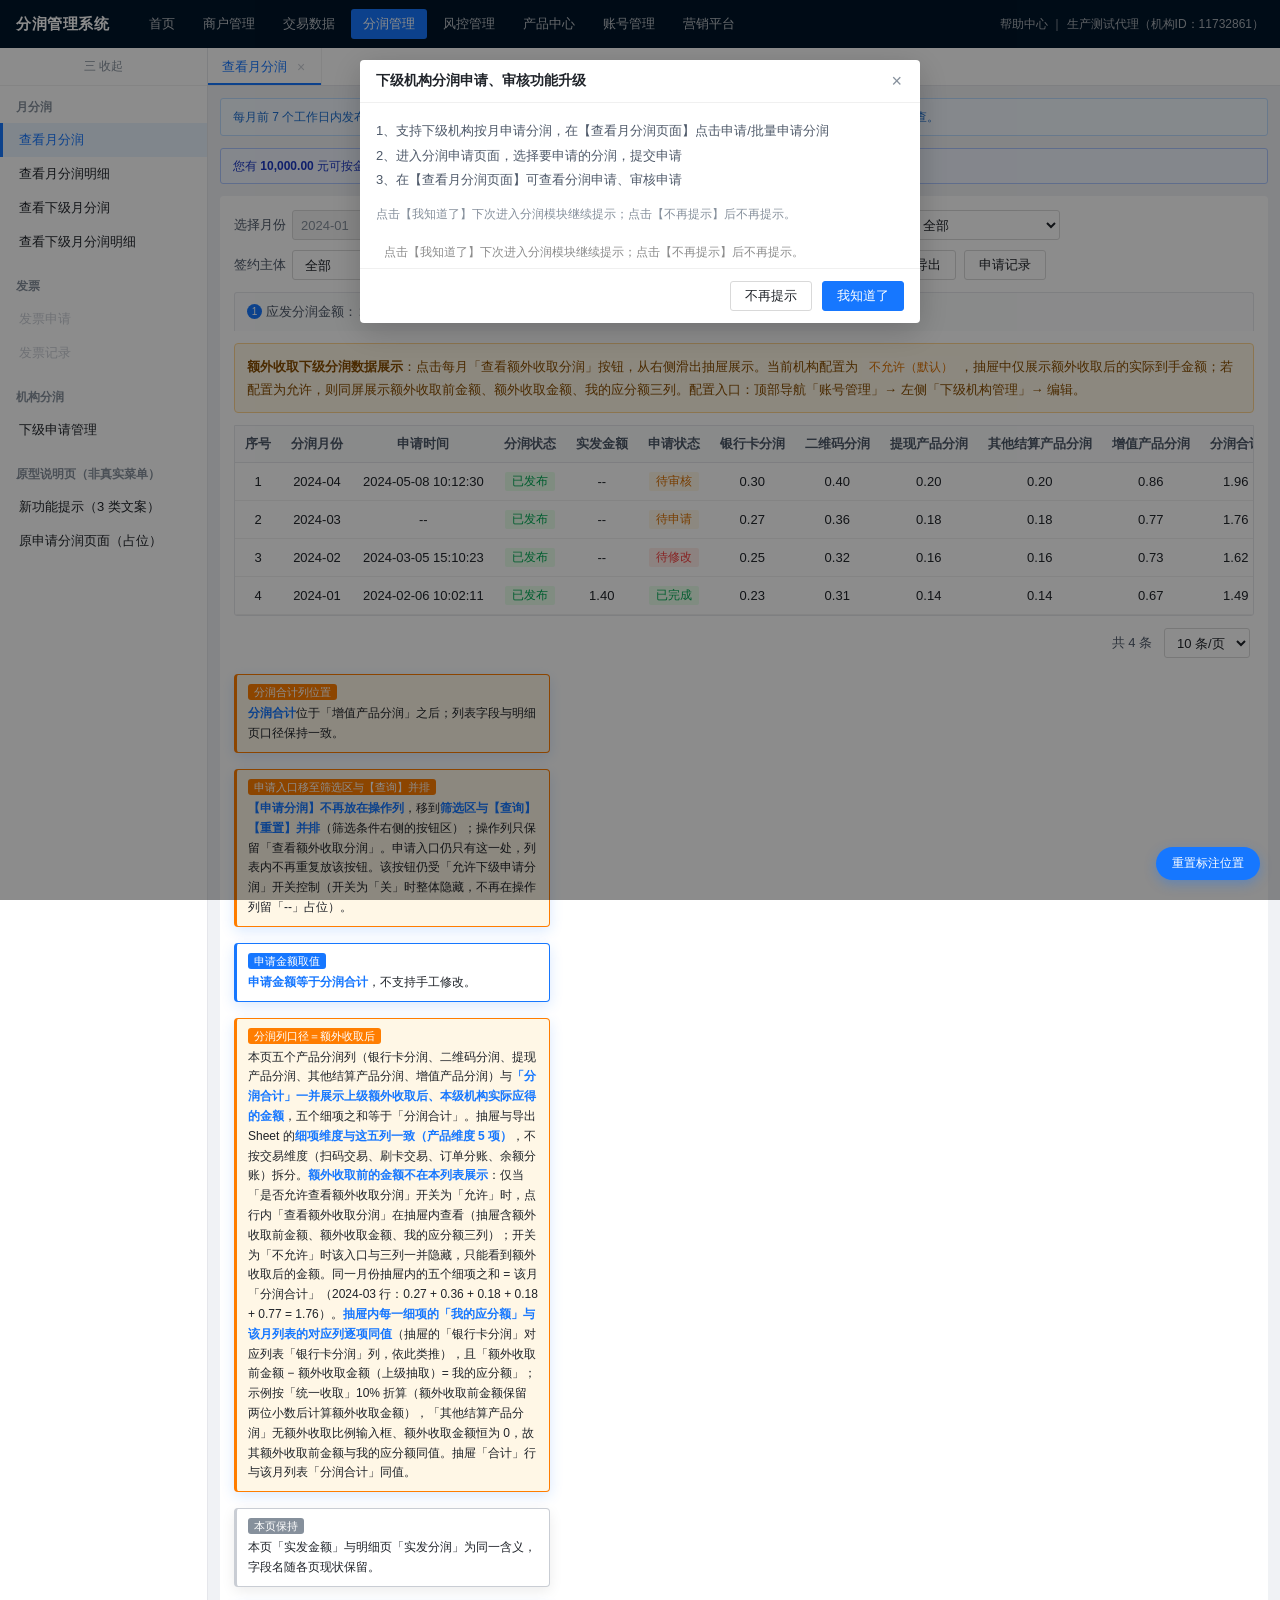
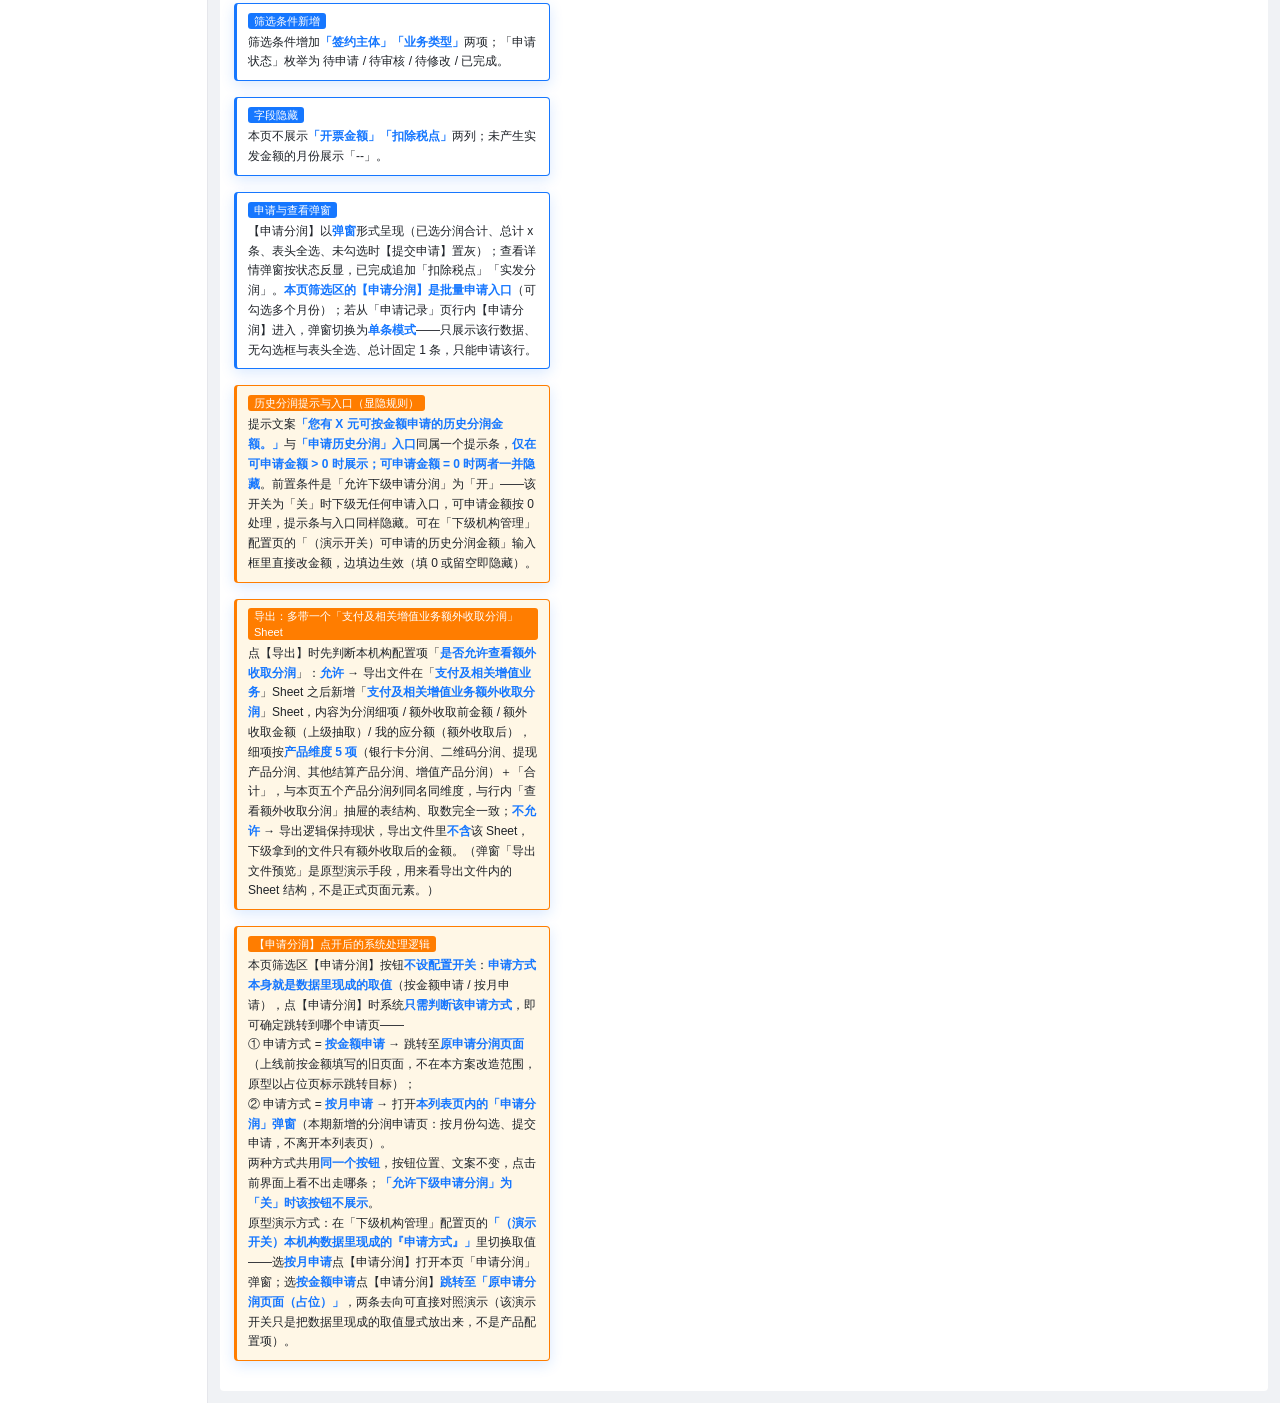
<file: index.html>
<!DOCTYPE html>
<html lang="zh-CN">
<head>
<meta charset="UTF-8" />
<meta name="viewport" content="width=device-width, initial-scale=1.0" />
<title>分润系统 · 下级分润方案原型</title>
<link rel="stylesheet" href="css/style.css?v=20260930a" /><link rel="stylesheet" href="css/annot.css?v=20260924b" />
</head>
<body>

<!-- ===== 顶级导航 ===== -->
<div class="top-nav">
  <div class="logo">分润管理系统</div>
  <div class="nav-list">
    <div class="nav-item">首页</div>
    <div class="nav-item">商户管理</div>
    <div class="nav-item">交易数据</div>
    <div class="nav-item active" data-module="profit">分润管理</div>
    <div class="nav-item">风控管理</div>
    <div class="nav-item">产品中心</div>
    <div class="nav-item" data-module="account">账号管理</div>
    <div class="nav-item">营销平台</div>
  </div>
  <div class="nav-right">帮助中心 ｜ 生产测试代理（机构ID：11732861）</div>
</div>

<div class="app-body">
  <!-- ===== 左侧菜单（二级菜单随顶部导航选中的模块切换） ===== -->
  <aside class="sidebar" id="sidebar">
    <div class="sidebar-head" id="sidebarToggle">三 收起</div>

    <!-- 模块一：分润管理（顶部导航选中「分润管理」时的左侧二级菜单） -->
    <div class="menu-group menu-scope-profit">
      <div class="menu-group-title">月分润</div>
      <div class="menu-item active" data-page="page-month">查看月分润</div>
      <div class="menu-item" data-page="page-month-detail">查看月分润明细</div>
      <div class="menu-item" data-page="page-lower-month">查看下级月分润</div>
      <div class="menu-item" data-page="page-lower-month-detail">查看下级月分润明细</div>
    </div>

    <div class="menu-group menu-scope-profit">
      <div class="menu-group-title">发票</div>
      <div class="menu-item disabled">发票申请</div>
      <div class="menu-item disabled">发票记录</div>
    </div>

    <div class="menu-group menu-scope-profit">
      <div class="menu-group-title">机构分润</div>
      <div class="menu-item" data-page="page-migrate" data-menu-key="menu-lower-apply-manage">下级申请管理</div>
    </div>

    <div class="menu-group menu-scope-profit">
      <div class="menu-group-title">原型说明页（非真实菜单）</div>
      <div class="menu-item" data-page="page-guide-spec">新功能提示（3 类文案）</div>
      <div class="menu-item" data-page="page-history-apply-original">原申请分润页面（占位）</div>
    </div>

    <!-- 模块二：账号管理（顶部导航选中「账号管理」时的左侧二级菜单）
         下级机构管理属于本模块，不在「分润管理」的左侧菜单下 -->
    <div class="menu-group menu-scope-account" style="display:none">
      <div class="menu-group-title">账号管理</div>
      <div class="menu-item" data-page="page-org-config">下级机构管理</div>
    </div>
  </aside>

  <!-- ===== 内容区 ===== -->
  <div class="content">
    <div class="tabs" id="tabs">
      <div class="tab active" data-page="page-month">查看月分润<span class="tab-close">×</span></div>
    </div>

    <div class="page-wrap">

      <!-- ========== 查看月分润（下级机构） ========== -->
      <section class="page active" id="page-month">
        <div class="notice">
          每月前 7 个工作日内发布分润数据，明细数据以每月分润发布后查询结果为准，如对分润数据有疑问请发送邮件至 xx@xx.com 核查。
        </div>
        <div id="month-history-apply-entry" class="notice notice-history" style="display:none;background:#f0f5ff;border-color:#adc6ff;color:#1d39c4">
          <span class="notice-history-text">您有 <b class="notice-history-amount" id="month-history-apply-amount">10,000.00</b> 元可按金额申请的历史分润金额。</span>
          <button class="btn btn-xs" id="month-history-apply-btn" data-page-jump="page-history-apply-original">申请历史分润 ›</button>
        </div>
        <div class="panel">
          <div class="filters">
            <div class="field">
              <label>选择月份</label>
              <input class="input md" type="text" value="2024-01" readonly />
              <span>~</span>
              <input class="input md" type="text" value="2024-03" readonly />
            </div>
            <div class="field">
              <label>分润状态</label>
              <select class="select md"><option>全部</option><option>已发布</option><option>待发布</option></select>
            </div>
            <div class="field">
              <label>申请状态</label>
              <select class="select md">
                <option>全部</option><option>待申请</option><option>待审核</option>
                <option>待修改</option><option>已完成</option>
              </select>
            </div>
            <div class="field">
              <label>签约主体</label>
              <select class="select md"><option>全部</option><option>随行付</option><option>天阙</option></select>
            </div>
            <div class="field">
              <label>业务类型</label>
              <select class="select md">
                <option>全部</option><option>银行卡分润</option><option>二维码分润</option>
                <option>提现产品分润</option><option>其他结算产品分润</option>
                <option>增值产品分润</option><option>代付</option>
              </select>
            </div>
            <div class="btn-area">
              <button class="btn btn-primary" data-toast="查询成功">查询</button>
              <button class="btn" data-toast="已重置">重置</button>
              <button class="btn btn-primary" data-apply-entry data-allow-apply>申请分润</button>
              <button class="btn" data-modal="modal-export-preview">导出</button>
              <button class="btn" data-page-jump="page-history">申请记录</button>
            </div>
          </div>

          <div class="stats">
            <span><span class="badge">1</span>应发分润金额：<span class="stat-num">1.76</span></span>
            <span><span class="badge">2</span>待发分润金额：<span class="stat-num">0.00</span></span>
          </div>

          <!-- ===== 额外收取下级分润数据展示：合并到月份列表的抽屉明细中 ===== -->
          <style>
            .month-detail-row > td { padding: 8px 12px; background: #fafbfc; border-top: none; }
            .month-detail-row .grid { margin: 0; }
          </style>
          <div style="background:#fff7e6;border:1px solid #ffd591;color:#874d00;font-size:13px;line-height:21px;padding:12px;border-radius:4px;margin:12px 0">
            <strong>额外收取下级分润数据展示</strong>：点击每月「查看额外收取分润」按钮，从右侧滑出抽屉展示。当前机构配置为 <span id="month-extra-status" class="tag tag-orange">不允许（默认）</span>，抽屉中仅展示额外收取后的实际到手金额；若配置为允许，则同屏展示额外收取前金额、额外收取金额、我的应分额三列。配置入口：顶部导航「账号管理」→ 左侧「下级机构管理」→ 编辑。
          </div>
          <div style="display:none">
            <div id="detail-1"><table class="grid"><thead><tr><th>分润细项</th><th class="num month-extra-col-before hide">额外收取前金额</th><th class="num month-extra-col-amount hide">额外收取金额（上级抽取）</th><th class="num">我的应分额（额外收取后）</th></tr></thead><tbody>
<tr><td>银行卡分润</td><td class="num month-extra-col-before hide">0.30</td><td class="num month-extra-col-amount hide">0.03</td><td class="num">0.27</td></tr>
<tr><td>二维码分润</td><td class="num month-extra-col-before hide">0.40</td><td class="num month-extra-col-amount hide">0.04</td><td class="num">0.36</td></tr>
<tr><td>提现产品分润</td><td class="num month-extra-col-before hide">0.20</td><td class="num month-extra-col-amount hide">0.02</td><td class="num">0.18</td></tr>
<tr><td>其他结算产品分润</td><td class="num month-extra-col-before hide">0.18</td><td class="num month-extra-col-amount hide">0.00</td><td class="num">0.18</td></tr>
<tr><td>增值产品分润</td><td class="num month-extra-col-before hide">0.86</td><td class="num month-extra-col-amount hide">0.09</td><td class="num">0.77</td></tr>
<tr style="background:#f7f8fa;font-weight:600"><td>合计</td><td class="num month-extra-col-before hide">1.94</td><td class="num month-extra-col-amount hide">0.18</td><td class="num">1.76</td></tr>
</tbody></table></div>
<div id="detail-2"><table class="grid"><thead><tr><th>分润细项</th><th class="num month-extra-col-before hide">额外收取前金额</th><th class="num month-extra-col-amount hide">额外收取金额（上级抽取）</th><th class="num">我的应分额（额外收取后）</th></tr></thead><tbody>
<tr><td>银行卡分润</td><td class="num month-extra-col-before hide">0.28</td><td class="num month-extra-col-amount hide">0.03</td><td class="num">0.25</td></tr>
<tr><td>二维码分润</td><td class="num month-extra-col-before hide">0.36</td><td class="num month-extra-col-amount hide">0.04</td><td class="num">0.32</td></tr>
<tr><td>提现产品分润</td><td class="num month-extra-col-before hide">0.18</td><td class="num month-extra-col-amount hide">0.02</td><td class="num">0.16</td></tr>
<tr><td>其他结算产品分润</td><td class="num month-extra-col-before hide">0.16</td><td class="num month-extra-col-amount hide">0.00</td><td class="num">0.16</td></tr>
<tr><td>增值产品分润</td><td class="num month-extra-col-before hide">0.81</td><td class="num month-extra-col-amount hide">0.08</td><td class="num">0.73</td></tr>
<tr style="background:#f7f8fa;font-weight:600"><td>合计</td><td class="num month-extra-col-before hide">1.79</td><td class="num month-extra-col-amount hide">0.17</td><td class="num">1.62</td></tr>
</tbody></table></div>
<div id="detail-3"><table class="grid"><thead><tr><th>分润细项</th><th class="num month-extra-col-before hide">额外收取前金额</th><th class="num month-extra-col-amount hide">额外收取金额（上级抽取）</th><th class="num">我的应分额（额外收取后）</th></tr></thead><tbody>
<tr><td>银行卡分润</td><td class="num month-extra-col-before hide">0.26</td><td class="num month-extra-col-amount hide">0.03</td><td class="num">0.23</td></tr>
<tr><td>二维码分润</td><td class="num month-extra-col-before hide">0.34</td><td class="num month-extra-col-amount hide">0.03</td><td class="num">0.31</td></tr>
<tr><td>提现产品分润</td><td class="num month-extra-col-before hide">0.16</td><td class="num month-extra-col-amount hide">0.02</td><td class="num">0.14</td></tr>
<tr><td>其他结算产品分润</td><td class="num month-extra-col-before hide">0.14</td><td class="num month-extra-col-amount hide">0.00</td><td class="num">0.14</td></tr>
<tr><td>增值产品分润</td><td class="num month-extra-col-before hide">0.74</td><td class="num month-extra-col-amount hide">0.07</td><td class="num">0.67</td></tr>
<tr style="background:#f7f8fa;font-weight:600"><td>合计</td><td class="num month-extra-col-before hide">1.64</td><td class="num month-extra-col-amount hide">0.15</td><td class="num">1.49</td></tr>
</tbody></table></div>
<div id="detail-4"><table class="grid"><thead><tr><th>分润细项</th><th class="num month-extra-col-before hide">额外收取前金额</th><th class="num month-extra-col-amount hide">额外收取金额（上级抽取）</th><th class="num">我的应分额（额外收取后）</th></tr></thead><tbody>
<tr><td>银行卡分润</td><td class="num month-extra-col-before hide">0.33</td><td class="num month-extra-col-amount hide">0.03</td><td class="num">0.30</td></tr>
<tr><td>二维码分润</td><td class="num month-extra-col-before hide">0.44</td><td class="num month-extra-col-amount hide">0.04</td><td class="num">0.40</td></tr>
<tr><td>提现产品分润</td><td class="num month-extra-col-before hide">0.22</td><td class="num month-extra-col-amount hide">0.02</td><td class="num">0.20</td></tr>
<tr><td>其他结算产品分润</td><td class="num month-extra-col-before hide">0.20</td><td class="num month-extra-col-amount hide">0.00</td><td class="num">0.20</td></tr>
<tr><td>增值产品分润</td><td class="num month-extra-col-before hide">0.96</td><td class="num month-extra-col-amount hide">0.10</td><td class="num">0.86</td></tr>
<tr style="background:#f7f8fa;font-weight:600"><td>合计</td><td class="num month-extra-col-before hide">2.15</td><td class="num month-extra-col-amount hide">0.19</td><td class="num">1.96</td></tr>
</tbody></table></div>
          </div>
          <div class="table-scroll">
            <table class="grid">
              <thead>
                <tr>
                  <th>序号</th><th>分润月份</th><th>申请时间</th><th>分润状态</th>
                  <th class="num">实发金额</th><th>申请状态</th>
                  <th class="num">银行卡分润</th><th class="num">二维码分润</th>
                  <th class="num">提现产品分润</th><th class="num">其他结算产品分润</th>
                  <th class="num">增值产品分润</th><th class="num">分润合计</th>
                  <th>操作</th>
                </tr>
              </thead>
              <tbody>
                <tr>
                  <td>1</td><td>2024-04</td><td>2024-05-08 10:12:30</td><td><span class="tag tag-green">已发布</span></td>
                  <td class="num">--</td><td><span class="tag tag-orange">待审核</span></td>
                  <td class="num">0.30</td><td class="num">0.40</td><td class="num">0.20</td><td class="num">0.20</td>
                  <td class="num">0.86</td><td class="num">1.96</td>
                  <td><button class="btn-link btn-toggle-detail" data-detail-target="detail-4">查看额外收取分润</button></td>
                </tr>
                <tr>
                  <td>2</td><td>2024-03</td><td>--</td><td><span class="tag tag-green">已发布</span></td>
                  <td class="num">--</td><td><span class="tag tag-orange">待申请</span></td>
                  <td class="num">0.27</td><td class="num">0.36</td><td class="num">0.18</td><td class="num">0.18</td>
                  <td class="num">0.77</td><td class="num">1.76</td>
                  <td><button class="btn-link btn-toggle-detail" data-detail-target="detail-1">查看额外收取分润</button></td>
                </tr>
                <tr>
                  <td>3</td><td>2024-02</td><td>2024-03-05 15:10:23</td><td><span class="tag tag-green">已发布</span></td>
                  <td class="num">--</td><td><span class="tag tag-red">待修改</span></td>
                  <td class="num">0.25</td><td class="num">0.32</td><td class="num">0.16</td><td class="num">0.16</td>
                  <td class="num">0.73</td><td class="num">1.62</td>
                  <td>
                    <button class="btn-link btn-toggle-detail" data-detail-target="detail-2">查看额外收取分润</button>
                  </td>
                </tr>
                <tr>
                  <td>4</td><td>2024-01</td><td>2024-02-06 10:02:11</td><td><span class="tag tag-green">已发布</span></td>
                  <td class="num">1.40</td><td><span class="tag tag-green">已完成</span></td>
                  <td class="num">0.23</td><td class="num">0.31</td><td class="num">0.14</td><td class="num">0.14</td>
                  <td class="num">0.67</td><td class="num">1.49</td>
                  <td><button class="btn-link btn-toggle-detail" data-detail-target="detail-3">查看额外收取分润</button></td>
                </tr>
              </tbody>
            </table>
          </div>
          <div class="pager"><span>共 4 条</span><select class="select"><option>10 条/页</option><option>20 条/页</option></select></div>
          <div class="annot-layer">
            <div class="annot annot-highlight" data-annot-id="m-1">
              <span class="annot-label">分润合计列位置</span><br>
              <strong class="annot-key">分润合计</strong>位于「增值产品分润」之后；列表字段与明细页口径保持一致。
            </div>
            <div class="annot annot-highlight" data-annot-id="m-2">
              <span class="annot-label">申请入口移至筛选区与【查询】并排</span><br>
              <strong class="annot-key">【申请分润】不再放在操作列</strong>，移到<strong class="annot-key">筛选区与【查询】【重置】并排</strong>（筛选条件右侧的按钮区）；操作列只保留「查看额外收取分润」。申请入口仍只有这一处，列表内不再重复放该按钮。该按钮仍受「允许下级申请分润」开关控制（开关为「关」时整体隐藏，不再在操作列留「--」占位）。
            </div>
            <div class="annot" data-annot-id="m-3">
              <span class="annot-label">申请金额取值</span><br>
              <strong class="annot-key">申请金额等于分润合计</strong>，不支持手工修改。
            </div>
            <div class="annot annot-highlight" data-annot-id="m-4">
              <span class="annot-label">分润列口径＝额外收取后</span><br>
              本页五个产品分润列（银行卡分润、二维码分润、提现产品分润、其他结算产品分润、增值产品分润）与<strong class="annot-key">「分润合计」一并展示上级额外收取后、本级机构实际应得的金额</strong>，五个细项之和等于「分润合计」。抽屉与导出 Sheet 的<strong class="annot-key">细项维度与这五列一致（产品维度 5 项）</strong>，不按交易维度（扫码交易、刷卡交易、订单分账、余额分账）拆分。<strong class="annot-key">额外收取前的金额不在本列表展示</strong>：仅当「是否允许查看额外收取分润」开关为「允许」时，点行内「查看额外收取分润」在抽屉内查看（抽屉含额外收取前金额、额外收取金额、我的应分额三列）；开关为「不允许」时该入口与三列一并隐藏，只能看到额外收取后的金额。同一月份抽屉内的五个细项之和 = 该月「分润合计」（2024-03 行：0.27 + 0.36 + 0.18 + 0.18 + 0.77 = 1.76）。<strong class="annot-key">抽屉内每一细项的「我的应分额」与该月列表的对应列逐项同值</strong>（抽屉的「银行卡分润」对应列表「银行卡分润」列，依此类推），且「额外收取前金额 − 额外收取金额（上级抽取）= 我的应分额」；示例按「统一收取」10% 折算（额外收取前金额保留两位小数后计算额外收取金额），「其他结算产品分润」无额外收取比例输入框、额外收取金额恒为 0，故其额外收取前金额与我的应分额同值。抽屉「合计」行与该月列表「分润合计」同值。
            </div>
            <div class="annot annot-dim" data-annot-id="m-5">
              <span class="annot-label">本页保持</span><br>
              本页「实发金额」与明细页「实发分润」为同一含义，字段名随各页现状保留。
            </div>
            <div class="annot" data-annot-id="m-6">
              <span class="annot-label">筛选条件新增</span><br>
              筛选条件增加<strong class="annot-key">「签约主体」「业务类型」</strong>两项；「申请状态」枚举为 待申请 / 待审核 / 待修改 / 已完成。
            </div>
            <div class="annot" data-annot-id="m-7">
              <span class="annot-label">字段隐藏</span><br>
              本页不展示<strong class="annot-key">「开票金额」「扣除税点」</strong>两列；未产生实发金额的月份展示「--」。
            </div>
            <div class="annot" data-annot-id="m-8">
              <span class="annot-label">申请与查看弹窗</span><br>
              【申请分润】以<strong class="annot-key">弹窗</strong>形式呈现（已选分润合计、总计 x 条、表头全选、未勾选时【提交申请】置灰）；查看详情弹窗按状态反显，已完成追加「扣除税点」「实发分润」。<strong class="annot-key">本页筛选区的【申请分润】是批量申请入口</strong>（可勾选多个月份）；若从「申请记录」页行内【申请分润】进入，弹窗切换为<strong class="annot-key">单条模式</strong>——只展示该行数据、无勾选框与表头全选、总计固定 1 条，只能申请该行。
            </div>
            <div class="annot annot-highlight" data-annot-id="m-9">
              <span class="annot-label">历史分润提示与入口（显隐规则）</span><br>
              提示文案<strong class="annot-key">「您有 X 元可按金额申请的历史分润金额。」</strong>与<strong class="annot-key">「申请历史分润」入口</strong>同属一个提示条，<strong class="annot-key">仅在可申请金额 &gt; 0 时展示；可申请金额 = 0 时两者一并隐藏</strong>。前置条件是「允许下级申请分润」为「开」——该开关为「关」时下级无任何申请入口，可申请金额按 0 处理，提示条与入口同样隐藏。可在「下级机构管理」配置页的「（演示开关）可申请的历史分润金额」输入框里直接改金额，边填边生效（填 0 或留空即隐藏）。
            </div>
            <div class="annot annot-highlight" data-annot-id="m-10">
              <span class="annot-label">导出：多带一个「支付及相关增值业务额外收取分润」Sheet</span><br>
              点【导出】时先判断本机构配置项「<strong class="annot-key">是否允许查看额外收取分润</strong>」：<strong class="annot-key">允许</strong> → 导出文件在「<strong class="annot-key">支付及相关增值业务</strong>」Sheet 之后新增「<strong class="annot-key">支付及相关增值业务额外收取分润</strong>」Sheet，内容为分润细项 / 额外收取前金额 / 额外收取金额（上级抽取）/ 我的应分额（额外收取后），细项按<strong class="annot-key">产品维度 5 项</strong>（银行卡分润、二维码分润、提现产品分润、其他结算产品分润、增值产品分润）＋「合计」，与本页五个产品分润列同名同维度，与行内「查看额外收取分润」抽屉的表结构、取数完全一致；<strong class="annot-key">不允许</strong> → 导出逻辑保持现状，导出文件里<strong class="annot-key">不含</strong>该 Sheet，下级拿到的文件只有额外收取后的金额。（弹窗「导出文件预览」是原型演示手段，用来看导出文件内的 Sheet 结构，不是正式页面元素。）
            </div>
            <div class="annot annot-highlight" data-annot-id="m-11">
              <span class="annot-label">【申请分润】点开后的系统处理逻辑</span><br>
              本页筛选区【申请分润】按钮<strong class="annot-key">不设配置开关</strong>：<strong class="annot-key">申请方式本身就是数据里现成的取值</strong>（按金额申请 / 按月申请），点【申请分润】时系统<strong class="annot-key">只需判断该申请方式</strong>，即可确定跳转到哪个申请页——<br>
              ① 申请方式 = <strong class="annot-key">按金额申请</strong> → 跳转至<strong class="annot-key">原申请分润页面</strong>（上线前按金额填写的旧页面，不在本方案改造范围，原型以占位页标示跳转目标）；<br>
              ② 申请方式 = <strong class="annot-key">按月申请</strong> → 打开<strong class="annot-key">本列表页内的「申请分润」弹窗</strong>（本期新增的分润申请页：按月份勾选、提交申请，不离开本列表页）。<br>
              两种方式共用<strong class="annot-key">同一个按钮</strong>，按钮位置、文案不变，点击前界面上看不出走哪条；<strong class="annot-key">「允许下级申请分润」为「关」时该按钮不展示</strong>。<br>
              原型演示方式：在「下级机构管理」配置页的<strong class="annot-key">「（演示开关）本机构数据里现成的『申请方式』」</strong>里切换取值——选<strong class="annot-key">按月申请</strong>点【申请分润】打开本页「申请分润」弹窗；选<strong class="annot-key">按金额申请</strong>点【申请分润】<strong class="annot-key">跳转至「原申请分润页面（占位）」</strong>，两条去向可直接对照演示（该演示开关只是把数据里现成的取值显式放出来，不是产品配置项）。
            </div>
          </div>
        </div>
      </section>

      <!-- ========== 查看下级月分润（上级机构） ========== -->
      <section class="page" id="page-lower-month">
        <div class="panel">
          <div class="page-head">
            <h3 class="page-title">查看下级分润信息 <span class="help-dot">?</span></h3>
          </div>
          <div class="filters">
            <div class="field">
              <label>选择月份</label>
              <input class="input md" type="text" value="2025-06" readonly />
              <span>~</span>
              <input class="input md" type="text" value="2025-06" readonly />
            </div>
            <div class="field">
              <label>下级机构</label>
              <select class="select md"><option>请选择下级机构</option><option>测试代理A</option><option>测试代理B</option></select>
            </div>
            <div class="field">
              <label>发布状态</label>
              <select class="select md">
                <option>全部</option><option>待发布</option><option>已自动发布</option><option>已手动发布</option>
              </select>
            </div>
            <div class="field">
              <label>申请日期</label>
              <input class="input md" type="text" value="2023-10-17" readonly />
              <span>~</span>
              <input class="input md" type="text" value="2024-04-17" readonly />
            </div>
            <div class="field">
              <label>审核状态</label>
              <select class="select md">
                <option>全部</option><option>待审核</option><option>审核通过</option><option>审核驳回</option>
              </select>
            </div>
            <div class="btn-area">
              <button class="btn btn-primary" data-toast="查询成功">查询</button>
              <button class="btn" data-toast="已重置">重置</button>
              <button class="btn btn-primary" id="btn-audit" data-audit-entry>审核</button>
              <button class="btn hide" id="btn-release" data-release-entry data-modal="modal-release">数据发布</button>
              <button class="btn" data-toast="导出任务已提交，请前往下载中心查看">导出</button>
              <button class="btn" data-modal="modal-adjust">下级数据调整</button>
              <button class="btn" data-page-jump="page-sub-history">下级申请记录</button>
            </div>
          </div>

          <div class="stats">
            <span><span class="badge">1</span>分润合计：<span class="stat-num">14.81</span></span>
            <span><span class="badge">2</span>应分下级分润合计：<span class="stat-num">12.10</span></span>
            <span><span class="badge">3</span>已申请分润合计：<span class="stat-num">6.00</span></span>
            <span><span class="badge">4</span>待申请分润合计：<span class="stat-num">3.00</span></span>
          </div>
          <div class="table-scroll">
            <table class="grid">
              <thead>
                <tr>
                  <th>序号</th><th>分润月份</th><th>下级机构</th><th>下级机构名称</th>
                  <th class="num">分润合计 <span class="help-dot">?</span></th>
                  <th class="num">非直属商户分润收益合计 <span class="help-dot">?</span></th>
                  <th class="num">额外收取下级分润合计 <span class="help-dot">?</span></th>
                  <th class="num">应分下级分润合计</th>
                  <th class="num">银行卡分润</th><th class="num">二维码分润</th>
                  <th class="num">提现产品分润</th><th class="num">其他结算产品分润</th><th class="num">增值产品分润</th>
                  <th class="num">调整项</th><th>发布状态</th><th>申请状态</th><th>申请时间</th><th class="num">实发金额</th>
                  <th>审核状态</th><th>审核时间</th><th>操作</th>
                </tr>
              </thead>
              <tbody id="lm-tbody">
                <tr data-month="2025-07" data-org="测试代理A" data-due="2.70" data-apply="0" data-tax="6" data-real="--" data-publish="已自动发布">
                  <td>1</td><td>2025-07</td><td>11732862</td><td>测试代理A</td>
                  <td class="num">3.00</td><td class="num">0.10</td>
                  <td class="num">0.30</td><td class="num">2.70</td>
                  <td class="num">0.40</td><td class="num">0.50</td><td class="num">0.25</td><td class="num">0.25</td><td class="num">1.30</td>
                  <td class="num">--</td><td><span class="tag tag-green">已自动发布</span></td>
                  <td><span class="tag tag-orange">待申请</span></td><td>--</td><td class="num">--</td>
                  <td><span style="color:#86909c">--</span></td><td>--</td>
                  <td><span style="color:#86909c">--</span></td>
                </tr>
                <tr data-audit="pending" data-month="2025-06" data-org="测试代理A" data-due="1.76" data-apply="1.76" data-tax="6" data-real="1.654" data-publish="已自动发布">
                  <td>2</td><td>2025-06</td><td>11732862</td><td>测试代理A</td>
                  <td class="num">2.61</td><td class="num">0.12</td>
                  <td class="num">0.85</td><td class="num">1.76</td>
                  <td class="num">0.27</td><td class="num">0.34</td><td class="num">0.20</td><td class="num">0.20</td><td class="num">0.75</td>
                  <td class="num">--</td><td><span class="tag tag-green">已自动发布</span></td>
                  <td><span class="tag tag-orange">待审核</span></td><td>2025-07-02 09:12:30</td><td class="num">--</td>
                  <td><span class="tag tag-blue">待审核</span></td><td>--</td>
                  <td><span style="color:#86909c">--</span></td>
                </tr>
                <tr data-audit="passed" data-month="2025-05" data-org="测试代理B" data-due="6.00" data-apply="6.00" data-tax="6" data-real="5.640" data-publish="已手动发布">
                  <td>3</td><td>2025-05</td><td>11732863</td><td>测试代理B</td>
                  <td class="num">6.00</td><td class="num">0.00</td>
                  <td class="num">0.60</td><td class="num">5.40</td>
                  <td class="num">1.80</td><td class="num">1.44</td><td class="num">0.90</td><td class="num">0.36</td><td class="num">0.90</td>
                  <td class="num">-0.36</td><td><span class="tag tag-green">已手动发布</span></td>
                  <td><span class="tag tag-green">已完成</span></td><td>2025-06-03 14:20:05</td><td class="num">5.64</td>
                  <td><span class="tag tag-green">审核通过</span></td><td>2025-06-05 10:33:18</td>
                  <td><button class="btn-link" data-modal="modal-view-done">查看</button></td>
                </tr>
                <tr data-audit="rejected" data-month="2025-04" data-org="测试代理C" data-due="2.24" data-apply="2.24" data-tax="3" data-real="2.173" data-publish="待发布">
                  <td>4</td><td>2025-04</td><td>11732864</td><td>测试代理C</td>
                  <td class="num">3.20</td><td class="num">0.08</td>
                  <td class="num">0.96</td><td class="num">2.24</td>
                  <td class="num">0.70</td><td class="num">0.63</td><td class="num">0.35</td><td class="num">0.14</td><td class="num">0.42</td>
                  <td class="num">--</td><td><span class="tag tag-gray">待发布</span></td>
                  <td><span class="tag tag-red">待修改</span></td><td>2025-05-06 11:05:44</td><td class="num">--</td>
                  <td><span class="tag tag-red">审核驳回</span></td><td>2025-05-08 16:40:02</td>
                  <td><button class="btn-link" data-modal="modal-view-done">查看</button></td>
                </tr>
              </tbody>
            </table>
          </div>
          <div class="pager"><span>共 4 条</span><select class="select"><option>10 条/页</option><option>20 条/页</option></select></div>
          <div class="annot-layer">
            <div class="annot annot-highlight" data-annot-id="lm-1">
              <span class="annot-label">分润合计列位置</span><br>
              <strong class="annot-key">分润合计</strong>位于「增值产品分润」之后，与明细页口径一致。
            </div>
            <div class="annot annot-highlight" data-annot-id="lm-2">
              <span class="annot-label">发布状态新增</span><br>
              筛选区与列表新增<strong class="annot-key">发布状态</strong>，枚举：待发布 / 已自动发布 / 已手动发布；发布中、发布失败时列内展示对应状态。
            </div>
            <div class="annot annot-highlight" data-annot-id="lm-13">
              <span class="annot-label">手动发布时新增【数据发布】按钮</span><br>
              配置项「下级分润发布设置」＝<strong class="annot-key">手动发布</strong>时，本页筛选区在【审核】之后出现<strong class="annot-key">【数据发布】</strong>（自动发布时不展示，默认为不展示）。点开「下级分润发布」弹窗：列表只列出<strong class="annot-key">发布状态为「待发布」的月份</strong>（同一月份下多个下级机构合并为一行，展示应分下级分润合计），带表头全选与「总计 x 个月；已选 y 个月」，<strong class="annot-key">未勾选任何月份时【发布】置灰</strong>；点【发布】后该月份下<strong class="annot-key">全部下级机构</strong>的数据发布状态由「待发布」变为<strong class="annot-key">已手动发布</strong>，发布后下级机构即可见。
            </div>
            <div class="annot annot-highlight" data-annot-id="lm-3">
              <span class="annot-label">额外收取列展示</span><br>
              「额外收取下级分润合计」列<strong class="annot-key">直接展示原值</strong>（0.85 / 0.60 / 0.96），不加任何后缀标注。<br>
              <strong class="annot-key">「（下级可查看 / 下级不可查看）」加注本期不做</strong>：【查看下级月分润明细】页【额外收取下级分润】列直接展示原值，不加任何后缀标注。
            </div>
            <div class="annot annot-highlight" data-annot-id="lm-4">
              <span class="annot-label">审核入口移至筛选区与【查询】并排</span><br>
              原「批量审核」名称改为<strong class="annot-key">【审核】</strong>，<strong class="annot-key">放回筛选区、与【查询】【重置】并排</strong>（不再放操作列，也不再单独占表格上方一行）。点击后打开审核弹窗，<strong class="annot-key">勾选动作全部在弹窗内完成</strong>（表头全选、底部「总计：x 条」、未勾选时【通过】【驳回】置灰），与「申请分润」弹窗同一交互形式：勾选一条即审核该条，勾选多条即一次审核多条。
              <br>
              按钮显隐：<strong class="annot-key">本页没有待审核数据时，筛选区【审核】按钮不展示</strong>；审核提交后按剩余待审核数据重新判断显隐。
              <br>
              操作列与查看：<strong class="annot-key">审核通过、审核驳回的数据不出现审核入口，操作列只留【查看】</strong>，点【查看】展示该行的申请日期、申请分润、申请备注、审核备注、扣除税点、实发分润；待审核的数据操作列为「--」，统一走筛选区【审核】入口。
              <br>
              税点：<strong class="annot-key">审核弹窗内「扣除税点」可编辑</strong>，默认带出机构签约主体配置值，<strong class="annot-key">取值仅支持财务认可的 6% / 3%</strong>；改动后<strong class="annot-key">实发金额 = 申请分润 × (1 − 税点/100) 实时联动</strong>（「已选实发金额合计」同步），白名单外的值红字提示且【通过】置灰。
            </div>
            <div class="annot annot-dim" data-annot-id="lm-5">
              <span class="annot-label">入口范围</span><br>
              本页不设「下级申请管理」入口（保留「下级申请记录」入口）。
            </div>
            <div class="annot" data-annot-id="lm-6">
              <span class="annot-label">四项统计</span><br>
              表头上方新增 4 项统计：<strong class="annot-key">分润合计 / 应分下级分润合计 / 已申请分润合计 / 待申请分润合计</strong>，居中展示且<strong class="annot-key">不随查询条件变化</strong>。
            </div>
            <div class="annot" data-annot-id="lm-7">
              <span class="annot-label">查询项新增</span><br>
              新增<strong class="annot-key">「审核状态」「申请日期（起止）」</strong>两个查询项；审核状态枚举：待审核 / 审核通过 / 审核驳回。
            </div>
            <div class="annot" data-annot-id="lm-8">
              <span class="annot-label">审核状态与新增列</span><br>
              新增申请状态、申请时间、审核状态、审核时间、操作列。<strong class="annot-key">审核入口不再放在操作列</strong>，统一走筛选区的【审核】（与【查询】【重置】并排）；列表同时<strong class="annot-key">取消行内复选框与表头全选框</strong>，勾选动作收敛到审核弹窗内。
            </div>
            <div class="annot" data-annot-id="lm-9">
              <span class="annot-label">下级数据调整</span><br>
              「下级数据调整」按钮打开「下级分润调整」弹窗（选择文件 / 下载模板 / 取消 / 确定，含上传成功、上传失败、清空三态），按钮<strong class="annot-key">不置灰</strong>。
            </div>
            <div class="annot annot-dim" data-annot-id="lm-10">
              <span class="annot-label">不做项</span><br>
              本页<strong class="annot-key">不提供「查看下级额外收取分润」入口</strong>，不展示额外收取明细抽屉；行内也不再提供行级「查看」入口。
            </div>
            <div class="annot annot-highlight" data-annot-id="lm-11">
              <span class="annot-label">分润列口径＝额外收取后</span><br>
              本页五个产品分润列（银行卡分润、二维码分润、提现产品分润、其他结算产品分润、增值产品分润）<strong class="annot-key">展示额外收取下级分润之后、应分给下级机构的金额</strong>，五个细项之和等于<strong class="annot-key">「应分下级分润合计」</strong>；<strong class="annot-key">「分润合计」仍为下级机构额外收取前的分润总额</strong>，两者差值即「额外收取下级分润合计」。即上级在本页既能看到下级机构的总分润，也能看到扣掉自己额外收取后应分给下级的各产品分润构成。
            </div>
            <div class="annot annot-highlight" data-annot-id="lm-12">
              <span class="annot-label">「调整项」列与实发金额</span><br>
              本页新增<strong class="annot-key">「调整项」列</strong>（位于<strong class="annot-key">「发布状态」之前</strong>，「实发金额」位置不变）：<strong class="annot-key">运营按机构＋月份人工计算后导入，可正可负</strong>。<br>
              <strong class="annot-key">未导入的行，该列不展示调整项数值</strong>（该格「--」）；<strong class="annot-key">导入后在该列展示具体数值，并把该金额计入「实发金额」</strong>——「实发金额」在原值基础上加上调整项金额（为正则变大、为负则变小）。<br>
              <span style="color:#86909c">示例：2025-05 行调整项 −0.36，实发金额 = 6.00 ＋ (−0.36) = 5.64。</span>
            </div>
          </div>
        </div>
      </section>

      <!-- ========== 查看月分润明细 ========== -->
      <section class="page" id="page-month-detail">
        <div class="notice">
          明细数据以每月分润发布后查询结果为准；仅支持查询<strong>已发布</strong>月份（未发布/发布中/发布失败的月份不返回数据）。
        </div>
        <div class="panel">
          <div class="filters">
            <div class="field">
              <label>分润日期</label>
              <input class="input md" type="text" value="2026-09-20" readonly />
              <span>~</span>
              <input class="input md" type="text" value="2026-09-20" readonly />
              <button class="btn" data-toast="导出任务已提交，请前往下载中心查看" style="margin-left:12px">导出汇总数据</button>
            </div>
            <div class="field"><label>商户编号</label><input class="input md" type="text" placeholder="请输入商户编号" /></div>
            <div class="field">
              <label>分润明细类型</label>
              <select class="select md">
                <option>全部</option><option>二维码</option><option>银行卡</option>
                <option>结算</option><option>转账</option><option>代付</option>
              </select>
            </div>
            <div class="field">
              <label>业务员</label>
              <select class="select md"><option>全部</option><option>业务员A</option><option>业务员B</option></select>
            </div>
            <div class="btn-area">
              <button class="btn btn-primary" data-toast="查询成功">查询</button>
              <button class="btn" data-toast="已重置">重置</button>
              <button class="btn" data-toast="导出任务已提交，请前往下载中心查看">列表导出</button>
            </div>
          </div>
          <div class="table-scroll">
            <table class="grid">
              <thead>
                <tr>
                  <th>序号</th><th>交易日期</th><th>下级机构</th><th>商户编号</th><th>商户名称</th>
                  <th>直属机构</th><th>直属机构名称</th><th>分润类型</th>
                  <th class="num">交易分润金额</th>
                </tr>
              </thead>
              <tbody>
                <tr><td>1</td><td>2025-06-12</td><td>11732862</td><td>M20250612001</td><td>示例商户一</td><td>11732861</td><td>生产测试代理</td><td>二维码</td><td class="num">0.40</td></tr>
                <tr><td>2</td><td>2025-06-15</td><td>11732862</td><td>M20250615007</td><td>示例商户二</td><td>11732861</td><td>生产测试代理</td><td>银行卡</td><td class="num">0.50</td></tr>
                <tr><td>3</td><td>2025-06-20</td><td>11732862</td><td>M20250620013</td><td>示例商户三</td><td>11732861</td><td>生产测试代理</td><td>增值产品</td><td class="num">1.11</td></tr>
              </tbody>
            </table>
          </div>
          <div class="pager"><span>共 3 条</span><select class="select"><option>10 条/页</option><option>20 条/页</option></select></div>
          <div class="annot-layer">
            <div class="annot annot-highlight" data-annot-id="md-1">
              <span class="annot-label">本页范围</span><br>
              本页只做<strong class="annot-key">筛选条件调整 + 导出汇总数据按钮</strong>，不新增字段；「分润合计」「实发分润」两列在「查看下级月分润明细」页。
            </div>
            <div class="annot annot-dim" data-annot-id="md-2">
              <span class="annot-label">字段一致说明</span><br>
              「查看与导出字段必须完全一致」是对<strong class="annot-key">查看下级月分润明细</strong>页的要求（统一含分润合计、实发金额），本页不适用。
            </div>
            <div class="annot annot-dim" data-annot-id="md-3">
              <span class="annot-label">本页保持</span><br>
              未发布 / 发布中 / 发布失败的月份不返回明细数据。
            </div>
            <div class="annot annot-highlight" data-annot-id="md-4">
              <span class="annot-label">筛选与导出</span><br>
              筛选条件为<strong class="annot-key">分润日期 / 商户编号 / 分润明细类型 / 业务员</strong>，并在日期行增加<strong class="annot-key">「导出汇总数据」</strong>按钮。
            </div>
          </div>
        </div>
      </section>

      <!-- ========== 查看下级月分润明细 ========== -->
      <section class="page" id="page-lower-month-detail">
        <div class="panel">
          <div class="page-head">
            <h3 class="page-title">查看下级分润信息 <span class="help-dot">?</span></h3>
          </div>
          <div class="filters">
            <div class="field">
              <label>分润日期</label>
              <input class="input md" type="text" value="2026-09-15" readonly />
              <span>~</span>
              <input class="input md" type="text" value="2026-09-15" readonly />
            </div>
            <div class="btn-area push-right">
              <button class="btn" data-toast="导出任务已提交，请前往下载中心查看">导出汇总数据 <span class="help-dot">?</span></button>
            </div>
            <div class="field">
              <label>下级机构</label>
              <select class="select md"><option>请选择下级机构</option><option>测试代理A</option></select>
            </div>
            <div class="field"><label>商户编号</label><input class="input md" type="text" placeholder="全部" /></div>
            <div class="field"><label>发布状态</label><select class="select md"><option>全部</option><option>待发布</option><option>已自动发布</option><option>已手动发布</option></select></div>
            <div class="field">
              <label>分润明细类型</label>
              <select class="select md">
                <option>全部</option><option selected>二维码分润</option><option>银行卡分润</option><option>提现产品分润</option><option>其他结算产品分润</option><option>增值产品分润</option><option>代付分润</option>
              </select>
            </div>
            <div class="btn-area">
              <button class="btn btn-primary" data-toast="查询成功">查询</button>
              <button class="btn" data-toast="已重置">重置</button>
              <button class="btn" data-toast="导出任务已提交，请前往下载中心查看">列表导出 <span class="help-dot">?</span></button>
            </div>
          </div>

          <div class="notice">明细数据以每月分润发布后查询结果为准</div>

          <div class="stats">
            <span>交易分润金额：<span class="stat-num">0</span></span>
          </div>

          <div class="table-scroll">
            <table class="grid">
              <thead>
                <tr>
                  <th>序号</th><th>分润月份</th><th>发布状态</th><th>交易日期</th><th>下级机构</th><th>下级机构名称</th>
                  <th>商户编号</th><th>商户名称</th><th>直属机构</th><th>直属机构名称</th>
                  <th>交易金额</th><th>交易笔数</th><th>交易费率/封顶值</th><th>交易手续费</th>
                  <th>通道软件费率</th><th>交易分润</th><th>农商行分润扣除</th><th>交易标识</th>
                  <th>分润类型</th><th>非直属商户分润收益 <span class="help-dot">?</span></th>
                  <th>额外收取下级分润比例(%) <span class="help-dot">?</span></th>
                  <th>额外收取下级分润 <span class="help-dot">?</span></th>
                  <th>应分下级分润 <span class="help-dot">?</span></th>
                  <th class="num">分润合计</th><th class="num">调整项</th><th class="num">实发金额</th>
                </tr>
              </thead>
              <tbody>
                <tr>
                  <td>1</td><td>2026-09</td><td>已自动发布</td><td>2026-09-15</td><td>100001</td><td>岳思辰的测试二级代理</td>
                  <td>100000000213</td><td>岳思辰的测试商户</td><td>100000</td><td>岳思辰的测试二级代理</td>
                  <td>0.00</td><td>4</td><td>0.25</td><td>0.00</td><td>太米智慧油站: 0.02</td><td>0.00</td>
                  <td>-</td><td>线下标准</td><td>微信-借</td><td>0.00</td><td>0</td><td>0.02</td><td>0.00</td><td class="num">0.02</td><td class="num">--</td><td class="num">0.02</td>
                </tr>
                <tr>
                  <td>2</td><td>2026-08</td><td>已手动发布</td><td>2026-08-15</td><td>100002</td><td>岳思辰的测试二级代理</td>
                  <td>100000000214</td><td>岳思辰的测试商户2</td><td>100000</td><td>岳思辰的测试二级代理</td>
                  <td>0.02</td><td>2</td><td>0.25</td><td>0.00</td><td>途通交易测试专用应用: 0.02</td><td>0.00</td>
                  <td>-</td><td>线下标准</td><td>抖音-借</td><td>0.00</td><td>0</td><td>0.02</td><td>0.00</td><td class="num">0.02</td><td class="num">+0.018</td><td class="num">0.038</td>
                </tr>
                <tr>
                  <td>3</td><td>2026-07</td><td>已自动发布</td><td>2026-07-20</td><td>100003</td><td>岳思辰的测试二级代理</td>
                  <td>100000000215</td><td>岳思辰的测试商户3</td><td>100000</td><td>岳思辰的测试二级代理</td>
                  <td>0.05</td><td>3</td><td>0.25</td><td>0.00</td><td>测试专用应用: 0.02</td><td>0.00</td>
                  <td>-</td><td>线下标准</td><td>微信-借</td><td>0.00</td><td>0</td><td>0.05</td><td>0.00</td><td class="num">0.05</td><td class="num">-0.018</td><td class="num">0.032</td>
                </tr>
              </tbody>
            </table>
          </div>
          <div class="pager"><span>共 3 条</span><select class="select"><option>10 条/页</option><option>20 条/页</option></select></div>
          <div class="annot-layer">
            <div class="annot annot-highlight" data-annot-id="lmd-1">
              <span class="annot-label">本页规则</span><br>
              本页新增<strong class="annot-key">【发布状态】</strong>筛选与列（待发布 / 已自动发布 / 已手动发布）；同时补齐<strong class="annot-key">分润合计、实发金额</strong>两列，与「查看下级月分润」口径一致。<br>
              <strong class="annot-key">「（下级可查看 / 下级不可查看）」加注本期不做</strong>：【额外收取下级分润】列<strong class="annot-key">直接展示原值</strong>，不加任何后缀标注。
            </div>
            <div class="annot annot-dim" data-annot-id="lmd-2">
              <span class="annot-label">改动范围</span><br>
              上述改动与<strong class="annot-key">「查看下级月分润」</strong>同时生效：两页的发布状态筛选、发布状态列与合计口径保持一致。（「额外收取标注」一项不做，两页均不加注）
            </div>
            <div class="annot annot-highlight" data-annot-id="lmd-3">
              <span class="annot-label">「调整项」列与实发金额</span><br>
              本页新增<strong class="annot-key">「调整项」列</strong>（位于「分润合计」与「实发金额」之间）：<strong class="annot-key">未导入的行该格展示「--」，导入后展示具体数值</strong>（可正可负）。<br>
              <strong class="annot-key">「实发金额」= 分润合计 + 调整项</strong>，三行示例即三种情形 —— 2026-09 行未导入调整项（两列相同 0.02）、2026-08 行调整项 +0.018（0.02 ＋ 0.018 = 0.038）、2026-07 行调整项 −0.018（0.05 − 0.018 = 0.032）。<br>
              <strong class="annot-key">本页只查询已发布数据</strong>（未发布 / 发布中 / 发布失败的月份不返回，页面提示已写明「明细数据以每月分润发布后查询结果为准」）。<br>
              <strong class="annot-key">明细行为逐笔维度（商户＋交易日期＋分润类型＋交易标识），调整项为机构月度维度，两者粒度不同</strong>：行内「调整项」与「实发金额」随行展示（示例按行呈现），机构该月的整体调整项不按行拆分，月度口径以【查看下级月分润】页为准。
            </div>
          </div>
        </div>
      </section>

      <!-- ========== CSP-账号管理-下级机构管理-编辑 ========== -->
      <section class="page" id="page-org-config">
        <div class="notice">
          <strong>本页位置</strong>：CSP 顶级导航「账号管理」→ 左侧二级菜单「下级机构管理」→ 编辑。<strong>不在</strong>顶级导航「分润管理」的左侧菜单下——「下级机构管理」不在顶级导航「分润管理」的左侧菜单下。<br>
          设置下级签约费率后，系统将为您计算下级机构的分润数据，您可以选择是否允许下级查看分润数据。
        </div>
        <div class="panel">
          <h3 class="form-block-title">基础信息</h3>
          <div class="form-row"><label class="lb">机构名称</label><input class="input" style="width:280px" type="text" value="测试代理A" readonly /></div>
          <div class="form-row"><label class="lb">实际经营地址</label><input class="input" style="width:280px" type="text" value="上海市浦东新区示例路 1 号" readonly /></div>
          <div class="form-row"><label class="lb">主要业务</label><input class="input" style="width:280px" type="text" value="收单业务" readonly /></div>
          <div class="form-row"><label class="lb">联系人姓名</label><input class="input" style="width:280px" type="text" value="张三" readonly /></div>
          <div class="form-row"><label class="lb">联系人手机号</label><input class="input" style="width:280px" type="text" value="138****8888" readonly /></div>

          <h3 class="form-block-title" style="margin-top:22px">下级分润设置</h3>
          <div class="form-row">
            <label class="lb">查看分润权限</label>
            <div class="radio-group">
              <label><input type="radio" name="shareRight" value="on" checked data-toggle-block="block-apply-right,block-view-extra" /> 开</label>
              <label><input type="radio" name="shareRight" value="off" data-toggle-block="block-apply-right,block-view-extra" /> 关</label>
            </div>
            <span class="tip-text">（父权限：仅联动下方「允许下级申请分润」「是否允许下级机构查看额外收取下级分润数据」两项；额外收取比例、发布设置常显）</span>
          </div>

          <div id="block-apply-right">
            <div class="form-row">
              <label class="lb">允许下级申请分润</label>
              <div class="radio-group">
                <label><input type="radio" name="allowApply" value="on" checked data-toggle-apply /> 开</label>
                <label><input type="radio" name="allowApply" value="off" data-toggle-apply /> 关</label>
              </div>
              <span class="tip-text">（系统默认开，原型默认同取「开」。当前演示状态为「开」：下级可见「申请分润」入口并可申请，历史分润提示文案与「申请历史分润」入口随可申请金额一并展示；切到「关」可预览下级「完全看不到申请入口」的状态，此时历史分润提示文案与入口同样隐藏）</span>
            </div>
            <div class="form-row" id="block-view-extra">
              <label class="lb">是否允许查看额外收取分润</label>
              <div class="radio-group">
                <label><input type="radio" name="viewExtra" value="yes" data-toggle-month-extra /> 允许</label>
                <label><input type="radio" name="viewExtra" value="no" checked data-toggle-month-extra /> 不允许</label>
              </div>
              <span class="tip-text">（默认不允许。控制对象＝下级能否查看额外收取前信息；仅影响 CSP 下级页展示，小随管家不受影响）</span>
            </div>
          </div>

          <div class="form-row" style="align-items:flex-start;margin-top:16px">
            <label class="lb" style="padding-top:6px">额外收取下级分润比例设置</label>
            <div style="flex:1">

              <div class="form-row" style="margin-bottom:10px">
                <label class="lb" style="width:230px">设置额外收取比例</label>
                <div class="radio-group">
                  <label><input type="radio" name="extraMode" value="unified" checked data-toggle-block="block-unified,block-split" /> 统一收取</label>
                  <label><input type="radio" name="extraMode" value="split" data-toggle-block="block-unified,block-split" /> 分别收取</label>
                </div>
                <span class="tip-text">（常显，不受「查看分润权限」控制；二选一必填，切换可实时预览两种输入形态）</span>
              </div>

              <div id="block-unified" data-mode="unified" style="background:#fafbfc;border:1px solid #e5e6eb;border-radius:3px;padding:12px;max-width:620px">
                <div class="form-row" style="margin-bottom:0"><label class="lb" style="width:150px">统一收取比例</label><input class="input sm rate-input" type="text" placeholder="0-100 整数" /> %</div>
                <div class="tip-text" style="margin-top:8px">必填，仅支持 0-100 的整数。按「分润合计」整笔额外收取（现状口径）：额外收取总额 = 分润合计 × 统一比例 / 100，应发总额 = 分润合计 − 额外收取总额；向下级展示时按同一比例逐细项拆分，只改展示粒度、不改金额。</div>
              </div>

              <div id="block-split" data-mode="split" class="hide" style="background:#fafbfc;border:1px solid #e5e6eb;border-radius:3px;padding:12px;max-width:620px">
                <div class="form-row"><label class="lb" style="width:110px">扫码交易</label><input class="input sm rate-input" type="text" placeholder="0-100 整数" /> %</div>
                <div class="form-row"><label class="lb" style="width:110px">刷卡交易</label><input class="input sm rate-input" type="text" placeholder="0-100 整数" /> %</div>
                <div class="form-row"><label class="lb" style="width:110px">订单分账</label><input class="input sm rate-input" type="text" placeholder="0-100 整数" /> %</div>
                <div class="form-row"><label class="lb" style="width:110px">余额分账</label><input class="input sm rate-input" type="text" placeholder="0-100 整数" /> %</div>
                <div class="form-row" style="margin-bottom:0"><label class="lb" style="width:110px">提现产品</label><input class="input sm rate-input" type="text" placeholder="0-100 整数" /> %</div>
                <div class="tip-text" style="margin-top:8px">选中「分别收取」后以上 5 项均为必填；仅支持 0-100 的整数。第 6 项「其他结算」无额外收取比例输入框、不额外收取，按原值计入应发总额。</div>
              </div>
            </div>
          </div>

          <div class="form-row" style="margin-top:16px">
            <label class="lb">下级分润发布设置</label>
            <div class="radio-group">
              <label><input type="radio" name="pushMode" value="auto" data-toggle-push-mode checked /> 自动发布</label>
              <label><input type="radio" name="pushMode" value="manual" data-toggle-push-mode /> 手动发布</label>
            </div>
            <span class="tip-text">（常显，不受「查看分润权限」控制；上级页面「发布状态」列依赖此配置取值）</span>
          </div>

          <div class="form-row" id="demo-history-remain" style="margin-top:16px;padding:10px 12px;border:1px dashed #91caff;background:#f2f8ff;border-radius:3px">
            <label class="lb">（演示开关）可申请的历史分润金额</label>
            <div class="field">
              <input class="input sm" type="text" id="history-remain-input" value="10000" style="width:130px" />
              <span class="tip-text">元（演示参数，可改数值；支持小数，留空或填 0 均按 0 处理）</span>
            </div>
            <span class="tip-text" id="history-remain-status" style="color:#1677ff;font-weight:600"></span>
            <span class="tip-text">（演示参数，非产品配置项。规则：可申请金额 &gt; 0 时，才展示【查看月分润】的提示文案「您有 X 元可按金额申请的历史分润金额。」与「申请历史分润」入口；可申请金额 = 0 时，文案与入口一并隐藏。前置条件：上方「允许下级申请分润」为「关」时，可申请金额按 0 处理，填任何金额都不会展示）</span>
          </div>

          <div class="form-row" id="demo-apply-mode" style="margin-top:16px;padding:10px 12px;border:1px dashed #91caff;background:#f2f8ff;border-radius:3px">
            <label class="lb">（演示开关）本机构数据里现成的「申请方式」</label>
            <div class="radio-group">
              <label><input type="radio" name="demoApplyMode" value="month" data-toggle-apply-mode checked /> 按月申请</label>
              <label><input type="radio" name="demoApplyMode" value="amount" data-toggle-apply-mode /> 按金额申请</label>
            </div>
            <span class="tip-text">（演示参数，非产品配置项。「申请方式」不作为配置项、本页不提供该选项，这里只是把<span class="annot-key">数据里现成的取值</span>显式放出来，便于评审现场演示同一个【申请分润】按钮的两种去向：<span class="annot-key">按月申请</span> → 打开本列表页内的「申请分润」弹窗；<span class="annot-key">按金额申请</span> → 跳转原申请分润页面（占位页））</span>
          </div>

          <div class="btn-area" style="margin-top:20px;justify-content:flex-end">
            <button class="btn" data-toast="已取消">取消</button>
            <button class="btn btn-primary" id="btn-save-config">保存</button>
          </div>
          <div class="annot-layer">
            <div class="annot annot-highlight" data-annot-id="cfg-1">
              <span class="annot-label">新增配置区块</span><br>
              新增<strong class="annot-key">下级分润设置</strong>区块，含五项：查看分润权限（父权限）、允许下级申请分润、是否允许查看额外收取分润、设置额外收取比例、下级分润发布设置。
            </div>
            <div class="annot annot-highlight" data-annot-id="cfg-2">
              <span class="annot-label">显隐范围</span><br>
              随「查看分润权限」显隐的是<strong class="annot-key">「允许下级申请分润」与「是否允许下级机构查看额外收取下级分润数据」两项</strong>；额外收取比例设置与发布设置常显。
            </div>
            <div class="annot" data-annot-id="cfg-3">
              <span class="annot-label">额外收取比例</span><br>
              单选<strong class="annot-key">统一收取 / 分别收取</strong>，二选一必填；比例输入框仅允许 [0,100] 的整数，统一收取展开 1 个输入框、分别收取展开 5 个细项输入框。
            </div>
            <div class="annot" data-annot-id="cfg-4">
              <span class="annot-label">发布设置</span><br>
              单选<strong class="annot-key">自动发布 / 手动发布</strong>，默认自动发布；该配置是上级页「发布状态」列的取值来源，故设为常显。<br>
              选<strong class="annot-key">手动发布</strong>时，【查看下级月分润】页筛选区出现<strong class="annot-key">【数据发布】</strong>按钮（选自动发布时该按钮不展示），点开「下级分润发布」弹窗按月份发布，发布后对应月份下全部下级机构的数据发布状态由「待发布」变为「已手动发布」；选<strong class="annot-key">自动发布</strong>时无需人工操作，系统跑批后直接发布，列表中体现为「已自动发布」。
            </div>
            <div class="annot" data-annot-id="cfg-5">
              <span class="annot-label">入口位置</span><br>
              「下级数据调整」上传入口随本期交付，入口位于「查看下级月分润」页筛选区。
            </div>
            <div class="annot annot-highlight" data-annot-id="cfg-6">
              <span class="annot-label">申请开关（新增）</span><br>
              新增<strong class="annot-key">「允许下级申请分润」</strong>开关：属「查看分润权限」子权限、同入口配置；关闭后下级<strong class="annot-key">完全看不到申请入口</strong>（不做置灰提示）；存量机构系统默认开。
            </div>
            <div class="annot annot-highlight" data-annot-id="cfg-7">
              <span class="annot-label">口径说明</span><br>
              「是否允许下级机构查看额外收取下级分润数据」的控制对象是<strong class="annot-key">下级能否看到额外收取前信息</strong>：允许 → 额外收取前细项 + 额外收取金额 + 额外收取后细项；不允许 → 仅额外收取后细项，且不展示额外收取金额列。
            </div>
            <div class="annot annot-highlight" data-annot-id="cfg-8">
              <span class="annot-label">导出多带一个「支付及相关增值业务额外收取分润」Sheet</span><br>
              本开关同为【查看月分润（下级机构）】【导出】结果的判断依据：选<strong class="annot-key">允许</strong> → 导出文件在「<strong class="annot-key">支付及相关增值业务</strong>」Sheet 之后多带一个「<strong class="annot-key">支付及相关增值业务额外收取分润</strong>」Sheet（列为分润细项 / 额外收取前金额 / 额外收取金额（上级抽取）/ 我的应分额（额外收取后），行为产品维度 5 项——银行卡分润、二维码分润、提现产品分润、其他结算产品分润、增值产品分润——＋「合计」）；            选<strong class="annot-key">不允许</strong> → 导出文件里<strong class="annot-key">不含</strong>该 Sheet，只导出额外收取后的金额。
            </div>
            <div class="annot annot-highlight" data-annot-id="cfg-9">
              <span class="annot-label">申请方式不需要配置开关</span><br>
              <strong class="annot-key">「申请方式」不作为配置项、不在配置页加开关控制</strong>，它是<strong class="annot-key">点击【申请分润】时由系统处理的逻辑</strong>：<strong class="annot-key">申请方式已经是数据里现成的取值</strong>（按金额申请 / 按月申请），点击后<strong class="annot-key">只需判断该方式</strong>即可确定跳转目标——<strong class="annot-key">按金额申请</strong> → 跳转原申请分润页面；<strong class="annot-key">按月申请</strong> → 打开「申请分润」弹窗。因此本配置页不出现该选项，也不提供任何可切换的开关。<br>
              前置条件不变：<strong class="annot-key">「允许下级申请分润」为「关」时申请入口不展示</strong>。
            </div>
          </div>
        </div>
      </section>

      <!-- ========== 机构分润-下级申请管理（功能已升级提示） ========== -->
      <section class="page" id="page-migrate">
        <div class="panel" style="text-align:center;padding:48px 20px">
          <div style="font-size:30px;color:#ffb020;line-height:1">!</div>
          <h2 style="font-size:16px;margin:12px 0 8px">功能已升级</h2>
          <p style="color:#4e5969;margin:0 0 20px">下级申请管理功能已升级，请前往【查看下级月分润】页面查看及审核</p>
          <div class="btn-area" style="justify-content:center;align-items:center">
            <button class="btn btn-primary" data-page-jump="page-lower-month">前往查看下级月分润</button>
            <button class="btn-link" id="history-apply-entry" data-page-jump="page-history-apply-original">申请历史分润 ›</button>
          </div>
          <div id="history-apply-tip" style="margin-top:12px;font-size:12px;color:#86909c;line-height:20px">
            上线前已发布但未申请的历史金额，仍可继续按金额申请。
          </div>
          <div class="annot-layer">
            <div class="annot" data-annot-id="h-1">
              <span class="annot-label">申请历史分润</span><br>
              上线前<strong class="annot-key">已发布但未申请</strong>的历史金额仍按金额申请：本入口<strong class="annot-key">跳转至原「申请分润」页面</strong>（即上线前的按金额申请页）。该页不在本方案改造范围内，原型仅以占位页标示跳转目标。
            </div>
            <div class="annot annot-highlight" data-annot-id="h-2">
              <span class="annot-label">升级提示文案</span><br>
              本页展示<strong class="annot-key">【下级申请管理】</strong>的功能升级文案，引导至「查看下级月分润」审核。
            </div>
            <div class="annot annot-dim" data-annot-id="h-3">
              <span class="annot-label">菜单隐藏规则</span><br>
              本页为<strong class="annot-key">跳转提示</strong>形态；「机构分润-下级申请管理」菜单在历史待审核分润总计为 0 后隐藏，该菜单隐藏后机构分润一级菜单不再展示。
            </div>
          </div>
        </div>
      </section>

      <!-- ========== 申请记录（本机构）========== -->
      <section class="page" id="page-history">
        <div class="panel">
          <div class="filters">
            <div class="field">
              <label>申请日期</label>
              <input class="input md" type="text" value="2022-02-01" readonly />
              <span>~</span>
              <input class="input md" type="text" value="2024-04-23" readonly />
            </div>
            <div class="field">
              <label>审核状态</label>
              <select class="select md"><option>全部</option><option>待审核</option><option>审核通过</option><option>审核驳回</option></select>
            </div>
            <div class="btn-area">
              <button class="btn btn-primary" data-toast="查询成功">查询</button>
              <button class="btn" data-toast="已重置">重置</button>
            </div>
          </div>
          <div class="table-scroll">
            <table class="grid">
              <thead>
                <tr><th>序号</th><th>申请时间</th><th>审核时间</th><th>申请方式</th><th class="num">申请分润</th><th class="num">实发分润</th><th>审核状态</th><th>操作</th></tr>
              </thead>
              <tbody>
                <tr data-audit="pending" data-apply="1.50" data-tax="6" data-real="--" data-apply-month="2024-05" data-apply-profit="1.50"><td>1</td><td>2024-05-19 09:41:12</td><td>--</td><td>按月申请</td><td class="num">1.50</td><td class="num">--</td><td><span class="tag tag-blue">待审核</span></td><td><span style="color:#86909c">--</span></td></tr>
                <tr data-audit="passed" data-apply="3.00" data-tax="6" data-real="2.82" data-apply-month="2024-04" data-apply-profit="3.00"><td>2</td><td>2024-04-18 10:12:30</td><td>2024-04-20 09:30:11</td><td>按月申请</td><td class="num">3.00</td><td class="num">2.82</td><td><span class="tag tag-green">审核通过</span></td><td><button class="btn-link" data-modal="modal-view-done">查看</button></td></tr>
                <tr data-audit="passed" data-apply="2.00" data-tax="6" data-real="1.88" data-apply-month="2024-03" data-apply-profit="2.00"><td>3</td><td>2024-03-18 15:02:44</td><td>2024-03-20 11:20:05</td><td>按月申请</td><td class="num">2.00</td><td class="num">1.88</td><td><span class="tag tag-green">审核通过</span></td><td><button class="btn-link" data-modal="modal-view-done">查看</button></td></tr>
                <tr data-audit="rejected" data-apply-way="amount" data-apply="1.00" data-tax="6" data-real="--" data-apply-month="2024-02" data-apply-profit="1.00"><td>4</td><td>2024-02-19 09:41:12</td><td>2024-02-21 10:15:33</td><td>按金额申请</td><td class="num">1.00</td><td class="num">--</td><td><span class="tag tag-red">审核驳回</span></td><td><button class="btn-link" data-reapply>重新申请</button></td></tr>
                <tr data-audit="rejected" data-apply-way="month" data-apply="0.90" data-tax="6" data-real="--" data-apply-month="2024-01" data-apply-profit="0.90"><td>5</td><td>2024-01-20 11:05:38</td><td>2024-01-22 16:40:02</td><td>按月申请</td><td class="num">0.90</td><td class="num">--</td><td><span class="tag tag-red">审核驳回</span></td><td><button class="btn-link" data-reapply>重新申请</button></td></tr>
              </tbody>
            </table>
          </div>
          <div class="pager"><span>共 5 条</span><select class="select"><option>10 条/页</option><option>20 条/页</option></select></div>
          <div class="annot-layer">
            <div class="annot annot-highlight" data-annot-id="his-1">
              <span class="annot-label">保留页面与入口</span><br>
              本页<strong class="annot-key">保留</strong>：用于查看本机构历史申请流水；入口在「查看月分润」页的「申请记录」按钮。
            </div>
            <div class="annot annot-dim" data-annot-id="his-2">
              <span class="annot-label">待确认</span><br>
              本页保留用于查看历史申请流水；历史数据申请完毕后本页入口是否关闭，待业务方确认。
            </div>
            <div class="annot annot-dim" data-annot-id="his-3">
              <span class="annot-label">历史数据口径</span><br>
              「查看月分润」历史月份行的申请 / 审核状态展示<strong class="annot-key">「-」</strong>；待申请额度申请完毕后入口自动关闭。
            </div>
            <div class="annot annot-highlight" data-annot-id="his-4">
              <span class="annot-label">操作列按审核状态给入口（与「查看月分润」一致）</span><br>
              ① <strong class="annot-key">审核通过</strong>的行<strong class="annot-key">不再出现【申请分润】，只给【查看】</strong>——沿用外层「查看月分润」同一套「查看详情」弹窗，按该行数据反显申请分润 / 扣除税点 / 实发分润（本页第 2、3 行即该形态，已申请并实发的不允许再申请）；<br>
              ② 仍需申请的行才给申请入口，且<strong class="annot-key">按钮文案随审核状态走</strong>：<strong class="annot-key">审核状态 = 审核驳回</strong>时按钮文案为<strong class="annot-key">【重新申请】</strong>（语义为驳回后重新发起）；<strong class="annot-key">待修改 / 其他待申请</strong>形态才用<strong class="annot-key">【申请分润】</strong>。<strong class="annot-key">【重新申请】的去向随该条记录现成的「申请方式」分流</strong>：<strong class="annot-key">按金额申请</strong> → 跳转<strong class="annot-key">原申请分润页面</strong>（上线前按金额填写的旧页面，不在本方案改造范围，本原型以占位页标示跳转目标，本页「申请方式 = 按金额申请」的那条驳回记录即该形态）；<strong class="annot-key">按月申请</strong> → 打开<strong class="annot-key">本列表页内的「申请分润」弹窗</strong>（按月提交申请，整个过程不离开本列表页，本页「申请方式 = 按月申请」的那条驳回记录即该形态）。入口<strong class="annot-key">按行生效</strong>：点某一行<strong class="annot-key">只能申请该行对应的分润月份</strong>，弹窗<strong class="annot-key">只展示该行一条数据、不出现勾选框与表头全选</strong>，「总计」固定 1 条，<strong class="annot-key">不能批量勾选其他月份</strong>。<br>
              ③ <strong class="annot-key">待审核</strong>的行<strong class="annot-key">不给任何操作入口</strong>（本页第 1 行即该形态），操作列展示「--」——申请已提交、审核结果未回，既无可查看的审核结论、也不能重复申请，处理方式与「下级申请记录」页的待审核行一致；<br>
              批量申请入口只有「查看月分润」页筛选区的【申请分润】（按月勾选多条），本页<strong class="annot-key">不设页面级申请入口</strong>。
            </div>
          </div>
        </div>
      </section>

      <!-- ========== 下级申请记录（下级机构）========== -->
      <section class="page" id="page-sub-history">
        <div class="panel">
          <div class="filters">
            <div class="field">
              <label>申请日期</label>
              <input class="input md" type="text" value="2022-02-01" readonly />
              <span>~</span>
              <input class="input md" type="text" value="2024-04-23" readonly />
            </div>
            <div class="field">
              <label>下级机构</label>
              <select class="select md"><option>全部</option><option>D0</option><option>D1</option><option>D7</option></select>
            </div>
            <div class="field">
              <label>审核状态</label>
              <select class="select md"><option>全部</option><option>待审核</option><option>审核通过</option><option>审核驳回</option></select>
            </div>
            <div class="btn-area">
              <button class="btn btn-primary" data-toast="查询成功">查询</button>
              <button class="btn" data-toast="已重置">重置</button>
              <button class="btn btn-primary" data-audit-entry>审核</button>
            </div>
          </div>
          <div class="table-scroll">
            <table class="grid">
              <thead>
                <tr><th>序号</th><th>申请时间</th><th>审核时间</th><th>下级机构</th><th>申请方式</th><th class="num">申请分润</th><th class="num">实发分润</th><th>审核状态</th><th>操作</th></tr>
              </thead>
              <tbody id="sub-his-tbody">
                <tr data-audit="passed" data-month="2024-04" data-org="D7" data-due="3.00" data-apply="3.00" data-tax="6" data-real="2.82"><td>1</td><td>2024-04-18 10:12:30</td><td>2024-04-20 09:30:11</td><td>D7</td><td>按月申请</td><td class="num">3.00</td><td class="num">2.82</td><td><span class="tag tag-green">审核通过</span></td><td><button class="btn-link" data-modal="modal-view-done">查看</button></td></tr>
                <tr data-audit="passed" data-month="2024-03" data-org="D1" data-due="2.00" data-apply="2.00" data-tax="6" data-real="1.88"><td>2</td><td>2024-03-18 15:02:44</td><td>2024-03-20 11:20:05</td><td>D1</td><td>按月申请</td><td class="num">2.00</td><td class="num">1.88</td><td><span class="tag tag-green">审核通过</span></td><td><button class="btn-link" data-modal="modal-view-done">查看</button></td></tr>
                <tr data-audit="pending" data-month="2024-05" data-org="D1" data-due="1.50" data-apply="1.50" data-tax="6" data-real="1.410"><td>3</td><td>2024-05-18 15:20:08</td><td>--</td><td>D1</td><td>按月申请</td><td class="num">1.50</td><td class="num">--</td><td><span class="tag tag-blue">待审核</span></td><td><span style="color:#86909c">--</span></td></tr>
                <tr data-audit="rejected" data-month="2024-02" data-org="D0" data-due="1.00" data-apply="1.00" data-tax="6" data-real="0.940"><td>4</td><td>2024-02-19 09:41:12</td><td>--</td><td>D0</td><td>按金额申请</td><td class="num">1.00</td><td class="num">--</td><td><span class="tag tag-red">审核驳回</span></td><td><button class="btn-link" data-modal="modal-view-done">查看</button></td></tr>
              </tbody>
            </table>
          </div>
          <div class="pager"><span>共 4 条</span><select class="select"><option>10 条/页</option><option>20 条/页</option></select></div>
          <div class="annot-layer">
            <div class="annot annot-highlight" data-annot-id="sub-his-1">
              <span class="annot-label">保留页面与入口</span><br>
              本页<strong class="annot-key">保留</strong>：用于查看下级机构历史申请流水；入口在「查看下级月分润」页的「下级申请记录」按钮。
            </div>
            <div class="annot annot-highlight" data-annot-id="sub-his-3">
              <span class="annot-label">操作列与审核入口</span><br>
              列表操作列的<strong class="annot-key">【审核】一并移出，统一放到筛选区</strong>（与【查询】【重置】并排，原「批量审核」名称改为【审核】）；操作列仅保留<strong class="annot-key">【查看】</strong>——审核过的数据点【查看】可查看申请、审核详情。点筛选区【审核】进入审核弹窗，<strong class="annot-key">勾选动作在弹窗内完成</strong>。依据原始需求：「查看下级月分润：历史申请的数据在「历史申请记录」页面查看和审核，新申请的数据在当前页面查看和审核」。
              <br>
              <strong class="annot-key">审核通过的数据不再展示审核按钮</strong>：操作列只留【查看】；本页没有待审核数据时，筛选区【审核】按钮不展示。
            </div>
            <div class="annot annot-dim" data-annot-id="sub-his-2">
              <span class="annot-label">待确认</span><br>
              本页保留用于查看下级机构历史申请流水；展示本机构所有下级机构的申请记录。
            </div>
          </div>
        </div>
      </section>

      <!-- ========== 新功能提示（各类机构文案）· 说明页 ========== -->
      <section class="page" id="page-guide-spec">
        <div class="notice">
          功能上线后，机构首次进入分润相关模块即展示新功能提示；点击【我知道了】下次进入分润模块继续提示，点击【不再提示】后不再提示。不同机构展示的提示内容不同，具体文案见下方三类。
        </div>
        <div class="guide-list">

          <div class="guide-card">
            <div class="guide-card-head">
              <span class="guide-card-scope">上级机构 · 查看下级月分润</span>
              <span class="guide-card-form">弹窗提示</span>
            </div>
            <div class="guide-demo">
              <div class="guide-demo-head"><span>下级机构分润审核功能升级</span><span class="guide-demo-x">×</span></div>
              <div class="guide-demo-body">
                在【查看月分润页面】可查看下级机构月分润，可查看下级分润申请并进行审核；审核过的数据点击“查看”可以查看申请、审核详情。
              </div>
              <div class="guide-figure"><img src="images/guide-submonth-apply-audit.png" alt="新功能提示指引图" /></div>
              <div class="guide-demo-foot">
                <button class="btn" data-toast="已设置，后续进入分润模块不再提示">不再提示</button>
                <button class="btn btn-primary" data-toast="已关闭，下次进入分润模块继续提示">我知道了</button>
              </div>
            </div>
          </div>

          <div class="guide-card">
            <div class="guide-card-head">
              <span class="guide-card-scope">下级机构 · 查看月分润</span>
              <span class="guide-card-form">弹窗提示</span>
            </div>
            <div class="guide-demo">
              <div class="guide-demo-head"><span>下级机构分润申请、审核功能升级</span><span class="guide-demo-x">×</span></div>
              <div class="guide-demo-body">
                1、支持下级机构按月申请分润，在【查看月分润页面】点击申请/批量申请分润<br />
                2、进入分润申请页面，选择要申请的分润，提交申请<br />
                3、在【查看月分润页面】可查看分润申请、审核申请
              </div>
              <div class="guide-demo-foot">
                <button class="btn" data-toast="已设置，后续进入分润模块不再提示">不再提示</button>
                <button class="btn btn-primary" data-toast="已关闭，下次进入分润模块继续提示">我知道了</button>
              </div>
            </div>
          </div>

          <div class="guide-card">
            <div class="guide-card-head">
              <span class="guide-card-scope">机构分润 · 下级申请管理</span>
              <span class="guide-card-form">页面跳转提示</span>
            </div>
            <div class="guide-demo">
              <div class="guide-demo-body guide-demo-plain">
                下级申请管理功能已升级，请前往【查看下级月分润】页面查看及审核
              </div>
            </div>
          </div>

        </div>
      </section>

      <!-- ========== 原「申请分润」页面（跳转目标 · 占位） ========== -->
      <section class="page" id="page-history-apply-original">
        <div class="panel placeholder-canvas">
          跳转至原分润金额申请页
        </div>
      </section>

    </div>
  </div>
</div>

<!-- ===== 申请分润弹窗 ===== -->
<div class="mask" id="modal-apply">
  <div class="modal wide">
    <div class="modal-head"><span>申请分润</span><button class="modal-close" data-close>×</button></div>
    <div class="modal-body">
      <div class="modal-stats">
        <span>已选分润合计：<b id="apply-sel-profit">0.00</b></span>
        <span class="apply-total-stat">待申请分润总计：<b>3.38</b></span>
      </div>
      <div class="apply-single-tip">本次只申请该行对应的分润月份 <b id="apply-single-month">--</b>，<strong>不能批量勾选其他月份</strong>。</div>
      <div class="table-scroll">
        <table class="grid">
          <thead>
            <tr>
              <th><input type="checkbox" id="apply-check-all" /></th>
              <th>序号</th><th>分润月份</th><th>申请状态</th>
              <th class="num">银行卡分润</th><th class="num">二维码分润</th>
              <th class="num">提现产品分润</th><th class="num">其他结算产品分润</th>              <th class="num">增值产品分润</th>
              <th class="num">分润合计</th>
            </tr>
          </thead>
          <tbody id="apply-tbody">
            <tr>
              <td><input type="checkbox" class="apply-check" data-profit="1.76" /></td>
              <td>1</td><td>2024-03</td><td><span class="tag tag-orange">待申请</span></td>
              <td class="num">0.27</td><td class="num">0.36</td><td class="num">0.18</td><td class="num">0.18</td><td class="num">0.77</td>
              <td class="num">1.76</td>
            </tr>
            <tr>
              <td><input type="checkbox" class="apply-check" data-profit="1.62" /></td>
              <td>2</td><td>2024-02</td><td><span class="tag tag-red">待修改</span></td>
              <td class="num">0.25</td><td class="num">0.32</td><td class="num">0.16</td><td class="num">0.16</td><td class="num">0.73</td>
              <td class="num">1.62</td>
            </tr>
          </tbody>
        </table>
      </div>
      <div style="margin-top:10px;font-size:13px;color:#4e5969">总计：<b id="apply-count">0</b> 条</div>
    </div>
    <div class="modal-foot">
      <button class="btn" data-close>返回</button>
      <button class="btn btn-primary" id="btn-apply-submit" disabled>提交申请</button>
    </div>
  </div>
</div>

<!-- ===== 查看详情弹窗（待申请/待审核/待修改） ===== -->
<div class="mask" id="modal-view-pending">
  <div class="modal narrow">
    <div class="modal-head"><span>查看详情</span><button class="modal-close" data-close>×</button></div>
    <div class="modal-body">
      <div class="detail-row"><span class="dt">申请日期</span><span class="dd">2024-03-05 15:10:23</span></div>
      <div class="detail-row"><span class="dt">申请分润</span><span class="dd">1.80</span></div>
      <div class="detail-row"><span class="dt">申请备注</span><span class="dd">请尽快审核，谢谢</span></div>
      <div class="detail-row"><span class="dt">审核备注</span><span class="dd">申请金额与明细不符，请修改后重新提交</span></div>
    </div>
    <div class="modal-foot"><button class="btn" data-close>关闭</button></div>
  </div>
</div>

<!-- ===== 查看详情弹窗（已完成） ===== -->
<div class="mask" id="modal-view-done">
  <div class="modal narrow">
    <div class="modal-head"><span>查看详情</span><button class="modal-close" data-close>×</button></div>
    <div class="modal-body">
      <div class="detail-row"><span class="dt">申请日期</span><span class="dd" id="vd-apply-date">2024-02-06 10:02:11</span></div>
      <div class="detail-row"><span class="dt">申请分润</span><span class="dd" id="vd-apply-amt">1.66</span></div>
      <div class="detail-row"><span class="dt">申请备注</span><span class="dd" id="vd-apply-remark">--</span></div>
      <div class="detail-row"><span class="dt">审核备注</span><span class="dd" id="vd-audit-remark">审核通过</span></div>
      <div class="detail-row"><span class="dt">扣除税点</span><span class="dd" id="vd-tax">6%</span></div>
      <div class="detail-row"><span class="dt">实发分润</span><span class="dd" id="vd-real">1.56</span></div>
    </div>
    <div class="modal-foot"><button class="btn" data-close>关闭</button></div>
  </div>
</div>

<!-- ===== 审核弹窗（勾选一条即审核该条，勾选多条即一次审核多条） ===== -->
<div class="mask" id="modal-audit">
  <div class="modal wide">
    <div class="modal-head"><span>审核</span><button class="modal-close" data-close>×</button></div>
    <div class="modal-body">
      <div class="modal-stats"><span>下级申请分润合计：<b id="audit-sel-profit">0.00</b></span></div>
      <div class="table-scroll">
        <table class="grid">
          <thead>
            <tr>
              <th><input type="checkbox" id="audit-check-all" /></th>
              <th>分润月份</th><th>下级机构</th><th class="num">应分下级分润</th><th class="num">申请分润</th>
              <th>申请备注</th><th class="num">扣除税点</th><th class="num">实发金额</th>
            </tr>
          </thead>
          <tbody id="audit-tbody">
            <tr>
              <td><input type="checkbox" class="audit-check" data-idx="0" data-profit="1.80" data-real="1.692" /></td>
              <td>2024-02</td><td>D1</td><td class="num">1.80</td><td class="num">1.80</td><td>请尽快审核</td>
              <td class="num"><input class="input sm tax-input" type="text" value="6" data-idx="0" /> %</td>
              <td class="num real-amt">1.692</td>
            </tr>
          </tbody>
        </table>
      </div>
      <div style="margin-top:10px;font-size:13px;color:#4e5969">总计：<b id="audit-count">0</b> 条</div>
      <div class="form-row" style="margin-top:10px">
        <label class="lb" style="width:80px">审核备注</label>
        <input class="input" style="flex:1" type="text" placeholder="选填" />
      </div>
      <div class="tip-text">税点默认带出机构签约主体配置值，审核页<strong>可修改</strong>（仅支持财务认可的 6% / 3%）；实发金额 = 申请分润 × (1 − 税点/100) 实时联动；勾选一条即审核该条，勾选多条即一次审核多条。</div>
    </div>
    <div class="modal-foot">
      <span class="foot-left">已选实发金额合计：<b id="audit-sel-amt">¥0.000</b></span>
      <button class="btn btn-primary" id="btn-audit-reject" disabled data-toast="已驳回，状态更新为待修改">驳回</button>
      <button class="btn btn-primary" id="btn-audit-pass" disabled data-toast="审核通过，实发分润已生成">通过</button>
    </div>
  </div>
</div>

<!-- 下级分润发布：仅当「下级分润发布设置」＝手动发布时，从【查看下级月分润】页筛选区进入，按月份发布 -->
<div class="mask" id="modal-release">
  <div class="modal wide">
    <div class="modal-head"><span>下级分润发布</span><button class="modal-close" data-close>×</button></div>
    <div class="modal-body">
      <div class="modal-stats"><span>待发布月份数：<b id="release-month-total">0</b></span><span>待发布金额合计：<b id="release-amt-total">0.00</b></span></div>
      <div class="table-scroll">
        <table class="grid">
          <thead>
            <tr>
              <th><input type="checkbox" id="release-check-all" /></th>
              <th>分润月份</th><th>下级机构</th><th class="num">应分下级分润合计</th><th>发布状态</th>
            </tr>
          </thead>
          <tbody id="release-tbody"></tbody>
        </table>
      </div>
      <div style="margin-top:10px;font-size:13px;color:#4e5969">总计：<b id="release-count">0</b> 个月；已选：<b id="release-sel">0</b> 个月</div>
      <div class="tip-text">上级机构把配置项「下级分润发布设置」设为<strong>手动发布</strong>时，本页筛选区才出现【数据发布】。发布按月份进行：勾选一个月份即发布该月份下<strong>全部下级机构</strong>的分润数据，发布后这些数据的发布状态由「待发布」变为「已手动发布」、下级机构即可见；列表只列出发布状态为「待发布」的月份，未勾选任何月份时【发布】置灰。</div>
    </div>
    <div class="modal-foot">
      <span class="foot-left">已选发布金额合计：<b id="release-sel-amt">0.00</b></span>
      <button class="btn" data-close>取消</button>
      <button class="btn btn-primary" id="btn-release-submit" disabled>发布</button>
    </div>
  </div>
</div>

<!-- ===== 下级数据调整弹窗 ===== -->
<div class="mask" id="modal-adjust">
  <div class="modal narrow">
    <div class="modal-head"><span>下级分润调整</span><button class="modal-close" data-close>×</button></div>
    <div class="modal-body">
      <div class="upload-row">
        <label style="width:66px;color:#4e5969">选择文件</label>
        <button class="btn" id="btn-pick-file">上传文件</button>
        <button class="btn" data-toast="模板已开始下载：下级分润调整模板.xlsx">下载模板</button>
      </div>
      <div id="file-chip-wrap" class="hide" style="margin:6px 0 0 66px">
        <span class="file-chip"><span>下级机构xxx的调整文件.xls</span><span class="del" id="file-del">×</span></span>
      </div>
      <div class="err-text hide" id="file-err">上传失败！仅支持上传 xls、xlsx 格式的文件</div>
      <div class="tip-text" style="margin-top:12px;line-height:1.9">
        模板列：分润月份（YYYY-MM）、下级机构编号（仅直属下级）、<strong>调整原因</strong>、调整金额（数字 / 小数点 / 负号，支持 2 位小数，正加负减）。<br />
        点击确定后异步解析校验，结果请前往执行结果页查看。
      </div>
    </div>
    <div class="modal-foot">
      <button class="btn" data-close>取消</button>
      <button class="btn btn-primary" data-toast="操作成功，请前往执行结果页查看执行结果">确定</button>
    </div>
  </div>
</div>

<!-- ===== 新功能提示弹窗（文案按机构/菜单动态带入） ===== -->
<!-- ===== 导出文件预览（原型演示：呈现导出文件内的 Sheet 结构，非正式页面元素） ===== -->
<div class="mask" id="modal-export-preview">
  <div class="modal">
    <div class="modal-head"><span>导出文件预览</span><button class="modal-close" data-close>×</button></div>
    <div class="modal-body">
      <div class="tip-text" style="line-height:1.9;margin-bottom:8px">
        导出任务已提交，请前往下载中心查看。以下为导出文件内容预览（原型演示，实际导出为 Excel 文件）：<br />
        <span id="export-tip-deny" class="hide">当前机构「是否允许查看额外收取分润」= <strong>不允许</strong>，导出文件<strong>不含</strong>额外收取分润数据，仅导出额外收取后的分润金额。</span>
        <span id="export-tip-allow" class="hide">当前机构「是否允许查看额外收取分润」= <strong>允许</strong>，导出文件在「支付及相关增值业务」之后<strong>新增「支付及相关增值业务额外收取分润」Sheet</strong>。</span>
      </div>
      <div class="tip-text" style="line-height:1.9;margin-bottom:12px;padding:8px 10px;background:#f2f8ff;border:1px dashed #91caff;border-radius:3px">
        <strong>原型演示</strong>：配置项「是否允许查看额外收取分润」的状态可在此直接切换（与「账号管理」→「下级机构管理」→「编辑」里的同一个开关联动），两种导出结果都看一遍 ——
        <label style="margin-left:6px;white-space:nowrap"><input type="radio" name="exportDemoExtra" value="no" data-export-demo-extra checked /> 不允许（默认）</label>
        <label style="margin-left:10px;white-space:nowrap"><input type="radio" name="exportDemoExtra" value="yes" data-export-demo-extra /> 允许</label>
      </div>
      <div class="sheet-tabs">
        <span class="sheet-tab active">支付及相关增值业务</span>
        <span class="sheet-tab sheet-tab-new hide" id="export-sheet-extra">支付及相关增值业务额外收取分润</span>
        <span class="sheet-tab">支付宝N7活动</span>
        <span class="sheet-tab">资金管家业务</span>
      </div>
      <div id="export-sheet-card" class="hide">
        <div style="font-weight:600;margin:12px 0 8px">Sheet：支付及相关增值业务额外收取分润（数据对应 2024-03 月分润）</div>
        <table class="grid">
          <thead>
            <tr><th>分润细项</th><th class="num">额外收取前金额</th><th class="num">额外收取金额（上级抽取）</th><th class="num">我的应分额（额外收取后）</th></tr>
          </thead>
          <tbody>
            <tr><td>银行卡分润</td><td class="num">0.30</td><td class="num">0.03</td><td class="num">0.27</td></tr>
            <tr><td>二维码分润</td><td class="num">0.40</td><td class="num">0.04</td><td class="num">0.36</td></tr>
            <tr><td>提现产品分润</td><td class="num">0.20</td><td class="num">0.02</td><td class="num">0.18</td></tr>
            <tr><td>其他结算产品分润</td><td class="num">0.18</td><td class="num">0.00</td><td class="num">0.18</td></tr>
            <tr><td>增值产品分润</td><td class="num">0.86</td><td class="num">0.09</td><td class="num">0.77</td></tr>
            <tr style="background:#f7f8fa;font-weight:600"><td>合计</td><td class="num">1.94</td><td class="num">0.18</td><td class="num">1.76</td></tr>
          </tbody>
        </table>
      </div>
    </div>
    <div class="modal-foot"><button class="btn btn-primary" data-close>我知道了</button></div>
  </div>
</div>

<div class="mask" id="modal-guide">
  <div class="modal narrow">
    <div class="modal-head"><span id="guide-title">下级机构分润申请、审核功能升级</span><button class="modal-close" data-close>×</button></div>
    <div class="modal-body guide-body" id="guide-body"></div>
    <div style="padding:0 24px 6px;font-size:12px;color:#8c8c8c;line-height:20px">点击【我知道了】下次进入分润模块继续提示；点击【不再提示】后不再提示。</div>
    <div class="modal-foot">
      <button class="btn" id="guide-never">不再提示</button>
      <button class="btn btn-primary" id="guide-ok" data-close>我知道了</button>
    </div>
  </div>
</div>

<div class="toast" id="toast"></div>

<!-- 右侧抽屉：月份分润构成明细 -->
<div class="drawer-mask" id="month-extra-drawer-mask">
  <div class="drawer">
    <div class="drawer-head">
      <span id="month-extra-drawer-title">我的额外被收取分润</span>
      <button class="drawer-close" data-close-drawer>×</button>
    </div>
    <div class="drawer-body" id="month-extra-drawer-body"></div>
  </div>
</div>

<script src="js/app.js?v=20260930a"></script><script src="js/annot-drag.js?v=20260930a"></script>
</body>
</html>
</file>
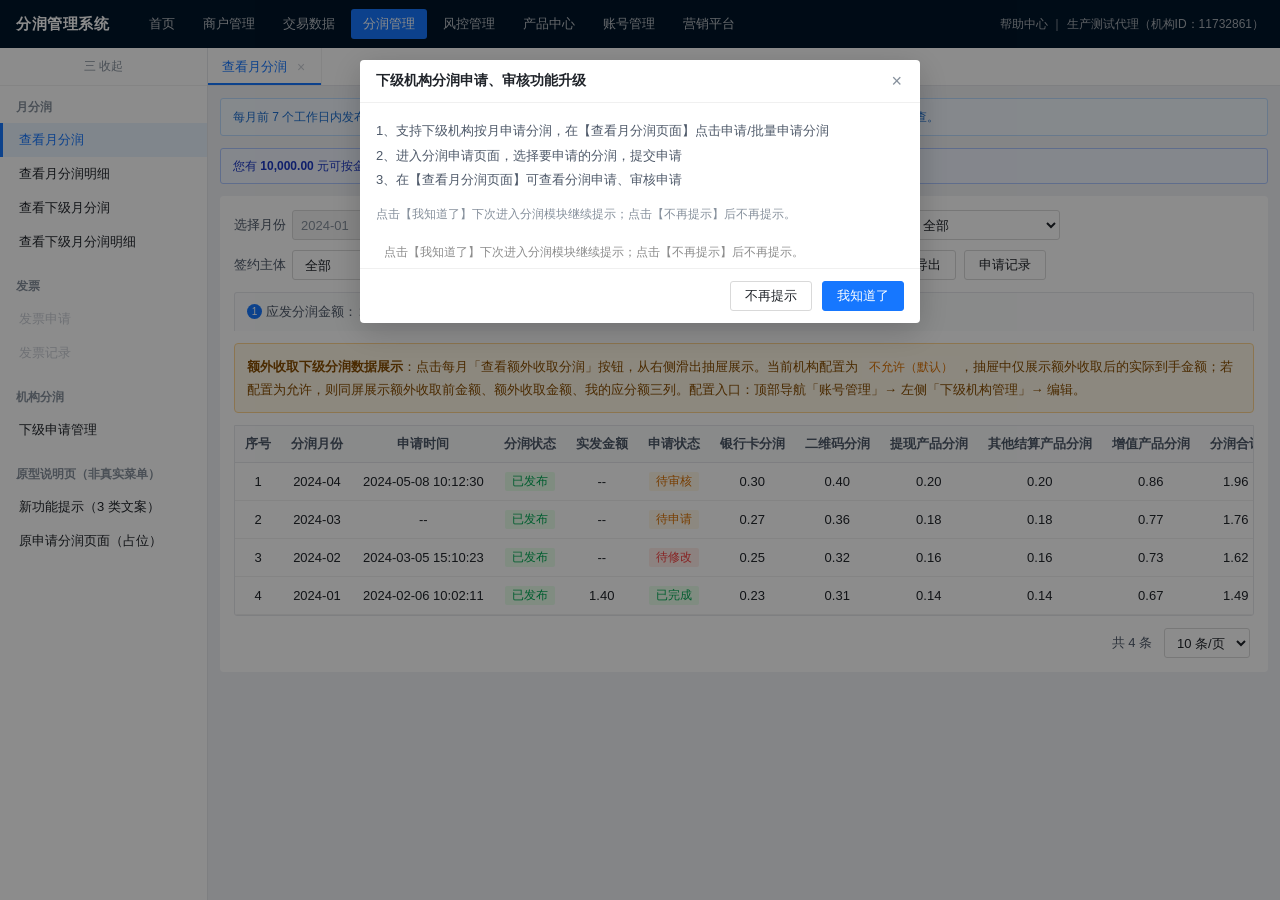
<file: index-original.html>
<!DOCTYPE html>
<html lang="zh-CN">
<head>
<meta charset="UTF-8" />
<meta name="viewport" content="width=device-width, initial-scale=1.0" />
<title>分润系统 · 下级分润方案原型</title>
<link rel="stylesheet" href="css/style-original.css?v=20260930a" />
</head>
<body>

<!-- ===== 顶级导航 ===== -->
<div class="top-nav">
  <div class="logo">分润管理系统</div>
  <div class="nav-list">
    <div class="nav-item">首页</div>
    <div class="nav-item">商户管理</div>
    <div class="nav-item">交易数据</div>
    <div class="nav-item active" data-module="profit">分润管理</div>
    <div class="nav-item">风控管理</div>
    <div class="nav-item">产品中心</div>
    <div class="nav-item" data-module="account">账号管理</div>
    <div class="nav-item">营销平台</div>
  </div>
  <div class="nav-right">帮助中心 ｜ 生产测试代理（机构ID：11732861）</div>
</div>

<div class="app-body">
  <!-- ===== 左侧菜单（二级菜单随顶部导航选中的模块切换） ===== -->
  <aside class="sidebar" id="sidebar">
    <div class="sidebar-head" id="sidebarToggle">三 收起</div>

    <!-- 模块一：分润管理（顶部导航选中「分润管理」时的左侧二级菜单） -->
    <div class="menu-group menu-scope-profit">
      <div class="menu-group-title">月分润</div>
      <div class="menu-item active" data-page="page-month">查看月分润</div>
      <div class="menu-item" data-page="page-month-detail">查看月分润明细</div>
      <div class="menu-item" data-page="page-lower-month">查看下级月分润</div>
      <div class="menu-item" data-page="page-lower-month-detail">查看下级月分润明细</div>
    </div>

    <div class="menu-group menu-scope-profit">
      <div class="menu-group-title">发票</div>
      <div class="menu-item disabled">发票申请</div>
      <div class="menu-item disabled">发票记录</div>
    </div>

    <div class="menu-group menu-scope-profit">
      <div class="menu-group-title">机构分润</div>
      <div class="menu-item" data-page="page-migrate" data-menu-key="menu-lower-apply-manage">下级申请管理</div>
    </div>

    <div class="menu-group menu-scope-profit">
      <div class="menu-group-title">原型说明页（非真实菜单）</div>
      <div class="menu-item" data-page="page-guide-spec">新功能提示（3 类文案）</div>
      <div class="menu-item" data-page="page-history-apply-original">原申请分润页面（占位）</div>
    </div>

    <!-- 模块二：账号管理（顶部导航选中「账号管理」时的左侧二级菜单）
         下级机构管理属于本模块，不在「分润管理」的左侧菜单下 -->
    <div class="menu-group menu-scope-account" style="display:none">
      <div class="menu-group-title">账号管理</div>
      <div class="menu-item" data-page="page-org-config">下级机构管理</div>
    </div>
  </aside>

  <!-- ===== 内容区 ===== -->
  <div class="content">
    <div class="tabs" id="tabs">
      <div class="tab active" data-page="page-month">查看月分润<span class="tab-close">×</span></div>
    </div>

    <div class="page-wrap">

      <!-- ========== 查看月分润（下级机构） ========== -->
      <section class="page active" id="page-month">
        <div class="notice">
          每月前 7 个工作日内发布分润数据，明细数据以每月分润发布后查询结果为准，如对分润数据有疑问请发送邮件至 xx@xx.com 核查。
        </div>
        <div id="month-history-apply-entry" class="notice notice-history" style="display:none;background:#f0f5ff;border-color:#adc6ff;color:#1d39c4">
          <span class="notice-history-text">您有 <b class="notice-history-amount" id="month-history-apply-amount">10,000.00</b> 元可按金额申请的历史分润金额。</span>
          <button class="btn btn-xs" id="month-history-apply-btn" data-page-jump="page-history-apply-original">申请历史分润 ›</button>
        </div>
        <div class="panel">
          <div class="filters">
            <div class="field">
              <label>选择月份</label>
              <input class="input md" type="text" value="2024-01" readonly />
              <span>~</span>
              <input class="input md" type="text" value="2024-03" readonly />
            </div>
            <div class="field">
              <label>分润状态</label>
              <select class="select md"><option>全部</option><option>已发布</option><option>待发布</option></select>
            </div>
            <div class="field">
              <label>申请状态</label>
              <select class="select md">
                <option>全部</option><option>待申请</option><option>待审核</option>
                <option>待修改</option><option>已完成</option>
              </select>
            </div>
            <div class="field">
              <label>签约主体</label>
              <select class="select md"><option>全部</option><option>随行付</option><option>天阙</option></select>
            </div>
            <div class="field">
              <label>业务类型</label>
              <select class="select md">
                <option>全部</option><option>银行卡分润</option><option>二维码分润</option>
                <option>提现产品分润</option><option>其他结算产品分润</option>
                <option>增值产品分润</option><option>代付</option>
              </select>
            </div>
            <div class="btn-area">
              <button class="btn btn-primary" data-toast="查询成功">查询</button>
              <button class="btn" data-toast="已重置">重置</button>
              <button class="btn btn-primary" data-apply-entry data-allow-apply>申请分润</button>
              <button class="btn" data-modal="modal-export-preview">导出</button>
              <button class="btn" data-page-jump="page-history">申请记录</button>
            </div>
          </div>

          <div class="stats">
            <span><span class="badge">1</span>应发分润金额：<span class="stat-num">1.76</span></span>
            <span><span class="badge">2</span>待发分润金额：<span class="stat-num">0.00</span></span>
          </div>

          <!-- ===== 额外收取下级分润数据展示：合并到月份列表的抽屉明细中 ===== -->
          <style>
            .month-detail-row > td { padding: 8px 12px; background: #fafbfc; border-top: none; }
            .month-detail-row .grid { margin: 0; }
          </style>
          <div style="background:#fff7e6;border:1px solid #ffd591;color:#874d00;font-size:13px;line-height:21px;padding:12px;border-radius:4px;margin:12px 0">
            <strong>额外收取下级分润数据展示</strong>：点击每月「查看额外收取分润」按钮，从右侧滑出抽屉展示。当前机构配置为 <span id="month-extra-status" class="tag tag-orange">不允许（默认）</span>，抽屉中仅展示额外收取后的实际到手金额；若配置为允许，则同屏展示额外收取前金额、额外收取金额、我的应分额三列。配置入口：顶部导航「账号管理」→ 左侧「下级机构管理」→ 编辑。
          </div>
          <div style="display:none">
            <div id="detail-1"><table class="grid"><thead><tr><th>分润细项</th><th class="num month-extra-col-before hide">额外收取前金额</th><th class="num month-extra-col-amount hide">额外收取金额（上级抽取）</th><th class="num">我的应分额（额外收取后）</th></tr></thead><tbody>
<tr><td>银行卡分润</td><td class="num month-extra-col-before hide">0.30</td><td class="num month-extra-col-amount hide">0.03</td><td class="num">0.27</td></tr>
<tr><td>二维码分润</td><td class="num month-extra-col-before hide">0.40</td><td class="num month-extra-col-amount hide">0.04</td><td class="num">0.36</td></tr>
<tr><td>提现产品分润</td><td class="num month-extra-col-before hide">0.20</td><td class="num month-extra-col-amount hide">0.02</td><td class="num">0.18</td></tr>
<tr><td>其他结算产品分润</td><td class="num month-extra-col-before hide">0.18</td><td class="num month-extra-col-amount hide">0.00</td><td class="num">0.18</td></tr>
<tr><td>增值产品分润</td><td class="num month-extra-col-before hide">0.86</td><td class="num month-extra-col-amount hide">0.09</td><td class="num">0.77</td></tr>
<tr style="background:#f7f8fa;font-weight:600"><td>合计</td><td class="num month-extra-col-before hide">1.94</td><td class="num month-extra-col-amount hide">0.18</td><td class="num">1.76</td></tr>
</tbody></table></div>
<div id="detail-2"><table class="grid"><thead><tr><th>分润细项</th><th class="num month-extra-col-before hide">额外收取前金额</th><th class="num month-extra-col-amount hide">额外收取金额（上级抽取）</th><th class="num">我的应分额（额外收取后）</th></tr></thead><tbody>
<tr><td>银行卡分润</td><td class="num month-extra-col-before hide">0.28</td><td class="num month-extra-col-amount hide">0.03</td><td class="num">0.25</td></tr>
<tr><td>二维码分润</td><td class="num month-extra-col-before hide">0.36</td><td class="num month-extra-col-amount hide">0.04</td><td class="num">0.32</td></tr>
<tr><td>提现产品分润</td><td class="num month-extra-col-before hide">0.18</td><td class="num month-extra-col-amount hide">0.02</td><td class="num">0.16</td></tr>
<tr><td>其他结算产品分润</td><td class="num month-extra-col-before hide">0.16</td><td class="num month-extra-col-amount hide">0.00</td><td class="num">0.16</td></tr>
<tr><td>增值产品分润</td><td class="num month-extra-col-before hide">0.81</td><td class="num month-extra-col-amount hide">0.08</td><td class="num">0.73</td></tr>
<tr style="background:#f7f8fa;font-weight:600"><td>合计</td><td class="num month-extra-col-before hide">1.79</td><td class="num month-extra-col-amount hide">0.17</td><td class="num">1.62</td></tr>
</tbody></table></div>
<div id="detail-3"><table class="grid"><thead><tr><th>分润细项</th><th class="num month-extra-col-before hide">额外收取前金额</th><th class="num month-extra-col-amount hide">额外收取金额（上级抽取）</th><th class="num">我的应分额（额外收取后）</th></tr></thead><tbody>
<tr><td>银行卡分润</td><td class="num month-extra-col-before hide">0.26</td><td class="num month-extra-col-amount hide">0.03</td><td class="num">0.23</td></tr>
<tr><td>二维码分润</td><td class="num month-extra-col-before hide">0.34</td><td class="num month-extra-col-amount hide">0.03</td><td class="num">0.31</td></tr>
<tr><td>提现产品分润</td><td class="num month-extra-col-before hide">0.16</td><td class="num month-extra-col-amount hide">0.02</td><td class="num">0.14</td></tr>
<tr><td>其他结算产品分润</td><td class="num month-extra-col-before hide">0.14</td><td class="num month-extra-col-amount hide">0.00</td><td class="num">0.14</td></tr>
<tr><td>增值产品分润</td><td class="num month-extra-col-before hide">0.74</td><td class="num month-extra-col-amount hide">0.07</td><td class="num">0.67</td></tr>
<tr style="background:#f7f8fa;font-weight:600"><td>合计</td><td class="num month-extra-col-before hide">1.64</td><td class="num month-extra-col-amount hide">0.15</td><td class="num">1.49</td></tr>
</tbody></table></div>
<div id="detail-4"><table class="grid"><thead><tr><th>分润细项</th><th class="num month-extra-col-before hide">额外收取前金额</th><th class="num month-extra-col-amount hide">额外收取金额（上级抽取）</th><th class="num">我的应分额（额外收取后）</th></tr></thead><tbody>
<tr><td>银行卡分润</td><td class="num month-extra-col-before hide">0.33</td><td class="num month-extra-col-amount hide">0.03</td><td class="num">0.30</td></tr>
<tr><td>二维码分润</td><td class="num month-extra-col-before hide">0.44</td><td class="num month-extra-col-amount hide">0.04</td><td class="num">0.40</td></tr>
<tr><td>提现产品分润</td><td class="num month-extra-col-before hide">0.22</td><td class="num month-extra-col-amount hide">0.02</td><td class="num">0.20</td></tr>
<tr><td>其他结算产品分润</td><td class="num month-extra-col-before hide">0.20</td><td class="num month-extra-col-amount hide">0.00</td><td class="num">0.20</td></tr>
<tr><td>增值产品分润</td><td class="num month-extra-col-before hide">0.96</td><td class="num month-extra-col-amount hide">0.10</td><td class="num">0.86</td></tr>
<tr style="background:#f7f8fa;font-weight:600"><td>合计</td><td class="num month-extra-col-before hide">2.15</td><td class="num month-extra-col-amount hide">0.19</td><td class="num">1.96</td></tr>
</tbody></table></div>
          </div>
          <div class="table-scroll">
            <table class="grid">
              <thead>
                <tr>
                  <th>序号</th><th>分润月份</th><th>申请时间</th><th>分润状态</th>
                  <th class="num">实发金额</th><th>申请状态</th>
                  <th class="num">银行卡分润</th><th class="num">二维码分润</th>
                  <th class="num">提现产品分润</th><th class="num">其他结算产品分润</th>
                  <th class="num">增值产品分润</th><th class="num">分润合计</th>
                  <th>操作</th>
                </tr>
              </thead>
              <tbody>
                <tr>
                  <td>1</td><td>2024-04</td><td>2024-05-08 10:12:30</td><td><span class="tag tag-green">已发布</span></td>
                  <td class="num">--</td><td><span class="tag tag-orange">待审核</span></td>
                  <td class="num">0.30</td><td class="num">0.40</td><td class="num">0.20</td><td class="num">0.20</td>
                  <td class="num">0.86</td><td class="num">1.96</td>
                  <td><button class="btn-link btn-toggle-detail" data-detail-target="detail-4">查看额外收取分润</button></td>
                </tr>
                <tr>
                  <td>2</td><td>2024-03</td><td>--</td><td><span class="tag tag-green">已发布</span></td>
                  <td class="num">--</td><td><span class="tag tag-orange">待申请</span></td>
                  <td class="num">0.27</td><td class="num">0.36</td><td class="num">0.18</td><td class="num">0.18</td>
                  <td class="num">0.77</td><td class="num">1.76</td>
                  <td><button class="btn-link btn-toggle-detail" data-detail-target="detail-1">查看额外收取分润</button></td>
                </tr>
                <tr>
                  <td>3</td><td>2024-02</td><td>2024-03-05 15:10:23</td><td><span class="tag tag-green">已发布</span></td>
                  <td class="num">--</td><td><span class="tag tag-red">待修改</span></td>
                  <td class="num">0.25</td><td class="num">0.32</td><td class="num">0.16</td><td class="num">0.16</td>
                  <td class="num">0.73</td><td class="num">1.62</td>
                  <td>
                    <button class="btn-link btn-toggle-detail" data-detail-target="detail-2">查看额外收取分润</button>
                  </td>
                </tr>
                <tr>
                  <td>4</td><td>2024-01</td><td>2024-02-06 10:02:11</td><td><span class="tag tag-green">已发布</span></td>
                  <td class="num">1.40</td><td><span class="tag tag-green">已完成</span></td>
                  <td class="num">0.23</td><td class="num">0.31</td><td class="num">0.14</td><td class="num">0.14</td>
                  <td class="num">0.67</td><td class="num">1.49</td>
                  <td><button class="btn-link btn-toggle-detail" data-detail-target="detail-3">查看额外收取分润</button></td>
                </tr>
              </tbody>
            </table>
          </div>
          <div class="pager"><span>共 4 条</span><select class="select"><option>10 条/页</option><option>20 条/页</option></select></div>
        </div>
      </section>

      <!-- ========== 查看下级月分润（上级机构） ========== -->
      <section class="page" id="page-lower-month">
        <div class="panel">
          <div class="page-head">
            <h3 class="page-title">查看下级分润信息 <span class="help-dot">?</span></h3>
          </div>
          <div class="filters">
            <div class="field">
              <label>选择月份</label>
              <input class="input md" type="text" value="2025-06" readonly />
              <span>~</span>
              <input class="input md" type="text" value="2025-06" readonly />
            </div>
            <div class="field">
              <label>下级机构</label>
              <select class="select md"><option>请选择下级机构</option><option>测试代理A</option><option>测试代理B</option></select>
            </div>
            <div class="field">
              <label>发布状态</label>
              <select class="select md">
                <option>全部</option><option>待发布</option><option>已自动发布</option><option>已手动发布</option>
              </select>
            </div>
            <div class="field">
              <label>申请日期</label>
              <input class="input md" type="text" value="2023-10-17" readonly />
              <span>~</span>
              <input class="input md" type="text" value="2024-04-17" readonly />
            </div>
            <div class="field">
              <label>审核状态</label>
              <select class="select md">
                <option>全部</option><option>待审核</option><option>审核通过</option><option>审核驳回</option>
              </select>
            </div>
            <div class="btn-area">
              <button class="btn btn-primary" data-toast="查询成功">查询</button>
              <button class="btn" data-toast="已重置">重置</button>
              <button class="btn btn-primary" id="btn-audit" data-audit-entry>审核</button>
              <button class="btn hide" id="btn-release" data-release-entry data-modal="modal-release">数据发布</button>
              <button class="btn" data-toast="导出任务已提交，请前往下载中心查看">导出</button>
              <button class="btn" data-modal="modal-adjust">下级数据调整</button>
              <button class="btn" data-page-jump="page-sub-history">下级申请记录</button>
            </div>
          </div>

          <div class="stats">
            <span><span class="badge">1</span>分润合计：<span class="stat-num">14.81</span></span>
            <span><span class="badge">2</span>应分下级分润合计：<span class="stat-num">12.10</span></span>
            <span><span class="badge">3</span>已申请分润合计：<span class="stat-num">6.00</span></span>
            <span><span class="badge">4</span>待申请分润合计：<span class="stat-num">3.00</span></span>
          </div>
          <div class="table-scroll">
            <table class="grid">
              <thead>
                <tr>
                  <th>序号</th><th>分润月份</th><th>下级机构</th><th>下级机构名称</th>
                  <th class="num">分润合计 <span class="help-dot">?</span></th>
                  <th class="num">非直属商户分润收益合计 <span class="help-dot">?</span></th>
                  <th class="num">额外收取下级分润合计 <span class="help-dot">?</span></th>
                  <th class="num">应分下级分润合计</th>
                  <th class="num">银行卡分润</th><th class="num">二维码分润</th>
                  <th class="num">提现产品分润</th><th class="num">其他结算产品分润</th><th class="num">增值产品分润</th>
                  <th class="num">调整项</th><th>发布状态</th><th>申请状态</th><th>申请时间</th><th class="num">实发金额</th>
                  <th>审核状态</th><th>审核时间</th><th>操作</th>
                </tr>
              </thead>
              <tbody id="lm-tbody">
                <tr data-month="2025-07" data-org="测试代理A" data-due="2.70" data-apply="0" data-tax="6" data-real="--" data-publish="已自动发布">
                  <td>1</td><td>2025-07</td><td>11732862</td><td>测试代理A</td>
                  <td class="num">3.00</td><td class="num">0.10</td>
                  <td class="num">0.30</td><td class="num">2.70</td>
                  <td class="num">0.40</td><td class="num">0.50</td><td class="num">0.25</td><td class="num">0.25</td><td class="num">1.30</td>
                  <td class="num">--</td><td><span class="tag tag-green">已自动发布</span></td>
                  <td><span class="tag tag-orange">待申请</span></td><td>--</td><td class="num">--</td>
                  <td><span style="color:#86909c">--</span></td><td>--</td>
                  <td><span style="color:#86909c">--</span></td>
                </tr>
                <tr data-audit="pending" data-month="2025-06" data-org="测试代理A" data-due="1.76" data-apply="1.76" data-tax="6" data-real="1.654" data-publish="已自动发布">
                  <td>2</td><td>2025-06</td><td>11732862</td><td>测试代理A</td>
                  <td class="num">2.61</td><td class="num">0.12</td>
                  <td class="num">0.85</td><td class="num">1.76</td>
                  <td class="num">0.27</td><td class="num">0.34</td><td class="num">0.20</td><td class="num">0.20</td><td class="num">0.75</td>
                  <td class="num">--</td><td><span class="tag tag-green">已自动发布</span></td>
                  <td><span class="tag tag-orange">待审核</span></td><td>2025-07-02 09:12:30</td><td class="num">--</td>
                  <td><span class="tag tag-blue">待审核</span></td><td>--</td>
                  <td><span style="color:#86909c">--</span></td>
                </tr>
                <tr data-audit="passed" data-month="2025-05" data-org="测试代理B" data-due="6.00" data-apply="6.00" data-tax="6" data-real="5.640" data-publish="已手动发布">
                  <td>3</td><td>2025-05</td><td>11732863</td><td>测试代理B</td>
                  <td class="num">6.00</td><td class="num">0.00</td>
                  <td class="num">0.60</td><td class="num">5.40</td>
                  <td class="num">1.80</td><td class="num">1.44</td><td class="num">0.90</td><td class="num">0.36</td><td class="num">0.90</td>
                  <td class="num">-0.36</td><td><span class="tag tag-green">已手动发布</span></td>
                  <td><span class="tag tag-green">已完成</span></td><td>2025-06-03 14:20:05</td><td class="num">5.64</td>
                  <td><span class="tag tag-green">审核通过</span></td><td>2025-06-05 10:33:18</td>
                  <td><button class="btn-link" data-modal="modal-view-done">查看</button></td>
                </tr>
                <tr data-audit="rejected" data-month="2025-04" data-org="测试代理C" data-due="2.24" data-apply="2.24" data-tax="3" data-real="2.173" data-publish="待发布">
                  <td>4</td><td>2025-04</td><td>11732864</td><td>测试代理C</td>
                  <td class="num">3.20</td><td class="num">0.08</td>
                  <td class="num">0.96</td><td class="num">2.24</td>
                  <td class="num">0.70</td><td class="num">0.63</td><td class="num">0.35</td><td class="num">0.14</td><td class="num">0.42</td>
                  <td class="num">--</td><td><span class="tag tag-gray">待发布</span></td>
                  <td><span class="tag tag-red">待修改</span></td><td>2025-05-06 11:05:44</td><td class="num">--</td>
                  <td><span class="tag tag-red">审核驳回</span></td><td>2025-05-08 16:40:02</td>
                  <td><button class="btn-link" data-modal="modal-view-done">查看</button></td>
                </tr>
              </tbody>
            </table>
          </div>
          <div class="pager"><span>共 4 条</span><select class="select"><option>10 条/页</option><option>20 条/页</option></select></div>
        </div>
      </section>

      <!-- ========== 查看月分润明细 ========== -->
      <section class="page" id="page-month-detail">
        <div class="notice">
          明细数据以每月分润发布后查询结果为准；仅支持查询<strong>已发布</strong>月份（未发布/发布中/发布失败的月份不返回数据）。
        </div>
        <div class="panel">
          <div class="filters">
            <div class="field">
              <label>分润日期</label>
              <input class="input md" type="text" value="2026-09-20" readonly />
              <span>~</span>
              <input class="input md" type="text" value="2026-09-20" readonly />
              <button class="btn" data-toast="导出任务已提交，请前往下载中心查看" style="margin-left:12px">导出汇总数据</button>
            </div>
            <div class="field"><label>商户编号</label><input class="input md" type="text" placeholder="请输入商户编号" /></div>
            <div class="field">
              <label>分润明细类型</label>
              <select class="select md">
                <option>全部</option><option>二维码</option><option>银行卡</option>
                <option>结算</option><option>转账</option><option>代付</option>
              </select>
            </div>
            <div class="field">
              <label>业务员</label>
              <select class="select md"><option>全部</option><option>业务员A</option><option>业务员B</option></select>
            </div>
            <div class="btn-area">
              <button class="btn btn-primary" data-toast="查询成功">查询</button>
              <button class="btn" data-toast="已重置">重置</button>
              <button class="btn" data-toast="导出任务已提交，请前往下载中心查看">列表导出</button>
            </div>
          </div>
          <div class="table-scroll">
            <table class="grid">
              <thead>
                <tr>
                  <th>序号</th><th>交易日期</th><th>下级机构</th><th>商户编号</th><th>商户名称</th>
                  <th>直属机构</th><th>直属机构名称</th><th>分润类型</th>
                  <th class="num">交易分润金额</th>
                </tr>
              </thead>
              <tbody>
                <tr><td>1</td><td>2025-06-12</td><td>11732862</td><td>M20250612001</td><td>示例商户一</td><td>11732861</td><td>生产测试代理</td><td>二维码</td><td class="num">0.40</td></tr>
                <tr><td>2</td><td>2025-06-15</td><td>11732862</td><td>M20250615007</td><td>示例商户二</td><td>11732861</td><td>生产测试代理</td><td>银行卡</td><td class="num">0.50</td></tr>
                <tr><td>3</td><td>2025-06-20</td><td>11732862</td><td>M20250620013</td><td>示例商户三</td><td>11732861</td><td>生产测试代理</td><td>增值产品</td><td class="num">1.11</td></tr>
              </tbody>
            </table>
          </div>
          <div class="pager"><span>共 3 条</span><select class="select"><option>10 条/页</option><option>20 条/页</option></select></div>
        </div>
      </section>

      <!-- ========== 查看下级月分润明细 ========== -->
      <section class="page" id="page-lower-month-detail">
        <div class="panel">
          <div class="page-head">
            <h3 class="page-title">查看下级分润信息 <span class="help-dot">?</span></h3>
          </div>
          <div class="filters">
            <div class="field">
              <label>分润日期</label>
              <input class="input md" type="text" value="2026-09-15" readonly />
              <span>~</span>
              <input class="input md" type="text" value="2026-09-15" readonly />
            </div>
            <div class="btn-area push-right">
              <button class="btn" data-toast="导出任务已提交，请前往下载中心查看">导出汇总数据 <span class="help-dot">?</span></button>
            </div>
            <div class="field">
              <label>下级机构</label>
              <select class="select md"><option>请选择下级机构</option><option>测试代理A</option></select>
            </div>
            <div class="field"><label>商户编号</label><input class="input md" type="text" placeholder="全部" /></div>
            <div class="field"><label>发布状态</label><select class="select md"><option>全部</option><option>待发布</option><option>已自动发布</option><option>已手动发布</option></select></div>
            <div class="field">
              <label>分润明细类型</label>
              <select class="select md">
                <option>全部</option><option selected>二维码分润</option><option>银行卡分润</option><option>提现产品分润</option><option>其他结算产品分润</option><option>增值产品分润</option><option>代付分润</option>
              </select>
            </div>
            <div class="btn-area">
              <button class="btn btn-primary" data-toast="查询成功">查询</button>
              <button class="btn" data-toast="已重置">重置</button>
              <button class="btn" data-toast="导出任务已提交，请前往下载中心查看">列表导出 <span class="help-dot">?</span></button>
            </div>
          </div>

          <div class="notice">明细数据以每月分润发布后查询结果为准</div>

          <div class="stats">
            <span>交易分润金额：<span class="stat-num">0</span></span>
          </div>

          <div class="table-scroll">
            <table class="grid">
              <thead>
                <tr>
                  <th>序号</th><th>分润月份</th><th>发布状态</th><th>交易日期</th><th>下级机构</th><th>下级机构名称</th>
                  <th>商户编号</th><th>商户名称</th><th>直属机构</th><th>直属机构名称</th>
                  <th>交易金额</th><th>交易笔数</th><th>交易费率/封顶值</th><th>交易手续费</th>
                  <th>通道软件费率</th><th>交易分润</th><th>农商行分润扣除</th><th>交易标识</th>
                  <th>分润类型</th><th>非直属商户分润收益 <span class="help-dot">?</span></th>
                  <th>额外收取下级分润比例(%) <span class="help-dot">?</span></th>
                  <th>额外收取下级分润 <span class="help-dot">?</span></th>
                  <th>应分下级分润 <span class="help-dot">?</span></th>
                  <th class="num">分润合计</th><th class="num">调整项</th><th class="num">实发金额</th>
                </tr>
              </thead>
              <tbody>
                <tr>
                  <td>1</td><td>2026-09</td><td>已自动发布</td><td>2026-09-15</td><td>100001</td><td>岳思辰的测试二级代理</td>
                  <td>100000000213</td><td>岳思辰的测试商户</td><td>100000</td><td>岳思辰的测试二级代理</td>
                  <td>0.00</td><td>4</td><td>0.25</td><td>0.00</td><td>太米智慧油站: 0.02</td><td>0.00</td>
                  <td>-</td><td>线下标准</td><td>微信-借</td><td>0.00</td><td>0</td><td>0.02</td><td>0.00</td><td class="num">0.02</td><td class="num">--</td><td class="num">0.02</td>
                </tr>
                <tr>
                  <td>2</td><td>2026-08</td><td>已手动发布</td><td>2026-08-15</td><td>100002</td><td>岳思辰的测试二级代理</td>
                  <td>100000000214</td><td>岳思辰的测试商户2</td><td>100000</td><td>岳思辰的测试二级代理</td>
                  <td>0.02</td><td>2</td><td>0.25</td><td>0.00</td><td>途通交易测试专用应用: 0.02</td><td>0.00</td>
                  <td>-</td><td>线下标准</td><td>抖音-借</td><td>0.00</td><td>0</td><td>0.02</td><td>0.00</td><td class="num">0.02</td><td class="num">+0.018</td><td class="num">0.038</td>
                </tr>
                <tr>
                  <td>3</td><td>2026-07</td><td>已自动发布</td><td>2026-07-20</td><td>100003</td><td>岳思辰的测试二级代理</td>
                  <td>100000000215</td><td>岳思辰的测试商户3</td><td>100000</td><td>岳思辰的测试二级代理</td>
                  <td>0.05</td><td>3</td><td>0.25</td><td>0.00</td><td>测试专用应用: 0.02</td><td>0.00</td>
                  <td>-</td><td>线下标准</td><td>微信-借</td><td>0.00</td><td>0</td><td>0.05</td><td>0.00</td><td class="num">0.05</td><td class="num">-0.018</td><td class="num">0.032</td>
                </tr>
              </tbody>
            </table>
          </div>
          <div class="pager"><span>共 3 条</span><select class="select"><option>10 条/页</option><option>20 条/页</option></select></div>
        </div>
      </section>

      <!-- ========== CSP-账号管理-下级机构管理-编辑 ========== -->
      <section class="page" id="page-org-config">
        <div class="notice">
          <strong>本页位置</strong>：CSP 顶级导航「账号管理」→ 左侧二级菜单「下级机构管理」→ 编辑。<strong>不在</strong>顶级导航「分润管理」的左侧菜单下——「下级机构管理」不在顶级导航「分润管理」的左侧菜单下。<br>
          设置下级签约费率后，系统将为您计算下级机构的分润数据，您可以选择是否允许下级查看分润数据。
        </div>
        <div class="panel">
          <h3 class="form-block-title">基础信息</h3>
          <div class="form-row"><label class="lb">机构名称</label><input class="input" style="width:280px" type="text" value="测试代理A" readonly /></div>
          <div class="form-row"><label class="lb">实际经营地址</label><input class="input" style="width:280px" type="text" value="上海市浦东新区示例路 1 号" readonly /></div>
          <div class="form-row"><label class="lb">主要业务</label><input class="input" style="width:280px" type="text" value="收单业务" readonly /></div>
          <div class="form-row"><label class="lb">联系人姓名</label><input class="input" style="width:280px" type="text" value="张三" readonly /></div>
          <div class="form-row"><label class="lb">联系人手机号</label><input class="input" style="width:280px" type="text" value="138****8888" readonly /></div>

          <h3 class="form-block-title" style="margin-top:22px">下级分润设置</h3>
          <div class="form-row">
            <label class="lb">查看分润权限</label>
            <div class="radio-group">
              <label><input type="radio" name="shareRight" value="on" checked data-toggle-block="block-apply-right,block-view-extra" /> 开</label>
              <label><input type="radio" name="shareRight" value="off" data-toggle-block="block-apply-right,block-view-extra" /> 关</label>
            </div>
            <span class="tip-text">（父权限：仅联动下方「允许下级申请分润」「是否允许下级机构查看额外收取下级分润数据」两项；额外收取比例、发布设置常显）</span>
          </div>

          <div id="block-apply-right">
            <div class="form-row">
              <label class="lb">允许下级申请分润</label>
              <div class="radio-group">
                <label><input type="radio" name="allowApply" value="on" checked data-toggle-apply /> 开</label>
                <label><input type="radio" name="allowApply" value="off" data-toggle-apply /> 关</label>
              </div>
              <span class="tip-text">（系统默认开，原型默认同取「开」。当前演示状态为「开」：下级可见「申请分润」入口并可申请，历史分润提示文案与「申请历史分润」入口随可申请金额一并展示；切到「关」可预览下级「完全看不到申请入口」的状态，此时历史分润提示文案与入口同样隐藏）</span>
            </div>
            <div class="form-row" id="block-view-extra">
              <label class="lb">是否允许查看额外收取分润</label>
              <div class="radio-group">
                <label><input type="radio" name="viewExtra" value="yes" data-toggle-month-extra /> 允许</label>
                <label><input type="radio" name="viewExtra" value="no" checked data-toggle-month-extra /> 不允许</label>
              </div>
              <span class="tip-text">（默认不允许。控制对象＝下级能否查看额外收取前信息；仅影响 CSP 下级页展示，小随管家不受影响）</span>
            </div>
          </div>

          <div class="form-row" style="align-items:flex-start;margin-top:16px">
            <label class="lb" style="padding-top:6px">额外收取下级分润比例设置</label>
            <div style="flex:1">

              <div class="form-row" style="margin-bottom:10px">
                <label class="lb" style="width:230px">设置额外收取比例</label>
                <div class="radio-group">
                  <label><input type="radio" name="extraMode" value="unified" checked data-toggle-block="block-unified,block-split" /> 统一收取</label>
                  <label><input type="radio" name="extraMode" value="split" data-toggle-block="block-unified,block-split" /> 分别收取</label>
                </div>
                <span class="tip-text">（常显，不受「查看分润权限」控制；二选一必填，切换可实时预览两种输入形态）</span>
              </div>

              <div id="block-unified" data-mode="unified" style="background:#fafbfc;border:1px solid #e5e6eb;border-radius:3px;padding:12px;max-width:620px">
                <div class="form-row" style="margin-bottom:0"><label class="lb" style="width:150px">统一收取比例</label><input class="input sm rate-input" type="text" placeholder="0-100 整数" /> %</div>
                <div class="tip-text" style="margin-top:8px">必填，仅支持 0-100 的整数。按「分润合计」整笔额外收取（现状口径）：额外收取总额 = 分润合计 × 统一比例 / 100，应发总额 = 分润合计 − 额外收取总额；向下级展示时按同一比例逐细项拆分，只改展示粒度、不改金额。</div>
              </div>

              <div id="block-split" data-mode="split" class="hide" style="background:#fafbfc;border:1px solid #e5e6eb;border-radius:3px;padding:12px;max-width:620px">
                <div class="form-row"><label class="lb" style="width:110px">扫码交易</label><input class="input sm rate-input" type="text" placeholder="0-100 整数" /> %</div>
                <div class="form-row"><label class="lb" style="width:110px">刷卡交易</label><input class="input sm rate-input" type="text" placeholder="0-100 整数" /> %</div>
                <div class="form-row"><label class="lb" style="width:110px">订单分账</label><input class="input sm rate-input" type="text" placeholder="0-100 整数" /> %</div>
                <div class="form-row"><label class="lb" style="width:110px">余额分账</label><input class="input sm rate-input" type="text" placeholder="0-100 整数" /> %</div>
                <div class="form-row" style="margin-bottom:0"><label class="lb" style="width:110px">提现产品</label><input class="input sm rate-input" type="text" placeholder="0-100 整数" /> %</div>
                <div class="tip-text" style="margin-top:8px">选中「分别收取」后以上 5 项均为必填；仅支持 0-100 的整数。第 6 项「其他结算」无额外收取比例输入框、不额外收取，按原值计入应发总额。</div>
              </div>
            </div>
          </div>

          <div class="form-row" style="margin-top:16px">
            <label class="lb">下级分润发布设置</label>
            <div class="radio-group">
              <label><input type="radio" name="pushMode" value="auto" data-toggle-push-mode checked /> 自动发布</label>
              <label><input type="radio" name="pushMode" value="manual" data-toggle-push-mode /> 手动发布</label>
            </div>
            <span class="tip-text">（常显，不受「查看分润权限」控制；上级页面「发布状态」列依赖此配置取值）</span>
          </div>

          <div class="form-row" id="demo-history-remain" style="margin-top:16px;padding:10px 12px;border:1px dashed #91caff;background:#f2f8ff;border-radius:3px">
            <label class="lb">（演示开关）可申请的历史分润金额</label>
            <div class="field">
              <input class="input sm" type="text" id="history-remain-input" value="10000" style="width:130px" />
              <span class="tip-text">元（演示参数，可改数值；支持小数，留空或填 0 均按 0 处理）</span>
            </div>
            <span class="tip-text" id="history-remain-status" style="color:#1677ff;font-weight:600"></span>
            <span class="tip-text">（演示参数，非产品配置项。规则：可申请金额 &gt; 0 时，才展示【查看月分润】的提示文案「您有 X 元可按金额申请的历史分润金额。」与「申请历史分润」入口；可申请金额 = 0 时，文案与入口一并隐藏。前置条件：上方「允许下级申请分润」为「关」时，可申请金额按 0 处理，填任何金额都不会展示）</span>
          </div>

          <div class="form-row" id="demo-apply-mode" style="margin-top:16px;padding:10px 12px;border:1px dashed #91caff;background:#f2f8ff;border-radius:3px">
            <label class="lb">（演示开关）本机构数据里现成的「申请方式」</label>
            <div class="radio-group">
              <label><input type="radio" name="demoApplyMode" value="month" data-toggle-apply-mode checked /> 按月申请</label>
              <label><input type="radio" name="demoApplyMode" value="amount" data-toggle-apply-mode /> 按金额申请</label>
            </div>
            <span class="tip-text">（演示参数，非产品配置项。「申请方式」不作为配置项、本页不提供该选项，这里只是把数据里现成的取值显式放出来，便于演示同一个【申请分润】按钮的两种去向：按月申请 → 打开本列表页内的「申请分润」弹窗；按金额申请 → 跳转原申请分润页面（占位页））</span>
          </div>

          <div class="btn-area" style="margin-top:20px;justify-content:flex-end">
            <button class="btn" data-toast="已取消">取消</button>
            <button class="btn btn-primary" id="btn-save-config">保存</button>
          </div>
        </div>
      </section>

      <!-- ========== 机构分润-下级申请管理（功能已升级提示） ========== -->
      <section class="page" id="page-migrate">
        <div class="panel" style="text-align:center;padding:48px 20px">
          <div style="font-size:30px;color:#ffb020;line-height:1">!</div>
          <h2 style="font-size:16px;margin:12px 0 8px">功能已升级</h2>
          <p style="color:#4e5969;margin:0 0 20px">下级申请管理功能已升级，请前往【查看下级月分润】页面查看及审核</p>
          <div class="btn-area" style="justify-content:center;align-items:center">
            <button class="btn btn-primary" data-page-jump="page-lower-month">前往查看下级月分润</button>
            <button class="btn-link" id="history-apply-entry" data-page-jump="page-history-apply-original">申请历史分润 ›</button>
          </div>
          <div id="history-apply-tip" style="margin-top:12px;font-size:12px;color:#86909c;line-height:20px">
            上线前已发布但未申请的历史金额，仍可继续按金额申请。
          </div>
        </div>
      </section>

      <!-- ========== 申请记录（本机构）========== -->
      <section class="page" id="page-history">
        <div class="panel">
          <div class="filters">
            <div class="field">
              <label>申请日期</label>
              <input class="input md" type="text" value="2022-02-01" readonly />
              <span>~</span>
              <input class="input md" type="text" value="2024-04-23" readonly />
            </div>
            <div class="field">
              <label>审核状态</label>
              <select class="select md"><option>全部</option><option>待审核</option><option>审核通过</option><option>审核驳回</option></select>
            </div>
            <div class="btn-area">
              <button class="btn btn-primary" data-toast="查询成功">查询</button>
              <button class="btn" data-toast="已重置">重置</button>
            </div>
          </div>
          <div class="table-scroll">
            <table class="grid">
              <thead>
                <tr><th>序号</th><th>申请时间</th><th>审核时间</th><th>申请方式</th><th class="num">申请分润</th><th class="num">实发分润</th><th>审核状态</th><th>操作</th></tr>
              </thead>
              <tbody>
                <tr data-audit="pending" data-apply="1.50" data-tax="6" data-real="--" data-apply-month="2024-05" data-apply-profit="1.50"><td>1</td><td>2024-05-19 09:41:12</td><td>--</td><td>按月申请</td><td class="num">1.50</td><td class="num">--</td><td><span class="tag tag-blue">待审核</span></td><td><span style="color:#86909c">--</span></td></tr>
                <tr data-audit="passed" data-apply="3.00" data-tax="6" data-real="2.82" data-apply-month="2024-04" data-apply-profit="3.00"><td>2</td><td>2024-04-18 10:12:30</td><td>2024-04-20 09:30:11</td><td>按月申请</td><td class="num">3.00</td><td class="num">2.82</td><td><span class="tag tag-green">审核通过</span></td><td><button class="btn-link" data-modal="modal-view-done">查看</button></td></tr>
                <tr data-audit="passed" data-apply="2.00" data-tax="6" data-real="1.88" data-apply-month="2024-03" data-apply-profit="2.00"><td>3</td><td>2024-03-18 15:02:44</td><td>2024-03-20 11:20:05</td><td>按月申请</td><td class="num">2.00</td><td class="num">1.88</td><td><span class="tag tag-green">审核通过</span></td><td><button class="btn-link" data-modal="modal-view-done">查看</button></td></tr>
                <tr data-audit="rejected" data-apply-way="amount" data-apply="1.00" data-tax="6" data-real="--" data-apply-month="2024-02" data-apply-profit="1.00"><td>4</td><td>2024-02-19 09:41:12</td><td>2024-02-21 10:15:33</td><td>按金额申请</td><td class="num">1.00</td><td class="num">--</td><td><span class="tag tag-red">审核驳回</span></td><td><button class="btn-link" data-reapply>重新申请</button></td></tr>
                <tr data-audit="rejected" data-apply-way="month" data-apply="0.90" data-tax="6" data-real="--" data-apply-month="2024-01" data-apply-profit="0.90"><td>5</td><td>2024-01-20 11:05:38</td><td>2024-01-22 16:40:02</td><td>按月申请</td><td class="num">0.90</td><td class="num">--</td><td><span class="tag tag-red">审核驳回</span></td><td><button class="btn-link" data-reapply>重新申请</button></td></tr>
              </tbody>
            </table>
          </div>
          <div class="pager"><span>共 5 条</span><select class="select"><option>10 条/页</option><option>20 条/页</option></select></div>
        </div>
      </section>

      <!-- ========== 下级申请记录（下级机构）========== -->
      <section class="page" id="page-sub-history">
        <div class="panel">
          <div class="filters">
            <div class="field">
              <label>申请日期</label>
              <input class="input md" type="text" value="2022-02-01" readonly />
              <span>~</span>
              <input class="input md" type="text" value="2024-04-23" readonly />
            </div>
            <div class="field">
              <label>下级机构</label>
              <select class="select md"><option>全部</option><option>D0</option><option>D1</option><option>D7</option></select>
            </div>
            <div class="field">
              <label>审核状态</label>
              <select class="select md"><option>全部</option><option>待审核</option><option>审核通过</option><option>审核驳回</option></select>
            </div>
            <div class="btn-area">
              <button class="btn btn-primary" data-toast="查询成功">查询</button>
              <button class="btn" data-toast="已重置">重置</button>
              <button class="btn btn-primary" data-audit-entry>审核</button>
            </div>
          </div>
          <div class="table-scroll">
            <table class="grid">
              <thead>
                <tr><th>序号</th><th>申请时间</th><th>审核时间</th><th>下级机构</th><th>申请方式</th><th class="num">申请分润</th><th class="num">实发分润</th><th>审核状态</th><th>操作</th></tr>
              </thead>
              <tbody id="sub-his-tbody">
                <tr data-audit="passed" data-month="2024-04" data-org="D7" data-due="3.00" data-apply="3.00" data-tax="6" data-real="2.82"><td>1</td><td>2024-04-18 10:12:30</td><td>2024-04-20 09:30:11</td><td>D7</td><td>按月申请</td><td class="num">3.00</td><td class="num">2.82</td><td><span class="tag tag-green">审核通过</span></td><td><button class="btn-link" data-modal="modal-view-done">查看</button></td></tr>
                <tr data-audit="passed" data-month="2024-03" data-org="D1" data-due="2.00" data-apply="2.00" data-tax="6" data-real="1.88"><td>2</td><td>2024-03-18 15:02:44</td><td>2024-03-20 11:20:05</td><td>D1</td><td>按月申请</td><td class="num">2.00</td><td class="num">1.88</td><td><span class="tag tag-green">审核通过</span></td><td><button class="btn-link" data-modal="modal-view-done">查看</button></td></tr>
                <tr data-audit="pending" data-month="2024-05" data-org="D1" data-due="1.50" data-apply="1.50" data-tax="6" data-real="1.410"><td>3</td><td>2024-05-18 15:20:08</td><td>--</td><td>D1</td><td>按月申请</td><td class="num">1.50</td><td class="num">--</td><td><span class="tag tag-blue">待审核</span></td><td><span style="color:#86909c">--</span></td></tr>
                <tr data-audit="rejected" data-month="2024-02" data-org="D0" data-due="1.00" data-apply="1.00" data-tax="6" data-real="0.940"><td>4</td><td>2024-02-19 09:41:12</td><td>--</td><td>D0</td><td>按金额申请</td><td class="num">1.00</td><td class="num">--</td><td><span class="tag tag-red">审核驳回</span></td><td><button class="btn-link" data-modal="modal-view-done">查看</button></td></tr>
              </tbody>
            </table>
          </div>
          <div class="pager"><span>共 4 条</span><select class="select"><option>10 条/页</option><option>20 条/页</option></select></div>
        </div>
      </section>

      <!-- ========== 新功能提示（各类机构文案）· 说明页 ========== -->
      <section class="page" id="page-guide-spec">
        <div class="notice">
          功能上线后，机构首次进入分润相关模块即展示新功能提示；点击【我知道了】下次进入分润模块继续提示，点击【不再提示】后不再提示。不同机构展示的提示内容不同，具体文案见下方三类。
        </div>
        <div class="guide-list">

          <div class="guide-card">
            <div class="guide-card-head">
              <span class="guide-card-scope">上级机构 · 查看下级月分润</span>
              <span class="guide-card-form">弹窗提示</span>
            </div>
            <div class="guide-demo">
              <div class="guide-demo-head"><span>下级机构分润审核功能升级</span><span class="guide-demo-x">×</span></div>
              <div class="guide-demo-body">
                在【查看月分润页面】可查看下级机构月分润，可查看下级分润申请并进行审核；审核过的数据点击“查看”可以查看申请、审核详情。
              </div>
              <div class="guide-figure"><img src="images/guide-submonth-apply-audit.png" alt="新功能提示指引图" /></div>
              <div class="guide-demo-foot">
                <button class="btn" data-toast="已设置，后续进入分润模块不再提示">不再提示</button>
                <button class="btn btn-primary" data-toast="已关闭，下次进入分润模块继续提示">我知道了</button>
              </div>
            </div>
          </div>

          <div class="guide-card">
            <div class="guide-card-head">
              <span class="guide-card-scope">下级机构 · 查看月分润</span>
              <span class="guide-card-form">弹窗提示</span>
            </div>
            <div class="guide-demo">
              <div class="guide-demo-head"><span>下级机构分润申请、审核功能升级</span><span class="guide-demo-x">×</span></div>
              <div class="guide-demo-body">
                1、支持下级机构按月申请分润，在【查看月分润页面】点击申请/批量申请分润<br />
                2、进入分润申请页面，选择要申请的分润，提交申请<br />
                3、在【查看月分润页面】可查看分润申请、审核申请
              </div>
              <div class="guide-demo-foot">
                <button class="btn" data-toast="已设置，后续进入分润模块不再提示">不再提示</button>
                <button class="btn btn-primary" data-toast="已关闭，下次进入分润模块继续提示">我知道了</button>
              </div>
            </div>
          </div>

          <div class="guide-card">
            <div class="guide-card-head">
              <span class="guide-card-scope">机构分润 · 下级申请管理</span>
              <span class="guide-card-form">页面跳转提示</span>
            </div>
            <div class="guide-demo">
              <div class="guide-demo-body guide-demo-plain">
                下级申请管理功能已升级，请前往【查看下级月分润】页面查看及审核
              </div>
            </div>
          </div>

        </div>
      </section>

      <!-- ========== 原「申请分润」页面（跳转目标 · 占位） ========== -->
      <section class="page" id="page-history-apply-original">
        <div class="panel placeholder-canvas">
          跳转至原分润金额申请页
        </div>
      </section>

    </div>
  </div>
</div>

<!-- ===== 申请分润弹窗 ===== -->
<div class="mask" id="modal-apply">
  <div class="modal wide">
    <div class="modal-head"><span>申请分润</span><button class="modal-close" data-close>×</button></div>
    <div class="modal-body">
      <div class="modal-stats">
        <span>已选分润合计：<b id="apply-sel-profit">0.00</b></span>
        <span class="apply-total-stat">待申请分润总计：<b>3.38</b></span>
      </div>
      <div class="apply-single-tip">本次只申请该行对应的分润月份 <b id="apply-single-month">--</b>，<strong>不能批量勾选其他月份</strong>。</div>
      <div class="table-scroll">
        <table class="grid">
          <thead>
            <tr>
              <th><input type="checkbox" id="apply-check-all" /></th>
              <th>序号</th><th>分润月份</th><th>申请状态</th>
              <th class="num">银行卡分润</th><th class="num">二维码分润</th>
              <th class="num">提现产品分润</th><th class="num">其他结算产品分润</th>              <th class="num">增值产品分润</th>
              <th class="num">分润合计</th>
            </tr>
          </thead>
          <tbody id="apply-tbody">
            <tr>
              <td><input type="checkbox" class="apply-check" data-profit="1.76" /></td>
              <td>1</td><td>2024-03</td><td><span class="tag tag-orange">待申请</span></td>
              <td class="num">0.27</td><td class="num">0.36</td><td class="num">0.18</td><td class="num">0.18</td><td class="num">0.77</td>
              <td class="num">1.76</td>
            </tr>
            <tr>
              <td><input type="checkbox" class="apply-check" data-profit="1.62" /></td>
              <td>2</td><td>2024-02</td><td><span class="tag tag-red">待修改</span></td>
              <td class="num">0.25</td><td class="num">0.32</td><td class="num">0.16</td><td class="num">0.16</td><td class="num">0.73</td>
              <td class="num">1.62</td>
            </tr>
          </tbody>
        </table>
      </div>
      <div style="margin-top:10px;font-size:13px;color:#4e5969">总计：<b id="apply-count">0</b> 条</div>
    </div>
    <div class="modal-foot">
      <button class="btn" data-close>返回</button>
      <button class="btn btn-primary" id="btn-apply-submit" disabled>提交申请</button>
    </div>
  </div>
</div>

<!-- ===== 查看详情弹窗（待申请/待审核/待修改） ===== -->
<div class="mask" id="modal-view-pending">
  <div class="modal narrow">
    <div class="modal-head"><span>查看详情</span><button class="modal-close" data-close>×</button></div>
    <div class="modal-body">
      <div class="detail-row"><span class="dt">申请日期</span><span class="dd">2024-03-05 15:10:23</span></div>
      <div class="detail-row"><span class="dt">申请分润</span><span class="dd">1.80</span></div>
      <div class="detail-row"><span class="dt">申请备注</span><span class="dd">请尽快审核，谢谢</span></div>
      <div class="detail-row"><span class="dt">审核备注</span><span class="dd">申请金额与明细不符，请修改后重新提交</span></div>
    </div>
    <div class="modal-foot"><button class="btn" data-close>关闭</button></div>
  </div>
</div>

<!-- ===== 查看详情弹窗（已完成） ===== -->
<div class="mask" id="modal-view-done">
  <div class="modal narrow">
    <div class="modal-head"><span>查看详情</span><button class="modal-close" data-close>×</button></div>
    <div class="modal-body">
      <div class="detail-row"><span class="dt">申请日期</span><span class="dd" id="vd-apply-date">2024-02-06 10:02:11</span></div>
      <div class="detail-row"><span class="dt">申请分润</span><span class="dd" id="vd-apply-amt">1.66</span></div>
      <div class="detail-row"><span class="dt">申请备注</span><span class="dd" id="vd-apply-remark">--</span></div>
      <div class="detail-row"><span class="dt">审核备注</span><span class="dd" id="vd-audit-remark">审核通过</span></div>
      <div class="detail-row"><span class="dt">扣除税点</span><span class="dd" id="vd-tax">6%</span></div>
      <div class="detail-row"><span class="dt">实发分润</span><span class="dd" id="vd-real">1.56</span></div>
    </div>
    <div class="modal-foot"><button class="btn" data-close>关闭</button></div>
  </div>
</div>

<!-- ===== 审核弹窗（勾选一条即审核该条，勾选多条即一次审核多条） ===== -->
<div class="mask" id="modal-audit">
  <div class="modal wide">
    <div class="modal-head"><span>审核</span><button class="modal-close" data-close>×</button></div>
    <div class="modal-body">
      <div class="modal-stats"><span>下级申请分润合计：<b id="audit-sel-profit">0.00</b></span></div>
      <div class="table-scroll">
        <table class="grid">
          <thead>
            <tr>
              <th><input type="checkbox" id="audit-check-all" /></th>
              <th>分润月份</th><th>下级机构</th><th class="num">应分下级分润</th><th class="num">申请分润</th>
              <th>申请备注</th><th class="num">扣除税点</th><th class="num">实发金额</th>
            </tr>
          </thead>
          <tbody id="audit-tbody">
            <tr>
              <td><input type="checkbox" class="audit-check" data-idx="0" data-profit="1.80" data-real="1.692" /></td>
              <td>2024-02</td><td>D1</td><td class="num">1.80</td><td class="num">1.80</td><td>请尽快审核</td>
              <td class="num"><input class="input sm tax-input" type="text" value="6" data-idx="0" /> %</td>
              <td class="num real-amt">1.692</td>
            </tr>
          </tbody>
        </table>
      </div>
      <div style="margin-top:10px;font-size:13px;color:#4e5969">总计：<b id="audit-count">0</b> 条</div>
      <div class="form-row" style="margin-top:10px">
        <label class="lb" style="width:80px">审核备注</label>
        <input class="input" style="flex:1" type="text" placeholder="选填" />
      </div>
      <div class="tip-text">税点默认带出机构签约主体配置值，审核页<strong>可修改</strong>（仅支持财务认可的 6% / 3%）；实发金额 = 申请分润 × (1 − 税点/100) 实时联动；勾选一条即审核该条，勾选多条即一次审核多条。</div>
    </div>
    <div class="modal-foot">
      <span class="foot-left">已选实发金额合计：<b id="audit-sel-amt">¥0.000</b></span>
      <button class="btn btn-primary" id="btn-audit-reject" disabled data-toast="已驳回，状态更新为待修改">驳回</button>
      <button class="btn btn-primary" id="btn-audit-pass" disabled data-toast="审核通过，实发分润已生成">通过</button>
    </div>
  </div>
</div>

<!-- 下级分润发布：仅当「下级分润发布设置」＝手动发布时，从【查看下级月分润】页筛选区进入，按月份发布 -->
<div class="mask" id="modal-release">
  <div class="modal wide">
    <div class="modal-head"><span>下级分润发布</span><button class="modal-close" data-close>×</button></div>
    <div class="modal-body">
      <div class="modal-stats"><span>待发布月份数：<b id="release-month-total">0</b></span><span>待发布金额合计：<b id="release-amt-total">0.00</b></span></div>
      <div class="table-scroll">
        <table class="grid">
          <thead>
            <tr>
              <th><input type="checkbox" id="release-check-all" /></th>
              <th>分润月份</th><th>下级机构</th><th class="num">应分下级分润合计</th><th>发布状态</th>
            </tr>
          </thead>
          <tbody id="release-tbody"></tbody>
        </table>
      </div>
      <div style="margin-top:10px;font-size:13px;color:#4e5969">总计：<b id="release-count">0</b> 个月；已选：<b id="release-sel">0</b> 个月</div>
      <div class="tip-text">上级机构把配置项「下级分润发布设置」设为<strong>手动发布</strong>时，本页筛选区才出现【数据发布】。发布按月份进行：勾选一个月份即发布该月份下<strong>全部下级机构</strong>的分润数据，发布后这些数据的发布状态由「待发布」变为「已手动发布」、下级机构即可见；列表只列出发布状态为「待发布」的月份，未勾选任何月份时【发布】置灰。</div>
    </div>
    <div class="modal-foot">
      <span class="foot-left">已选发布金额合计：<b id="release-sel-amt">0.00</b></span>
      <button class="btn" data-close>取消</button>
      <button class="btn btn-primary" id="btn-release-submit" disabled>发布</button>
    </div>
  </div>
</div>

<!-- ===== 下级数据调整弹窗 ===== -->
<div class="mask" id="modal-adjust">
  <div class="modal narrow">
    <div class="modal-head"><span>下级分润调整</span><button class="modal-close" data-close>×</button></div>
    <div class="modal-body">
      <div class="upload-row">
        <label style="width:66px;color:#4e5969">选择文件</label>
        <button class="btn" id="btn-pick-file">上传文件</button>
        <button class="btn" data-toast="模板已开始下载：下级分润调整模板.xlsx">下载模板</button>
      </div>
      <div id="file-chip-wrap" class="hide" style="margin:6px 0 0 66px">
        <span class="file-chip"><span>下级机构xxx的调整文件.xls</span><span class="del" id="file-del">×</span></span>
      </div>
      <div class="err-text hide" id="file-err">上传失败！仅支持上传 xls、xlsx 格式的文件</div>
      <div class="tip-text" style="margin-top:12px;line-height:1.9">
        模板列：分润月份（YYYY-MM）、下级机构编号（仅直属下级）、<strong>调整原因</strong>、调整金额（数字 / 小数点 / 负号，支持 2 位小数，正加负减）。<br />
        点击确定后异步解析校验，结果请前往执行结果页查看。
      </div>
    </div>
    <div class="modal-foot">
      <button class="btn" data-close>取消</button>
      <button class="btn btn-primary" data-toast="操作成功，请前往执行结果页查看执行结果">确定</button>
    </div>
  </div>
</div>

<!-- ===== 新功能提示弹窗（文案按机构/菜单动态带入） ===== -->
<!-- ===== 导出文件预览（原型演示：呈现导出文件内的 Sheet 结构，非正式页面元素） ===== -->
<div class="mask" id="modal-export-preview">
  <div class="modal">
    <div class="modal-head"><span>导出文件预览</span><button class="modal-close" data-close>×</button></div>
    <div class="modal-body">
      <div class="tip-text" style="line-height:1.9;margin-bottom:8px">
        导出任务已提交，请前往下载中心查看。以下为导出文件内容预览（原型演示，实际导出为 Excel 文件）：<br />
        <span id="export-tip-deny" class="hide">当前机构「是否允许查看额外收取分润」= <strong>不允许</strong>，导出文件<strong>不含</strong>额外收取分润数据，仅导出额外收取后的分润金额。</span>
        <span id="export-tip-allow" class="hide">当前机构「是否允许查看额外收取分润」= <strong>允许</strong>，导出文件在「支付及相关增值业务」之后<strong>新增「支付及相关增值业务额外收取分润」Sheet</strong>。</span>
      </div>
      <div class="tip-text" style="line-height:1.9;margin-bottom:12px;padding:8px 10px;background:#f2f8ff;border:1px dashed #91caff;border-radius:3px">
        <strong>原型演示</strong>：配置项「是否允许查看额外收取分润」的状态可在此直接切换（与「账号管理」→「下级机构管理」→「编辑」里的同一个开关联动），两种导出结果都看一遍 ——
        <label style="margin-left:6px;white-space:nowrap"><input type="radio" name="exportDemoExtra" value="no" data-export-demo-extra checked /> 不允许（默认）</label>
        <label style="margin-left:10px;white-space:nowrap"><input type="radio" name="exportDemoExtra" value="yes" data-export-demo-extra /> 允许</label>
      </div>
      <div class="sheet-tabs">
        <span class="sheet-tab active">支付及相关增值业务</span>
        <span class="sheet-tab sheet-tab-new hide" id="export-sheet-extra">支付及相关增值业务额外收取分润</span>
        <span class="sheet-tab">支付宝N7活动</span>
        <span class="sheet-tab">资金管家业务</span>
      </div>
      <div id="export-sheet-card" class="hide">
        <div style="font-weight:600;margin:12px 0 8px">Sheet：支付及相关增值业务额外收取分润（数据对应 2024-03 月分润）</div>
        <table class="grid">
          <thead>
            <tr><th>分润细项</th><th class="num">额外收取前金额</th><th class="num">额外收取金额（上级抽取）</th><th class="num">我的应分额（额外收取后）</th></tr>
          </thead>
          <tbody>
            <tr><td>银行卡分润</td><td class="num">0.30</td><td class="num">0.03</td><td class="num">0.27</td></tr>
            <tr><td>二维码分润</td><td class="num">0.40</td><td class="num">0.04</td><td class="num">0.36</td></tr>
            <tr><td>提现产品分润</td><td class="num">0.20</td><td class="num">0.02</td><td class="num">0.18</td></tr>
            <tr><td>其他结算产品分润</td><td class="num">0.18</td><td class="num">0.00</td><td class="num">0.18</td></tr>
            <tr><td>增值产品分润</td><td class="num">0.86</td><td class="num">0.09</td><td class="num">0.77</td></tr>
            <tr style="background:#f7f8fa;font-weight:600"><td>合计</td><td class="num">1.94</td><td class="num">0.18</td><td class="num">1.76</td></tr>
          </tbody>
        </table>
      </div>
    </div>
    <div class="modal-foot"><button class="btn btn-primary" data-close>我知道了</button></div>
  </div>
</div>

<div class="mask" id="modal-guide">
  <div class="modal narrow">
    <div class="modal-head"><span id="guide-title">下级机构分润申请、审核功能升级</span><button class="modal-close" data-close>×</button></div>
    <div class="modal-body guide-body" id="guide-body"></div>
    <div style="padding:0 24px 6px;font-size:12px;color:#8c8c8c;line-height:20px">点击【我知道了】下次进入分润模块继续提示；点击【不再提示】后不再提示。</div>
    <div class="modal-foot">
      <button class="btn" id="guide-never">不再提示</button>
      <button class="btn btn-primary" id="guide-ok" data-close>我知道了</button>
    </div>
  </div>
</div>

<div class="toast" id="toast"></div>

<!-- 右侧抽屉：月份分润构成明细 -->
<div class="drawer-mask" id="month-extra-drawer-mask">
  <div class="drawer">
    <div class="drawer-head">
      <span id="month-extra-drawer-title">我的额外被收取分润</span>
      <button class="drawer-close" data-close-drawer>×</button>
    </div>
    <div class="drawer-body" id="month-extra-drawer-body"></div>
  </div>
</div>

<script src="js/app-original.js?v=20260930a"></script>
</body>
</html>
</file>
<file: css/style.css>
/* ===== 分润系统原型 · 设计基准样式 =====
   视觉与交互遵循真实系统既有规范
   骨架：顶级导航 + 左侧菜单 + 多标签页 + 筛选区 + 表头上方统计条 + 表格 + 分页
*/
* { box-sizing: border-box; }

body {
  margin: 0;
  font-family: -apple-system, BlinkMacSystemFont, "Segoe UI", "PingFang SC", "Microsoft YaHei", sans-serif;
  font-size: 13px;
  color: #1f2329;
  background: #f0f2f5;
}

/* ---------- 顶级导航 ---------- */
.top-nav {
  height: 48px;
  background: #001529;
  display: flex;
  align-items: center;
  padding: 0 16px;
  color: #fff;
  position: sticky;
  top: 0;
  z-index: 60;
}
.top-nav .logo {
  font-size: 15px;
  font-weight: 600;
  margin-right: 28px;
  letter-spacing: .5px;
  white-space: nowrap;
}
.top-nav .nav-list { display: flex; gap: 4px; flex: 1; overflow-x: auto; }
.top-nav .nav-item {
  padding: 6px 12px;
  font-size: 13px;
  color: rgba(255,255,255,.72);
  cursor: pointer;
  border-radius: 3px;
  white-space: nowrap;
}
.top-nav .nav-item:hover { color: #fff; background: rgba(255,255,255,.08); }
.top-nav .nav-item.active { color: #fff; background: #1677ff; font-weight: 500; }
.top-nav .nav-right { font-size: 12px; color: rgba(255,255,255,.65); white-space: nowrap; }

/* ---------- 主体 ---------- */
.app-body { display: flex; min-height: calc(100vh - 48px); }

/* ---------- 左侧菜单 ---------- */
.sidebar {
  width: 208px;
  background: #fff;
  border-right: 1px solid #e5e6eb;
  flex-shrink: 0;
  transition: width .18s;
  overflow-x: hidden;
}
.sidebar.collapsed { width: 48px; }
.sidebar.collapsed .menu-text,
.sidebar.collapsed .menu-group-title,
.sidebar.collapsed .menu-sub { display: none; }
.sidebar-head {
  height: 38px;
  display: flex;
  align-items: center;
  justify-content: center;
  border-bottom: 1px solid #f0f0f0;
  cursor: pointer;
  color: #86909c;
  font-size: 12px;
  user-select: none;
}
.sidebar-head:hover { background: #f7f8fa; }
.menu-group { padding: 6px 0; }
.menu-group-title {
  padding: 7px 16px;
  font-size: 12px;
  color: #86909c;
  font-weight: 600;
}
.menu-item {
  display: flex;
  align-items: center;
  padding: 8px 16px;
  font-size: 13px;
  color: #1f2329;
  cursor: pointer;
  white-space: nowrap;
  border-left: 3px solid transparent;
}
.menu-item:hover { background: #f2f8ff; color: #1677ff; }
.menu-item.active {
  background: #e8f3ff;
  color: #1677ff;
  border-left-color: #1677ff;
  font-weight: 500;
}
.menu-item.disabled { color: #c9cdd4; cursor: not-allowed; }
.menu-item.disabled:hover { background: none; color: #c9cdd4; }
.menu-sub { padding-left: 14px; font-size: 12px; color: #86909c; }

/* ---------- 内容区 ---------- */
.content { flex: 1; min-width: 0; display: flex; flex-direction: column; }

/* 多标签页 */
.tabs {
  height: 38px;
  background: #fff;
  border-bottom: 1px solid #e5e6eb;
  display: flex;
  align-items: stretch;
  overflow-x: auto;
  flex-shrink: 0;
}
.tab {
  display: flex;
  align-items: center;
  gap: 8px;
  padding: 0 14px;
  font-size: 13px;
  color: #4e5969;
  border-right: 1px solid #f0f0f0;
  cursor: pointer;
  white-space: nowrap;
  background: #fafbfc;
}
.tab:hover { color: #1677ff; }
.tab.active { background: #fff; color: #1677ff; font-weight: 500; box-shadow: inset 0 -2px 0 #1677ff; }
.tab .tab-close {
  font-size: 14px;
  line-height: 1;
  color: #c9cdd4;
  padding: 0 2px;
  border-radius: 2px;
}
.tab .tab-close:hover { background: #e5e6eb; color: #4e5969; }

/* 页面容器 */
.page-wrap { flex: 1; padding: 12px; overflow: auto; }
.page { display: none; }
.page.active { display: block; }

/* 提示条 */
.notice {
  background: #f2f8ff;
  border: 1px solid #bcdcff;
  color: #1d6fd0;
  padding: 8px 12px;
  border-radius: 3px;
  margin-bottom: 12px;
  font-size: 12px;
  line-height: 1.7;
}
.notice.warn { background: #fff7e8; border-color: #ffd591; color: #b76a00; }

/* 历史分润提示条：金额 + 申请入口，紧凑一行排列 */
.notice-history { display: flex; align-items: center; gap: 12px; padding: 6px 12px; background: #f0f5ff; border: 1px solid #bcdcff; color: #1d39c4; }
.notice-history .notice-history-text { flex: 0 1 auto; }
.notice-history .notice-history-amount { font-weight: 600; color: #1d39c4; }
.notice-history .btn { flex-shrink: 0; }

/* 新功能提示指引图 */
.guide-figure { margin-top: 10px; }
.guide-figure img { width: 100%; border: 1px solid #e5e6eb; border-radius: 4px; display: block; }

.panel {
  background: #fff;
  border-radius: 4px;
  padding: 14px;
}

/* 页面标题行（现状元素：内容区标题 + 右上角跳转按钮） */
.page-head {
  display: flex;
  align-items: center;
  justify-content: space-between;
  margin-bottom: 12px;
}
.page-title {
  display: flex;
  align-items: center;
  gap: 6px;
  margin: 0;
  font-size: 15px;
  font-weight: 600;
  color: #1f2329;
}
/* 现状角标：字段说明提示（提示文案现状未采集） */
.help-dot {
  display: inline-flex;
  align-items: center;
  justify-content: center;
  width: 14px;
  height: 14px;
  border: 1px solid #c9cdd4;
  border-radius: 50%;
  color: #86909c;
  font-size: 10px;
  font-weight: 400;
  cursor: help;
}

/* ---------- 筛选区 ---------- */
.filters {
  display: flex;
  flex-wrap: wrap;
  align-items: center;
  gap: 10px 16px;
  margin-bottom: 12px;
}
.field { display: flex; align-items: center; gap: 6px; }
.field > label { color: #4e5969; white-space: nowrap; }
.input, .select {
  height: 30px;
  border: 1px solid #d9d9d9;
  border-radius: 3px;
  padding: 0 8px;
  font-size: 13px;
  color: #1f2329;
  background: #fff;
  outline: none;
}
.input:focus, .select:focus { border-color: #1677ff; }
.input[readonly] { background: #f5f5f5; color: #86909c; }
.input.sm { width: 110px; }
.input.md { width: 150px; }
.select.md { width: 150px; min-width: 150px; }

/* ---------- 按钮 ---------- */
.btn {
  height: 30px;
  padding: 0 14px;
  border-radius: 3px;
  border: 1px solid #d9d9d9;
  background: #fff;
  color: #1f2329;
  font-size: 13px;
  cursor: pointer;
  white-space: nowrap;
}
.btn:hover { border-color: #1677ff; color: #1677ff; }
.btn-primary { background: #1677ff; border-color: #1677ff; color: #fff; }
.btn-primary:hover { background: #4096ff; border-color: #4096ff; color: #fff; }
.btn-primary:disabled, .btn:disabled {
  background: #f5f5f5; border-color: #e5e6eb; color: #c9cdd4; cursor: not-allowed;
}
.btn-link {
  background: none; border: none; color: #1677ff; padding: 0 6px; height: auto; cursor: pointer; font-size: 13px;
}
.btn-link:hover { text-decoration: underline; }
.btn-link.danger { color: #f53f3f; }
/* 小号描边按钮：用于提示条等狭小区域内的入口，视觉更轻 */
.btn-xs {
  height: 22px;
  padding: 0 10px;
  font-size: 12px;
  line-height: 20px;
  border-radius: 11px;
  background: #fff;
  border-color: #ffd591;
  color: #b76a00;
}
.btn-xs:hover { background: #fff; border-color: #1677ff; color: #1677ff; }
.btn-area { display: flex; gap: 8px; flex-wrap: wrap; }
/* 现状布局：跳转类按钮（下级申请管理）在筛选行右侧 */
.btn-area.push-right { margin-left: auto; }

/* ---------- 列表右上方工具条（申请分润 / 审核入口） ---------- */
.table-toolbar {
  display: flex;
  justify-content: flex-end;
  gap: 8px;
  margin: 12px 0 8px;
}

/* ---------- 统计条（表头上方） ---------- */
.stats {
  display: flex;
  flex-wrap: wrap;
  gap: 24px;
  padding: 10px 12px;
  background: #fafbfc;
  border: 1px solid #e5e6eb;
  border-bottom: none;
  border-radius: 3px 3px 0 0;
  font-size: 13px;
  color: #4e5969;
}
.stats .stat-num { color: #1f2329; font-weight: 600; margin-left: 2px; }
.stats .badge {
  display: inline-block;
  width: 15px; height: 15px; line-height: 15px;
  border-radius: 50%;
  background: #1677ff; color: #fff;
  font-size: 10px; text-align: center;
  margin-right: 4px;
  vertical-align: 1px;
}

/* ---------- 表格 ---------- */
.table-scroll { overflow-x: auto; border: 1px solid #e5e6eb; border-radius: 0 0 3px 3px; }
table.grid { width: 100%; border-collapse: collapse; font-size: 13px; white-space: nowrap; }
table.grid th, table.grid td {
  padding: 9px 10px;
  border-bottom: 1px solid #f0f0f0;
  text-align: center;
}
table.grid thead th {
  background: #fafbfc;
  color: #4e5969;
  font-weight: 600;
  border-bottom: 1px solid #e5e6eb;
}
table.grid tbody tr:hover { background: #f7fbff; }
/* 数值列同样居中（保留等宽数字，纵向比位依然对齐） */
table.grid td.num, table.grid th.num { text-align: center; font-variant-numeric: tabular-nums; }
table.grid .empty { text-align: center; color: #86909c; padding: 40px 0; }
.tag {
  display: inline-block;
  padding: 1px 7px;
  border-radius: 2px;
  font-size: 12px;
  background: #f2f3f5;
  color: #4e5969;
}
.tag-blue { background: #e8f3ff; color: #1677ff; }
.tag-green { background: #e8ffea; color: #00a854; }
.tag-orange { background: #fff7e8; color: #d97000; }
.tag-red { background: #ffece8; color: #f53f3f; }
.tag-gray { background: #f2f3f5; color: #86909c; }

/* ---------- 分页 ---------- */
.pager {
  display: flex;
  justify-content: flex-end;
  align-items: center;
  gap: 12px;
  padding: 12px 4px 0;
  font-size: 13px;
  color: #4e5969;
}

/* ---------- 弹窗 ---------- */
.mask {
  position: fixed;
  inset: 0;
  background: rgba(0,0,0,.45);
  display: none;
  align-items: flex-start;
  justify-content: center;
  z-index: 100;
  padding: 60px 16px;
  overflow: auto;
}
.mask.show { display: flex; }
.modal {
  background: #fff;
  border-radius: 4px;
  width: 760px;
  max-width: 100%;
  box-shadow: 0 8px 32px rgba(0,0,0,.2);
}
.modal.wide { width: 1000px; }
.modal.narrow { width: 560px; }
.modal-head {
  display: flex;
  align-items: center;
  justify-content: space-between;
  padding: 12px 16px;
  border-bottom: 1px solid #f0f0f0;
  font-size: 14px;
  font-weight: 600;
}
.modal-close {
  border: none; background: none; font-size: 18px; line-height: 1;
  color: #86909c; cursor: pointer; padding: 0 2px;
}
.modal-close:hover { color: #1f2329; }
.modal-body { padding: 16px; max-height: 60vh; overflow: auto; }
.modal-foot {
  display: flex;
  align-items: center;
  justify-content: flex-end;
  gap: 10px;
  padding: 12px 16px;
  border-top: 1px solid #f0f0f0;
}
.modal-foot .foot-left { margin-right: auto; font-size: 13px; color: #4e5969; }
.modal-stats { display: flex; gap: 28px; margin-bottom: 12px; font-size: 13px; color: #4e5969; }
.modal-stats b { color: #1f2129; }

/* ---------- 右侧抽屉 ---------- */
.drawer-mask {
  position: fixed;
  inset: 0;
  background: rgba(0,0,0,.45);
  display: none;
  justify-content: flex-end;
  z-index: 110;
}
.drawer-mask.show { display: flex; }
.drawer {
  /* 宽度按明细表字段数适配：4 列明细（额外收取前金额 / 额外收取金额 / 我的应分额）在 760px 下不折行、不横向滚动 */
  width: 760px;
  max-width: 92%;
  height: 100%;
  background: #fff;
  box-shadow: -4px 0 24px rgba(0,0,0,.15);
  display: flex;
  flex-direction: column;
  transform: translateX(100%);
  transition: transform .22s;
}
.drawer-mask.show .drawer { transform: translateX(0); }
.drawer-head {
  display: flex;
  align-items: center;
  justify-content: space-between;
  padding: 14px 16px;
  border-bottom: 1px solid #e5e6eb;
  font-size: 14px;
  font-weight: 600;
}
.drawer-close {
  border: none; background: none; font-size: 18px;
  color: #86909c; cursor: pointer; padding: 0 2px;
}
.drawer-close:hover { color: #1f2329; }
.drawer-body { flex: 1; padding: 16px; overflow: auto; }

/* 详情弹窗的表单行 */
.detail-row { display: flex; padding: 9px 0; border-bottom: 1px solid #f7f8fa; }
.detail-row .dt { width: 110px; color: #86909c; flex-shrink: 0; }
.detail-row .dd { color: #1f2329; flex: 1; }

/* 表单区块 */
.form-block { margin-bottom: 18px; }
.form-block-title {
  font-size: 13px; font-weight: 600; color: #1f2329;
  margin: 0 0 10px; padding-left: 8px; border-left: 3px solid #1677ff;
}
.form-row { display: flex; align-items: center; gap: 10px; margin-bottom: 12px; flex-wrap: wrap; }
.form-row > label.lb { width: 190px; color: #4e5969; flex-shrink: 0; }
.radio-group { display: flex; gap: 18px; align-items: center; flex-wrap: wrap; }
.radio-group label { display: inline-flex; align-items: center; gap: 4px; cursor: pointer; }
.tip-text { font-size: 12px; color: #86909c; }

/* 导出文件预览：Sheet 标签条（原型演示，非正式页面元素） */
.sheet-tabs { display: flex; flex-wrap: wrap; border-bottom: 2px solid #165dff; }
.sheet-tab { padding: 6px 14px; font-size: 13px; color: #4e5969; background: #f2f3f5; border: 1px solid #e5e6eb; border-bottom: none; margin-right: 4px; border-radius: 3px 3px 0 0; }
.sheet-tab.active { background: #fff; color: #1f2329; font-weight: 600; }
.sheet-tab.sheet-tab-new { background: #e8f3ff; color: #165dff; font-weight: 600; border-color: #165dff; }

/* 上传组件 */
.upload-row { display: flex; align-items: center; gap: 10px; margin-bottom: 10px; }
.file-chip {
  display: inline-flex; align-items: center; gap: 8px;
  border: 1px solid #e5e6eb; background: #fafbfc;
  padding: 4px 10px; border-radius: 3px; font-size: 12px;
}
.file-chip .del { color: #86909c; cursor: pointer; }
.file-chip .del:hover { color: #f53f3f; }
.err-text { color: #f53f3f; font-size: 12px; margin-top: 6px; }

/* Toast */
.toast {
  position: fixed;
  top: 70px;
  left: 50%;
  transform: translateX(-50%) translateY(-12px);
  background: rgba(0,0,0,.82);
  color: #fff;
  padding: 9px 18px;
  border-radius: 3px;
  font-size: 13px;
  opacity: 0;
  transition: all .22s;
  pointer-events: none;
  z-index: 300;
  white-space: nowrap;
}
.toast.show { opacity: 1; transform: translateX(-50%) translateY(0); }

/* 引导弹窗特殊 */
.guide-body { line-height: 1.9; font-size: 13px; color: #4e5969; }
.guide-body h3 { font-size: 14px; color: #1f2329; margin: 0 0 10px; }
.guide-body ol { margin: 0; padding-left: 20px; }

/* ---------- 跳转目标占位页：整页仅一句说明 ---------- */
.placeholder-canvas {
  min-height: 520px;
  display: flex;
  align-items: center;
  justify-content: center;
  font-size: 15px;
  color: #4e5969;
  letter-spacing: 1px;
}

/* ---------- 新功能提示说明页 ---------- */
.guide-list { display: flex; flex-direction: column; gap: 12px; }
.guide-card { background: #fff; border-radius: 4px; padding: 14px; }
.guide-card-head { display: flex; align-items: center; gap: 8px; margin-bottom: 10px; }
.guide-card-scope { font-size: 13px; color: #1f2329; font-weight: 600; }
.guide-card-form {
  font-size: 11px; line-height: 16px; padding: 0 6px; border-radius: 3px;
  color: #1677ff; background: #e8f1ff; border: 1px solid #bcdcff;
}
.guide-demo { border: 1px solid #e5e6eb; border-radius: 4px; background: #fafbfc; padding: 12px; }
.guide-demo-head {
  display: flex; align-items: center; justify-content: space-between;
  font-size: 14px; color: #1f2329; font-weight: 600;
  padding-bottom: 10px; margin-bottom: 12px; border-bottom: 1px solid #e5e6eb;
}
.guide-demo-x { color: #86909c; font-weight: 400; cursor: pointer; }
.guide-demo-body { font-size: 13px; line-height: 1.9; color: #4e5969; }
.guide-demo-plain { padding: 20px 16px; text-align: center; color: #1f2329; }
.guide-demo-foot {
  display: flex; justify-content: flex-end; gap: 8px;
  margin-top: 14px; padding-top: 12px; border-top: 1px solid #e5e6eb;
}

/* ===== 申请分润弹窗 · 单条模式 =====
   从「申请记录」页行内【申请分润】进入：只展示该行数据，隐藏勾选框列、申请状态列与产品分润明细列，
   不提供表头全选，避免误把其他月份的数据一起申请 */
#modal-apply .apply-single-tip { display: none; }
#modal-apply.apply-single .apply-single-tip {
  display: block; margin-bottom: 10px; padding: 8px 10px;
  background: #f0f5ff; border: 1px solid #adc6ff; border-radius: 4px;
  color: #1d39c4; font-size: 13px; line-height: 20px;
}
#modal-apply.apply-single th:nth-child(1),
#modal-apply.apply-single td:nth-child(1),
#modal-apply.apply-single th:nth-child(4),
#modal-apply.apply-single td:nth-child(4),
#modal-apply.apply-single th:nth-child(n+5):nth-child(-n+9),
#modal-apply.apply-single td:nth-child(n+5):nth-child(-n+9) { display: none; }
#modal-apply.apply-single .apply-total-stat { display: none; }

.hide { display: none !important; }
</file>
<file: css/annot.css>
.annot-layer{position:relative;min-height:80px;margin-top:16px}
.annot{position:absolute;width:316px;background:#fff;border:1px solid #1677ff;border-left:3px solid #1677ff;border-radius:4px;padding:8px 11px;font-size:12px;line-height:1.65;color:#1f2329;box-shadow:0 4px 14px rgba(22,119,255,.16);z-index:80;cursor:grab}
.annot.dragging{z-index:200;box-shadow:0 8px 24px rgba(22,119,255,.3)}
.annot-label{display:inline-block;background:#1677ff;color:#fff;font-size:11px;line-height:16px;padding:0 6px;border-radius:3px;margin-bottom:4px}
.annot-key{color:#1677ff}
.annot-dim{border-color:#c9cdd4;border-left-color:#c9cdd4;box-shadow:0 4px 14px rgba(0,0,0,.08)}
.annot-dim .annot-label{background:#86909c}
.annot-highlight{border-color:#ff7d00;border-left-color:#ff7d00;background:#fff7e6}
.annot-highlight .annot-label{background:#ff7d00}
</file>
<file: css/style-original.css>
/* ===== 分润系统原型 · 设计基准样式 =====
   视觉与交互遵循真实系统既有规范
   骨架：顶级导航 + 左侧菜单 + 多标签页 + 筛选区 + 表头上方统计条 + 表格 + 分页
*/
* { box-sizing: border-box; }

body {
  margin: 0;
  font-family: -apple-system, BlinkMacSystemFont, "Segoe UI", "PingFang SC", "Microsoft YaHei", sans-serif;
  font-size: 13px;
  color: #1f2329;
  background: #f0f2f5;
}

/* ---------- 顶级导航 ---------- */
.top-nav {
  height: 48px;
  background: #001529;
  display: flex;
  align-items: center;
  padding: 0 16px;
  color: #fff;
  position: sticky;
  top: 0;
  z-index: 60;
}
.top-nav .logo {
  font-size: 15px;
  font-weight: 600;
  margin-right: 28px;
  letter-spacing: .5px;
  white-space: nowrap;
}
.top-nav .nav-list { display: flex; gap: 4px; flex: 1; overflow-x: auto; }
.top-nav .nav-item {
  padding: 6px 12px;
  font-size: 13px;
  color: rgba(255,255,255,.72);
  cursor: pointer;
  border-radius: 3px;
  white-space: nowrap;
}
.top-nav .nav-item:hover { color: #fff; background: rgba(255,255,255,.08); }
.top-nav .nav-item.active { color: #fff; background: #1677ff; font-weight: 500; }
.top-nav .nav-right { font-size: 12px; color: rgba(255,255,255,.65); white-space: nowrap; }

/* ---------- 主体 ---------- */
.app-body { display: flex; min-height: calc(100vh - 48px); }

/* ---------- 左侧菜单 ---------- */
.sidebar {
  width: 208px;
  background: #fff;
  border-right: 1px solid #e5e6eb;
  flex-shrink: 0;
  transition: width .18s;
  overflow-x: hidden;
}
.sidebar.collapsed { width: 48px; }
.sidebar.collapsed .menu-text,
.sidebar.collapsed .menu-group-title,
.sidebar.collapsed .menu-sub { display: none; }
.sidebar-head {
  height: 38px;
  display: flex;
  align-items: center;
  justify-content: center;
  border-bottom: 1px solid #f0f0f0;
  cursor: pointer;
  color: #86909c;
  font-size: 12px;
  user-select: none;
}
.sidebar-head:hover { background: #f7f8fa; }
.menu-group { padding: 6px 0; }
.menu-group-title {
  padding: 7px 16px;
  font-size: 12px;
  color: #86909c;
  font-weight: 600;
}
.menu-item {
  display: flex;
  align-items: center;
  padding: 8px 16px;
  font-size: 13px;
  color: #1f2329;
  cursor: pointer;
  white-space: nowrap;
  border-left: 3px solid transparent;
}
.menu-item:hover { background: #f2f8ff; color: #1677ff; }
.menu-item.active {
  background: #e8f3ff;
  color: #1677ff;
  border-left-color: #1677ff;
  font-weight: 500;
}
.menu-item.disabled { color: #c9cdd4; cursor: not-allowed; }
.menu-item.disabled:hover { background: none; color: #c9cdd4; }
.menu-sub { padding-left: 14px; font-size: 12px; color: #86909c; }

/* ---------- 内容区 ---------- */
.content { flex: 1; min-width: 0; display: flex; flex-direction: column; }

/* 多标签页 */
.tabs {
  height: 38px;
  background: #fff;
  border-bottom: 1px solid #e5e6eb;
  display: flex;
  align-items: stretch;
  overflow-x: auto;
  flex-shrink: 0;
}
.tab {
  display: flex;
  align-items: center;
  gap: 8px;
  padding: 0 14px;
  font-size: 13px;
  color: #4e5969;
  border-right: 1px solid #f0f0f0;
  cursor: pointer;
  white-space: nowrap;
  background: #fafbfc;
}
.tab:hover { color: #1677ff; }
.tab.active { background: #fff; color: #1677ff; font-weight: 500; box-shadow: inset 0 -2px 0 #1677ff; }
.tab .tab-close {
  font-size: 14px;
  line-height: 1;
  color: #c9cdd4;
  padding: 0 2px;
  border-radius: 2px;
}
.tab .tab-close:hover { background: #e5e6eb; color: #4e5969; }

/* 页面容器 */
.page-wrap { flex: 1; padding: 12px; overflow: auto; }
.page { display: none; }
.page.active { display: block; }

/* 提示条 */
.notice {
  background: #f2f8ff;
  border: 1px solid #bcdcff;
  color: #1d6fd0;
  padding: 8px 12px;
  border-radius: 3px;
  margin-bottom: 12px;
  font-size: 12px;
  line-height: 1.7;
}
.notice.warn { background: #fff7e8; border-color: #ffd591; color: #b76a00; }

/* 历史分润提示条：金额 + 申请入口，紧凑一行排列 */
.notice-history { display: flex; align-items: center; gap: 12px; padding: 6px 12px; background: #f0f5ff; border: 1px solid #bcdcff; color: #1d39c4; }
.notice-history .notice-history-text { flex: 0 1 auto; }
.notice-history .notice-history-amount { font-weight: 600; color: #1d39c4; }
.notice-history .btn { flex-shrink: 0; }

/* 新功能提示指引图 */
.guide-figure { margin-top: 10px; }
.guide-figure img { width: 100%; border: 1px solid #e5e6eb; border-radius: 4px; display: block; }

.panel {
  background: #fff;
  border-radius: 4px;
  padding: 14px;
}

/* 页面标题行（现状元素：内容区标题 + 右上角跳转按钮） */
.page-head {
  display: flex;
  align-items: center;
  justify-content: space-between;
  margin-bottom: 12px;
}
.page-title {
  display: flex;
  align-items: center;
  gap: 6px;
  margin: 0;
  font-size: 15px;
  font-weight: 600;
  color: #1f2329;
}
/* 现状角标：字段说明提示（提示文案现状未采集） */
.help-dot {
  display: inline-flex;
  align-items: center;
  justify-content: center;
  width: 14px;
  height: 14px;
  border: 1px solid #c9cdd4;
  border-radius: 50%;
  color: #86909c;
  font-size: 10px;
  font-weight: 400;
  cursor: help;
}

/* ---------- 筛选区 ---------- */
.filters {
  display: flex;
  flex-wrap: wrap;
  align-items: center;
  gap: 10px 16px;
  margin-bottom: 12px;
}
.field { display: flex; align-items: center; gap: 6px; }
.field > label { color: #4e5969; white-space: nowrap; }
.input, .select {
  height: 30px;
  border: 1px solid #d9d9d9;
  border-radius: 3px;
  padding: 0 8px;
  font-size: 13px;
  color: #1f2329;
  background: #fff;
  outline: none;
}
.input:focus, .select:focus { border-color: #1677ff; }
.input[readonly] { background: #f5f5f5; color: #86909c; }
.input.sm { width: 110px; }
.input.md { width: 150px; }
.select.md { width: 150px; min-width: 150px; }

/* ---------- 按钮 ---------- */
.btn {
  height: 30px;
  padding: 0 14px;
  border-radius: 3px;
  border: 1px solid #d9d9d9;
  background: #fff;
  color: #1f2329;
  font-size: 13px;
  cursor: pointer;
  white-space: nowrap;
}
.btn:hover { border-color: #1677ff; color: #1677ff; }
.btn-primary { background: #1677ff; border-color: #1677ff; color: #fff; }
.btn-primary:hover { background: #4096ff; border-color: #4096ff; color: #fff; }
.btn-primary:disabled, .btn:disabled {
  background: #f5f5f5; border-color: #e5e6eb; color: #c9cdd4; cursor: not-allowed;
}
.btn-link {
  background: none; border: none; color: #1677ff; padding: 0 6px; height: auto; cursor: pointer; font-size: 13px;
}
.btn-link:hover { text-decoration: underline; }
.btn-link.danger { color: #f53f3f; }
/* 小号描边按钮：用于提示条等狭小区域内的入口，视觉更轻 */
.btn-xs {
  height: 22px;
  padding: 0 10px;
  font-size: 12px;
  line-height: 20px;
  border-radius: 11px;
  background: #fff;
  border-color: #ffd591;
  color: #b76a00;
}
.btn-xs:hover { background: #fff; border-color: #1677ff; color: #1677ff; }
.btn-area { display: flex; gap: 8px; flex-wrap: wrap; }
/* 现状布局：跳转类按钮（下级申请管理）在筛选行右侧 */
.btn-area.push-right { margin-left: auto; }

/* ---------- 列表右上方工具条（申请分润 / 审核入口） ---------- */
.table-toolbar {
  display: flex;
  justify-content: flex-end;
  gap: 8px;
  margin: 12px 0 8px;
}

/* ---------- 统计条（表头上方） ---------- */
.stats {
  display: flex;
  flex-wrap: wrap;
  gap: 24px;
  padding: 10px 12px;
  background: #fafbfc;
  border: 1px solid #e5e6eb;
  border-bottom: none;
  border-radius: 3px 3px 0 0;
  font-size: 13px;
  color: #4e5969;
}
.stats .stat-num { color: #1f2329; font-weight: 600; margin-left: 2px; }
.stats .badge {
  display: inline-block;
  width: 15px; height: 15px; line-height: 15px;
  border-radius: 50%;
  background: #1677ff; color: #fff;
  font-size: 10px; text-align: center;
  margin-right: 4px;
  vertical-align: 1px;
}

/* ---------- 表格 ---------- */
.table-scroll { overflow-x: auto; border: 1px solid #e5e6eb; border-radius: 0 0 3px 3px; }
table.grid { width: 100%; border-collapse: collapse; font-size: 13px; white-space: nowrap; }
table.grid th, table.grid td {
  padding: 9px 10px;
  border-bottom: 1px solid #f0f0f0;
  text-align: center;
}
table.grid thead th {
  background: #fafbfc;
  color: #4e5969;
  font-weight: 600;
  border-bottom: 1px solid #e5e6eb;
}
table.grid tbody tr:hover { background: #f7fbff; }
/* 数值列同样居中（保留等宽数字，纵向比位依然对齐） */
table.grid td.num, table.grid th.num { text-align: center; font-variant-numeric: tabular-nums; }
table.grid .empty { text-align: center; color: #86909c; padding: 40px 0; }
.tag {
  display: inline-block;
  padding: 1px 7px;
  border-radius: 2px;
  font-size: 12px;
  background: #f2f3f5;
  color: #4e5969;
}
.tag-blue { background: #e8f3ff; color: #1677ff; }
.tag-green { background: #e8ffea; color: #00a854; }
.tag-orange { background: #fff7e8; color: #d97000; }
.tag-red { background: #ffece8; color: #f53f3f; }
.tag-gray { background: #f2f3f5; color: #86909c; }

/* ---------- 分页 ---------- */
.pager {
  display: flex;
  justify-content: flex-end;
  align-items: center;
  gap: 12px;
  padding: 12px 4px 0;
  font-size: 13px;
  color: #4e5969;
}

/* ---------- 弹窗 ---------- */
.mask {
  position: fixed;
  inset: 0;
  background: rgba(0,0,0,.45);
  display: none;
  align-items: flex-start;
  justify-content: center;
  z-index: 100;
  padding: 60px 16px;
  overflow: auto;
}
.mask.show { display: flex; }
.modal {
  background: #fff;
  border-radius: 4px;
  width: 760px;
  max-width: 100%;
  box-shadow: 0 8px 32px rgba(0,0,0,.2);
}
.modal.wide { width: 1000px; }
.modal.narrow { width: 560px; }
.modal-head {
  display: flex;
  align-items: center;
  justify-content: space-between;
  padding: 12px 16px;
  border-bottom: 1px solid #f0f0f0;
  font-size: 14px;
  font-weight: 600;
}
.modal-close {
  border: none; background: none; font-size: 18px; line-height: 1;
  color: #86909c; cursor: pointer; padding: 0 2px;
}
.modal-close:hover { color: #1f2329; }
.modal-body { padding: 16px; max-height: 60vh; overflow: auto; }
.modal-foot {
  display: flex;
  align-items: center;
  justify-content: flex-end;
  gap: 10px;
  padding: 12px 16px;
  border-top: 1px solid #f0f0f0;
}
.modal-foot .foot-left { margin-right: auto; font-size: 13px; color: #4e5969; }
.modal-stats { display: flex; gap: 28px; margin-bottom: 12px; font-size: 13px; color: #4e5969; }
.modal-stats b { color: #1f2129; }

/* ---------- 右侧抽屉 ---------- */
.drawer-mask {
  position: fixed;
  inset: 0;
  background: rgba(0,0,0,.45);
  display: none;
  justify-content: flex-end;
  z-index: 110;
}
.drawer-mask.show { display: flex; }
.drawer {
  /* 宽度按明细表字段数适配：4 列明细（额外收取前金额 / 额外收取金额 / 我的应分额）在 760px 下不折行、不横向滚动 */
  width: 760px;
  max-width: 92%;
  height: 100%;
  background: #fff;
  box-shadow: -4px 0 24px rgba(0,0,0,.15);
  display: flex;
  flex-direction: column;
  transform: translateX(100%);
  transition: transform .22s;
}
.drawer-mask.show .drawer { transform: translateX(0); }
.drawer-head {
  display: flex;
  align-items: center;
  justify-content: space-between;
  padding: 14px 16px;
  border-bottom: 1px solid #e5e6eb;
  font-size: 14px;
  font-weight: 600;
}
.drawer-close {
  border: none; background: none; font-size: 18px;
  color: #86909c; cursor: pointer; padding: 0 2px;
}
.drawer-close:hover { color: #1f2329; }
.drawer-body { flex: 1; padding: 16px; overflow: auto; }

/* 详情弹窗的表单行 */
.detail-row { display: flex; padding: 9px 0; border-bottom: 1px solid #f7f8fa; }
.detail-row .dt { width: 110px; color: #86909c; flex-shrink: 0; }
.detail-row .dd { color: #1f2329; flex: 1; }

/* 表单区块 */
.form-block { margin-bottom: 18px; }
.form-block-title {
  font-size: 13px; font-weight: 600; color: #1f2329;
  margin: 0 0 10px; padding-left: 8px; border-left: 3px solid #1677ff;
}
.form-row { display: flex; align-items: center; gap: 10px; margin-bottom: 12px; flex-wrap: wrap; }
.form-row > label.lb { width: 190px; color: #4e5969; flex-shrink: 0; }
.radio-group { display: flex; gap: 18px; align-items: center; flex-wrap: wrap; }
.radio-group label { display: inline-flex; align-items: center; gap: 4px; cursor: pointer; }
.tip-text { font-size: 12px; color: #86909c; }

/* 导出文件预览：Sheet 标签条（原型演示，非正式页面元素） */
.sheet-tabs { display: flex; flex-wrap: wrap; border-bottom: 2px solid #165dff; }
.sheet-tab { padding: 6px 14px; font-size: 13px; color: #4e5969; background: #f2f3f5; border: 1px solid #e5e6eb; border-bottom: none; margin-right: 4px; border-radius: 3px 3px 0 0; }
.sheet-tab.active { background: #fff; color: #1f2329; font-weight: 600; }
.sheet-tab.sheet-tab-new { background: #e8f3ff; color: #165dff; font-weight: 600; border-color: #165dff; }

/* 上传组件 */
.upload-row { display: flex; align-items: center; gap: 10px; margin-bottom: 10px; }
.file-chip {
  display: inline-flex; align-items: center; gap: 8px;
  border: 1px solid #e5e6eb; background: #fafbfc;
  padding: 4px 10px; border-radius: 3px; font-size: 12px;
}
.file-chip .del { color: #86909c; cursor: pointer; }
.file-chip .del:hover { color: #f53f3f; }
.err-text { color: #f53f3f; font-size: 12px; margin-top: 6px; }

/* Toast */
.toast {
  position: fixed;
  top: 70px;
  left: 50%;
  transform: translateX(-50%) translateY(-12px);
  background: rgba(0,0,0,.82);
  color: #fff;
  padding: 9px 18px;
  border-radius: 3px;
  font-size: 13px;
  opacity: 0;
  transition: all .22s;
  pointer-events: none;
  z-index: 300;
  white-space: nowrap;
}
.toast.show { opacity: 1; transform: translateX(-50%) translateY(0); }

/* 引导弹窗特殊 */
.guide-body { line-height: 1.9; font-size: 13px; color: #4e5969; }
.guide-body h3 { font-size: 14px; color: #1f2329; margin: 0 0 10px; }
.guide-body ol { margin: 0; padding-left: 20px; }

/* ---------- 跳转目标占位页：整页仅一句说明 ---------- */
.placeholder-canvas {
  min-height: 520px;
  display: flex;
  align-items: center;
  justify-content: center;
  font-size: 15px;
  color: #4e5969;
  letter-spacing: 1px;
}

/* ---------- 新功能提示说明页 ---------- */
.guide-list { display: flex; flex-direction: column; gap: 12px; }
.guide-card { background: #fff; border-radius: 4px; padding: 14px; }
.guide-card-head { display: flex; align-items: center; gap: 8px; margin-bottom: 10px; }
.guide-card-scope { font-size: 13px; color: #1f2329; font-weight: 600; }
.guide-card-form {
  font-size: 11px; line-height: 16px; padding: 0 6px; border-radius: 3px;
  color: #1677ff; background: #e8f1ff; border: 1px solid #bcdcff;
}
.guide-demo { border: 1px solid #e5e6eb; border-radius: 4px; background: #fafbfc; padding: 12px; }
.guide-demo-head {
  display: flex; align-items: center; justify-content: space-between;
  font-size: 14px; color: #1f2329; font-weight: 600;
  padding-bottom: 10px; margin-bottom: 12px; border-bottom: 1px solid #e5e6eb;
}
.guide-demo-x { color: #86909c; font-weight: 400; cursor: pointer; }
.guide-demo-body { font-size: 13px; line-height: 1.9; color: #4e5969; }
.guide-demo-plain { padding: 20px 16px; text-align: center; color: #1f2329; }
.guide-demo-foot {
  display: flex; justify-content: flex-end; gap: 8px;
  margin-top: 14px; padding-top: 12px; border-top: 1px solid #e5e6eb;
}

/* ===== 申请分润弹窗 · 单条模式 =====
   从「申请记录」页行内【申请分润】进入：只展示该行数据，隐藏勾选框列、申请状态列与产品分润明细列，
   不提供表头全选，避免误把其他月份的数据一起申请 */
#modal-apply .apply-single-tip { display: none; }
#modal-apply.apply-single .apply-single-tip {
  display: block; margin-bottom: 10px; padding: 8px 10px;
  background: #f0f5ff; border: 1px solid #adc6ff; border-radius: 4px;
  color: #1d39c4; font-size: 13px; line-height: 20px;
}
#modal-apply.apply-single th:nth-child(1),
#modal-apply.apply-single td:nth-child(1),
#modal-apply.apply-single th:nth-child(4),
#modal-apply.apply-single td:nth-child(4),
#modal-apply.apply-single th:nth-child(n+5):nth-child(-n+9),
#modal-apply.apply-single td:nth-child(n+5):nth-child(-n+9) { display: none; }
#modal-apply.apply-single .apply-total-stat { display: none; }

.hide { display: none !important; }
</file>
